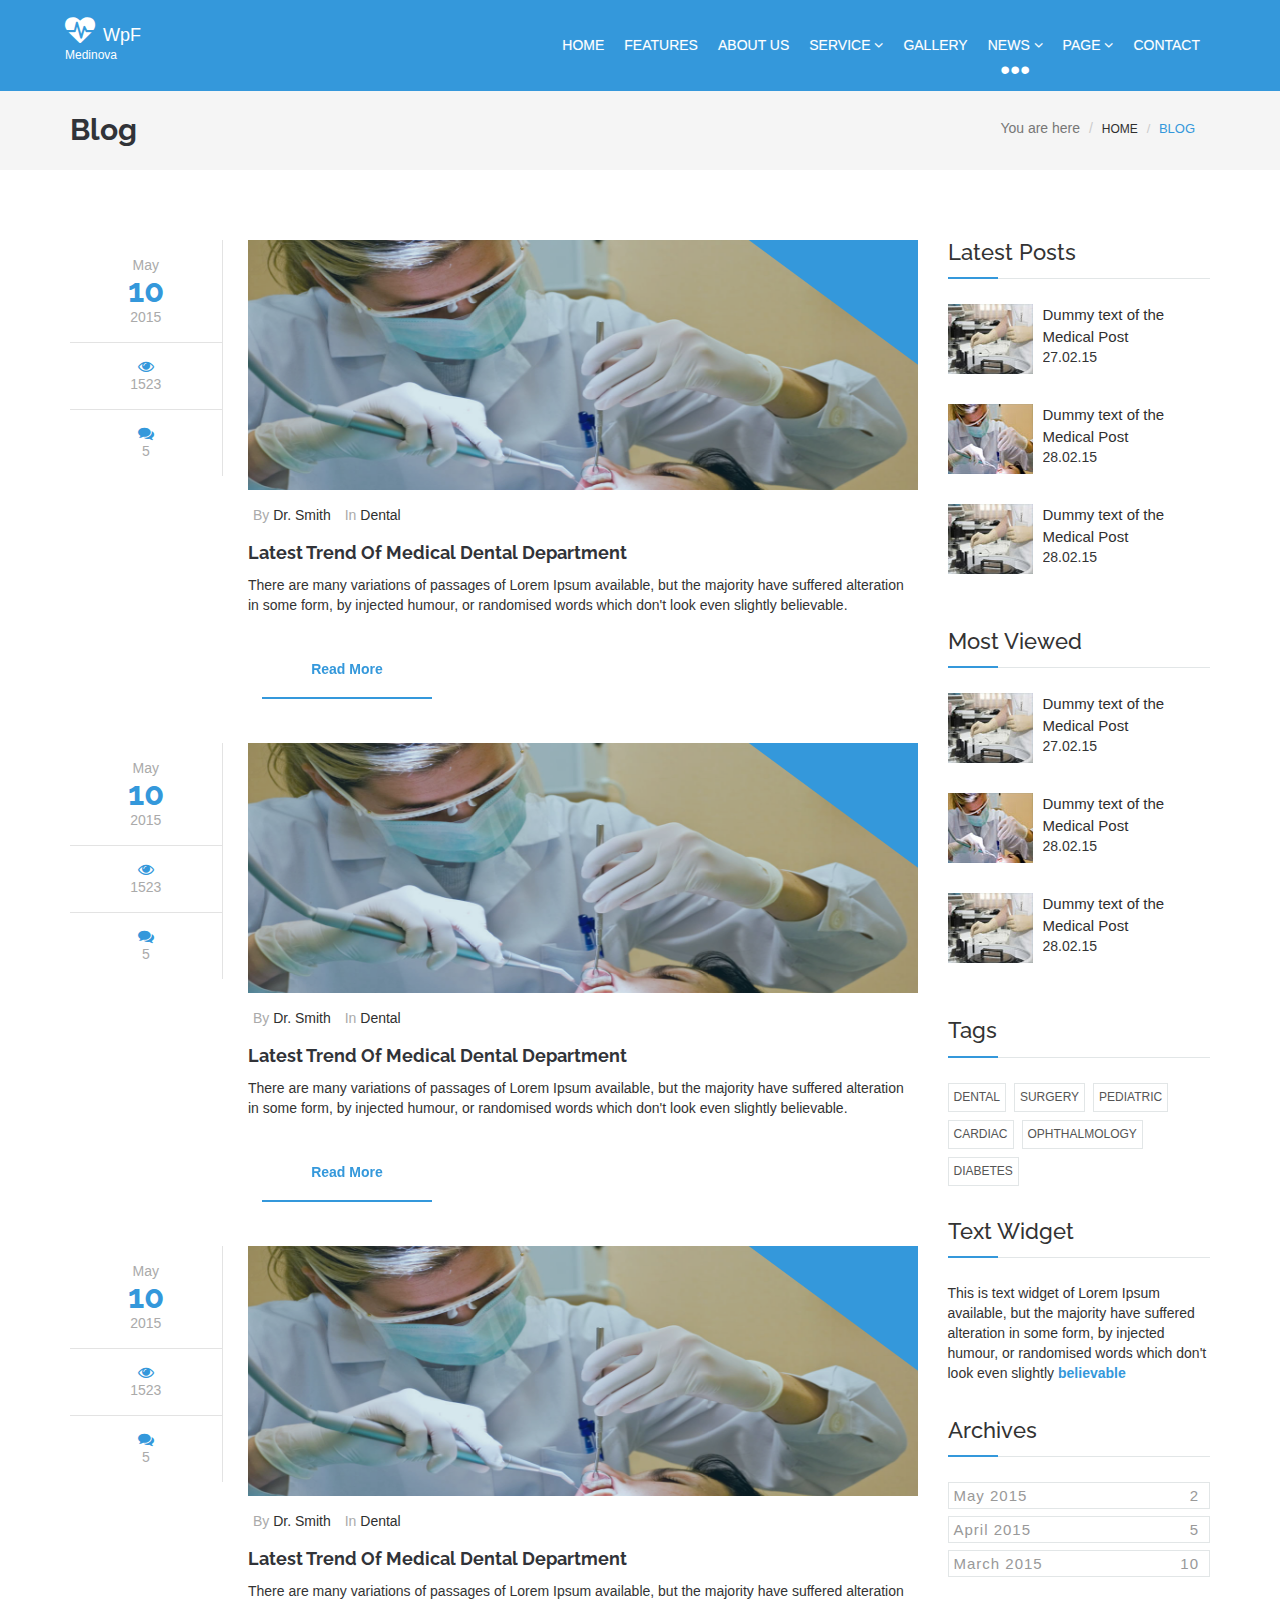
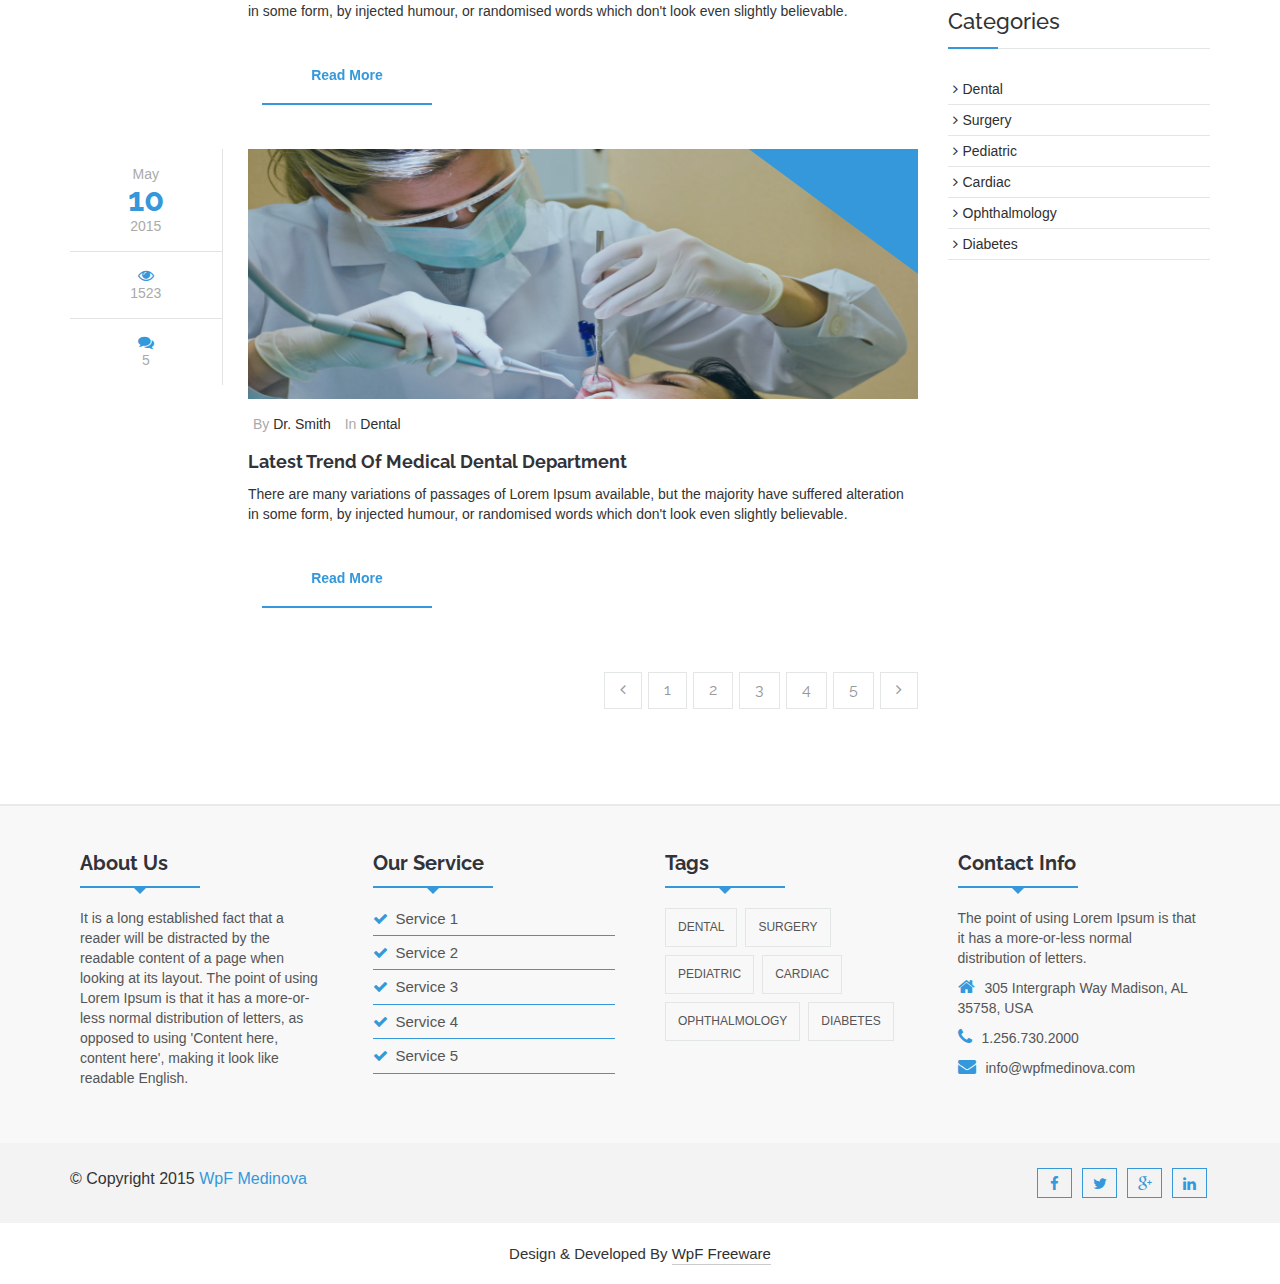
<file: blog-archive-with-right-sidebar.html>
<!DOCTYPE html>
<html lang="en">
  <head>
    <!--=============================================== 
    Template Design By WpFreeware Team.
    Author URI : http://www.wpfreeware.com/
    ====================================================-->

    <!-- Basic Page Needs
    ================================================== -->
    <meta charset="utf-8">
    <meta http-equiv="X-UA-Compatible" content="IE=edge">
     <title>WpF Medinova : Blog</title>

    <!-- Mobile Specific Metas
    ================================================== -->
    <meta name="viewport" content="width=device-width, initial-scale=1">

    <!-- Favicon -->
    <link rel="shortcut icon" type="image/icon" href="images/favicon.ico"/>

    <!-- CSS
    ================================================== -->       
    <!-- Bootstrap css file-->
    <link href="css/bootstrap.min.css" rel="stylesheet">
    <!-- Font awesome css file-->
    <link href="css/font-awesome.min.css" rel="stylesheet">       
    <!-- Default Theme css file -->
    <link id="switcher" href="css/themes/default-theme.css" rel="stylesheet">   
    <!-- Slick slider css file -->
    <link href="css/slick.css" rel="stylesheet"> 

    <!-- Main structure css file -->
    <link href="style.css" rel="stylesheet">
   
    <!-- Google fonts -->
    <link href='http://fonts.googleapis.com/css?family=Raleway' rel='stylesheet' type='text/css'>  
    <link href='http://fonts.googleapis.com/css?family=Habibi' rel='stylesheet' type='text/css'>  
    <link href='http://fonts.googleapis.com/css?family=Cinzel+Decorative:900' rel='stylesheet' type='text/css'>

    <!-- HTML5 shim and Respond.js for IE8 support of HTML5 elements and media queries -->
    <!-- WARNING: Respond.js doesn't work if you view the page via file:// -->
    <!--[if lt IE 9]>
      <script src="https://oss.maxcdn.com/html5shiv/3.7.2/html5shiv.min.js"></script>
      <script src="https://oss.maxcdn.com/respond/1.4.2/respond.min.js"></script>
    <![endif]--> 
  </head>
  <body>    
    <!-- BEGAIN PRELOADER -->
    <div id="preloader">
      <div id="status">&nbsp;</div>
    </div>
    <!-- END PRELOADER -->

    <!-- SCROLL TOP BUTTON -->
    <a class="scrollToTop" href="#"><i class="fa fa-heartbeat"></i></a>
    <!-- END SCROLL TOP BUTTON -->

    <!--=========== BEGIN HEADER SECTION ================-->
    <header id="header">
      <!-- BEGIN MENU -->
      <div class="menu_area">
        <nav class="navbar navbar-default navbar-fixed-top" role="navigation">  
          <div class="container">
            <div class="navbar-header">
              <!-- FOR MOBILE VIEW COLLAPSED BUTTON -->
              <button type="button" class="navbar-toggle collapsed" data-toggle="collapse" data-target="#navbar" aria-expanded="false" aria-controls="navbar">
                <span class="sr-only">Toggle navigation</span>
                <span class="icon-bar"></span>
                <span class="icon-bar"></span>
                <span class="icon-bar"></span>
              </button>

              <!-- LOGO -->              
              <!-- TEXT BASED LOGO -->
              <a class="navbar-brand" href="index.html"><i class="fa fa-heartbeat"></i>WpF <span>Medinova</span></a>              
              <!-- IMG BASED LOGO  -->
              <!--  <a class="navbar-brand" href="index.html"><img src="images/logo.png" alt="logo"></a>   -->     
                     
            </div>
            <div id="navbar" class="navbar-collapse collapse">
              <ul id="top-menu" class="nav navbar-nav navbar-right main-nav">
                <li><a href="index.html">Home</a></li>
                <li><a href="features.html">Features</a></li>
                <li><a href="about-us.html">About Us</a></li>
                <li class="dropdown">
                  <a href="#" class="dropdown-toggle" data-toggle="dropdown" role="button" aria-expanded="false">Service <span class="fa fa-angle-down"></span></a>
                  <ul class="dropdown-menu" role="menu">
                    <li><a href="medical-counseling.html">Medical Counseling</a></li>
                    <li><a href="medical-research.html">Medical Research</a></li>
                    <li><a href="blood-bank.html">Blood Bank</a></li>
                  </ul>
                </li>
                <li><a href="gallery.html">Gallery</a></li>
                <li class="dropdown active">
                  <a href="#" class="dropdown-toggle" data-toggle="dropdown">News <span class="fa fa-angle-down"></span></a>
                  <ul class="dropdown-menu" role="menu">
                    <li><a href="blog-archive.html">Blog Archive</a></li>
                    <li><a href="blog-archive-with-left-sidebar.html">Blog Archive with Left Sidebar</a></li>
                    <li><a href="blog-archive-with-right-sidebar.html">Blog Archive with Right Sidebar</a></li>
                    <li><a href="blog-single.html">Blog Single</a></li>
                    <li><a href="blog-single-with-left-sidebar.html">Blog Single with Left Sidebar</a></li>
                    <li><a href="blog-single-with-right-sidebar.html">Blog Single with Right Sidebar</a></li>           
                  </ul>
                </li>
                <li class="dropdown">
                  <a href="#" class="dropdown-toggle" data-toggle="dropdown" role="button" aria-expanded="false">Page <span class="fa fa-angle-down"></span></a>
                  <ul class="dropdown-menu" role="menu">
                    <li><a href="404.html">404 Page</a></li>
                    <li><a href="#">Link Two</a></li>
                    <li><a href="#">Link Three</a></li>               
                  </ul>
                </li>               
                <li><a href="contact.html">Contact</a></li>
              </ul>           
            </div><!--/.nav-collapse -->
          </div>     
        </nav>  
      </div>
      <!-- END MENU -->    
    </header>
    <!--=========== END HEADER SECTION ================-->

    <!--=========== START BLOG SECTION ================-->        
    <section id="blogArchive">      
      <div class="row">
        <div class="col-lg-12 col-md-12">
          <div class="blog-breadcrumbs-area">
            <div class="container">
              <div class="blog-breadcrumbs-left">
                <h2>Blog</h2>
              </div>
              <div class="blog-breadcrumbs-right">
                <ol class="breadcrumb">
                  <li>You are here</li>
                  <li><a href="#">Home</a></li>                  
                  <li class="active">Blog</li>
                </ol>
              </div>
            </div>
          </div>
        </div>        
      </div>
      <div class="row">
        <div class="col-lg-12 col-md-12">
          <div class="container">
            <div class="row">
              <div class="col-md-12 col-sm-12">
                <!-- Start Blog Archive Area -->
                <div class="blogArchive-area">
                  <div class="row">
                    <!-- Start Blog Content -->
                    <div class="col-md-9 col-sm-8">                     
                      <div class="blog-content">
                        <!-- Start Single Blog -->
                        <div class="single-Blog">
                          <div class="single-blog-left">
                            <ul class="blog-comments-box">
                              <li>May <h2>10</h2>2015</li>
                              <li><span class="fa fa-eye"></span>1523</li>
                              <li><a href="#"><span class="fa fa-comments"></span>5</a></li>
                            </ul>
                          </div>
                          <div class="single-blog-right">
                            <div class="blog-img">
                              <figure class="blog-figure">
                               <a href="#"><img alt="img" src="images/9.jpg"></a>
                                <span class="image-effect"></span>
                              </figure>
                            </div>
                            <div class="blog-author">
                              <ul>
                                <li>By <a href="#">Dr. Smith</a></li>
                                <li>In <a href="#">Dental</a></li>
                              </ul>
                            </div>
                            <div class="blog-content">
                              <h2>Latest Trend Of Medical Dental Department</h2>
                              <p>There are many variations of passages of Lorem Ipsum available, but the majority have suffered alteration in some form, by injected humour, or randomised words which don't look even slightly believable.</p>
                              <!-- Read more btn -->
                              <a class="wpcf7-submit button--itzel" href="#">
                                <i class="button__icon fa fa-link"></i>
                                <span>Read More</span>
                              </a>   
                            </div>
                          </div>
                        </div>
                        <!-- Start Single Blog -->
                        <div class="single-Blog">
                          <div class="single-blog-left">
                            <ul class="blog-comments-box">
                              <li>May <h2>10</h2>2015</li>
                              <li><span class="fa fa-eye"></span>1523</li>
                              <li><a href="#"><span class="fa fa-comments"></span>5</a></li>
                            </ul>
                          </div>
                          <div class="single-blog-right">
                            <div class="blog-img">
                              <figure class="blog-figure">
                               <a href="#"><img alt="img" src="images/9.jpg"></a>
                                <span class="image-effect"></span>
                              </figure>
                            </div>
                            <div class="blog-author">
                              <ul>
                                <li>By <a href="#">Dr. Smith</a></li>
                                <li>In <a href="#">Dental</a></li>
                              </ul>
                            </div>
                            <div class="blog-content">
                              <h2>Latest Trend Of Medical Dental Department</h2>
                              <p>There are many variations of passages of Lorem Ipsum available, but the majority have suffered alteration in some form, by injected humour, or randomised words which don't look even slightly believable.</p>
                              <!-- Read more btn -->
                              <a class="wpcf7-submit button--itzel" href="#">
                                <i class="button__icon fa fa-link"></i>
                                <span>Read More</span>
                              </a>   
                            </div>
                          </div>
                        </div>
                        <!-- Start Single Blog -->
                        <div class="single-Blog">
                          <div class="single-blog-left">
                            <ul class="blog-comments-box">
                              <li>May <h2>10</h2>2015</li>
                              <li><span class="fa fa-eye"></span>1523</li>
                              <li><a href="#"><span class="fa fa-comments"></span>5</a></li>
                            </ul>
                          </div>
                          <div class="single-blog-right">
                            <div class="blog-img">
                              <figure class="blog-figure">
                               <a href="#"><img alt="img" src="images/9.jpg"></a>
                                <span class="image-effect"></span>
                              </figure>
                            </div>
                            <div class="blog-author">
                              <ul>
                                <li>By <a href="#">Dr. Smith</a></li>
                                <li>In <a href="#">Dental</a></li>
                              </ul>
                            </div>
                            <div class="blog-content">
                              <h2>Latest Trend Of Medical Dental Department</h2>
                              <p>There are many variations of passages of Lorem Ipsum available, but the majority have suffered alteration in some form, by injected humour, or randomised words which don't look even slightly believable.</p>
                              <!-- Read more btn -->
                              <a class="wpcf7-submit button--itzel" href="#">
                                <i class="button__icon fa fa-link"></i>
                                <span>Read More</span>
                              </a>   
                            </div>
                          </div>
                        </div>
                        <!-- Start Single Blog -->
                        <div class="single-Blog">
                          <div class="single-blog-left">
                            <ul class="blog-comments-box">
                              <li>May <h2>10</h2>2015</li>
                              <li><span class="fa fa-eye"></span>1523</li>
                              <li><a href="#"><span class="fa fa-comments"></span>5</a></li>
                            </ul>
                          </div>
                          <div class="single-blog-right">
                            <div class="blog-img">
                              <figure class="blog-figure">
                               <a href="#"><img alt="img" src="images/9.jpg"></a>
                                <span class="image-effect"></span>
                              </figure>
                            </div>
                            <div class="blog-author">
                              <ul>
                                <li>By <a href="#">Dr. Smith</a></li>
                                <li>In <a href="#">Dental</a></li>
                              </ul>
                            </div>
                            <div class="blog-content">
                              <h2>Latest Trend Of Medical Dental Department</h2>
                              <p>There are many variations of passages of Lorem Ipsum available, but the majority have suffered alteration in some form, by injected humour, or randomised words which don't look even slightly believable.</p>
                              <!-- Read more btn -->
                              <a class="wpcf7-submit button--itzel" href="#">
                                <i class="button__icon fa fa-link"></i>
                                <span>Read More</span>
                              </a>   
                            </div>
                          </div>
                        </div>                        
                        <!-- Start blog pagination  -->
                        <div class="blog-pagination">
                          <nav>
                            <ul class="pagination">
                              <li>
                                <a href="#" aria-label="Previous">
                                  <span class="fa fa-angle-left"></span>
                                </a>
                              </li>
                              <li><a href="#">1</a></li>
                              <li><a href="#">2</a></li>
                              <li><a href="#">3</a></li>
                              <li><a href="#">4</a></li>
                              <li><a href="#">5</a></li>
                              <li>
                                <a href="#" aria-label="Next">
                                  <span class="fa fa-angle-right"></span>
                                </a>
                              </li>
                            </ul>
                          </nav>
                        </div>
                      </div>
                    </div>
                    <!-- Start Right Side bar -->
                    <div class="col-md-3 col-sm-4">
                      <aside class="sidebar">
                        <!-- Start sidebar widget -->
                        <div class="sidebar-widget">
                          <h3>Latest Posts</h3>
                          <ul class="popular-tab">
                            <li>
                              <div class="media">
                                <div class="media-left">
                                  <a href="#" class="news-img">
                                    <img alt="img" src="images/small-blog-img1.jpg" class="media-object">
                                  </a>
                                </div>
                                <div class="media-body">
                                 <a href="blog-single.html">Dummy text of the Medical Post</a>
                                 <span class="feed-date">27.02.15</span>
                                </div>
                              </div>
                            </li>
                            <li>
                              <div class="media">
                                <div class="media-left">
                                  <a href="#" class="news-img">
                                    <img alt="img" src="images/small-blog-img2.jpg" class="media-object">
                                  </a>
                                </div>
                                <div class="media-body">
                                 <a href="blog-single.html">Dummy text of the Medical Post</a>
                                 <span class="feed-date">28.02.15</span>                
                                </div>
                              </div>
                            </li>
                            <li>
                              <div class="media">
                                <div class="media-left">
                                  <a href="#" class="news-img">
                                    <img alt="img" src="images/small-blog-img1.jpg" class="media-object">
                                  </a>
                                </div>
                                <div class="media-body">
                                 <a href="#">Dummy text of the Medical Post</a>
                                 <span class="feed-date">28.02.15</span>                
                                </div>
                              </div>
                            </li>                  
                          </ul>
                        </div>
                        <!-- Start sidebar widget -->
                        <div class="sidebar-widget">
                          <h3>Most Viewed</h3>
                          <ul class="popular-tab">
                            <li>
                              <div class="media">
                                <div class="media-left">
                                  <a href="#" class="news-img">
                                    <img alt="img" src="images/small-blog-img1.jpg" class="media-object">
                                  </a>
                                </div>
                                <div class="media-body">
                                 <a href="blog-single.html">Dummy text of the Medical Post</a>
                                 <span class="feed-date">27.02.15</span>
                                </div>
                              </div>
                            </li>
                            <li>
                              <div class="media">
                                <div class="media-left">
                                  <a href="#" class="news-img">
                                    <img alt="img" src="images/small-blog-img2.jpg" class="media-object">
                                  </a>
                                </div>
                                <div class="media-body">
                                 <a href="blog-single.html">Dummy text of the Medical Post</a>
                                 <span class="feed-date">28.02.15</span>                
                                </div>
                              </div>
                            </li>
                            <li>
                              <div class="media">
                                <div class="media-left">
                                  <a href="#" class="news-img">
                                    <img alt="img" src="images/small-blog-img1.jpg" class="media-object">
                                  </a>
                                </div>
                                <div class="media-body">
                                 <a href="#">Dummy text of the Medical Post</a>
                                 <span class="feed-date">28.02.15</span>                
                                </div>
                              </div>
                            </li>                  
                          </ul>
                        </div>
                        <!-- Start sidebar widget -->
                        <div class="sidebar-widget">
                          <h3>Tags</h3>
                          <ul class="tag-nav">
                            <li><a href="#">Dental</a></li>
                            <li><a href="#">Surgery</a></li>
                            <li><a href="#">Pediatric</a></li>
                            <li><a href="#">Cardiac</a></li>
                            <li><a href="#">Ophthalmology</a></li>
                            <li><a href="#">Diabetes</a></li>
                          </ul>
                        </div>
                        <!-- Start sidebar widget -->
                        <div class="sidebar-widget">
                          <h3>Text Widget</h3>
                          <p>This is text widget of Lorem Ipsum available, but the majority have suffered alteration in some form, by injected humour, or randomised words which don't look even slightly <a href="#">believable</a></p>
                        </div>
                        <!-- Start sidebar widget -->
                        <div class="sidebar-widget">
                          <h3>Archives</h3>
                          <ul class="archives">
                            <li><a title="May 2015" href="#">May 2015<span>2</span></a></li>
                            <li><a title="April 2015" href="#">April 2015<span>5</span></a></li>
                            <li><a title="March 2015" href="#">March 2015<span>10</span></a></li>
                          </ul>
                        </div>
                        <!-- Start sidebar widget -->
                        <div class="sidebar-widget">
                          <h3>Categories</h3>
                          <ul>
                            <li><a href="#"><span class="fa fa-angle-right"></span>Dental</a></li>
                            <li><a href="#"><span class="fa fa-angle-right"></span>Surgery</a></li>
                            <li><a href="#"><span class="fa fa-angle-right"></span>Pediatric</a></li>
                            <li><a href="#"><span class="fa fa-angle-right"></span>Cardiac</a></li>
                            <li><a href="#"><span class="fa fa-angle-right"></span>Ophthalmology</a></li>
                            <li><a href="#"><span class="fa fa-angle-right"></span>Diabetes</a></li>
                          </ul>
                        </div>
                      </aside>
                    </div>
                  </div>
                </div>
              </div>
            </div>
          </div>
        </div>
      </div>
    </section>
    <!--=========== END BLOG SECTION ================-->
    
    <!--=========== Start Footer SECTION ================-->
    <footer id="footer">
      <!-- Start Footer Top -->
      <div class="footer-top">
        <div class="container">
          <div class="row">
            <div class="col-lg-3 col-md-3 col-sm-3">
              <div class="single-footer-widget">
                <div class="section-heading">
                <h2>About Us</h2>
                <div class="line"></div>
              </div>           
              <p>It is a long established fact that a reader will be distracted by the readable content of a page when looking at its layout. The point of using Lorem Ipsum is that it has a more-or-less normal distribution of letters, as opposed to using 'Content here, content here', making it look like readable English.</p>
              </div>
            </div>
            <div class="col-lg-3 col-md-3 col-sm-3">
              <div class="single-footer-widget">
                <div class="section-heading">
                <h2>Our Service</h2>
                <div class="line"></div>
              </div>
              <ul class="footer-service">
                <li><a href="#"><span class="fa fa-check"></span>Service 1</a></li>
                <li><a href="#"><span class="fa fa-check"></span>Service 2</a></li>
                <li><a href="#"><span class="fa fa-check"></span>Service 3</a></li>
                <li><a href="#"><span class="fa fa-check"></span>Service 4</a></li>
                <li><a href="#"><span class="fa fa-check"></span>Service 5</a></li>
              </ul>
              </div>
            </div>
            <div class="col-lg-3 col-md-3 col-sm-3">
              <div class="single-footer-widget">
                <div class="section-heading">
                <h2>Tags</h2>
                <div class="line"></div>
              </div>
                <ul class="tag-nav">
                  <li><a href="#">Dental</a></li>
                  <li><a href="#">Surgery</a></li>
                  <li><a href="#">Pediatric</a></li>
                  <li><a href="#">Cardiac</a></li>
                  <li><a href="#">Ophthalmology</a></li>
                  <li><a href="#">Diabetes</a></li>
                </ul>
              </div>
            </div>
            <div class="col-lg-3 col-md-3 col-sm-3">
              <div class="single-footer-widget">
                <div class="section-heading">
                <h2>Contact Info</h2>
                <div class="line"></div>
              </div>
              <p>The point of using Lorem Ipsum is that it has a more-or-less normal distribution of letters.</p>
              <address class="contact-info">
                <p><span class="fa fa-home"></span>305 Intergraph Way
                Madison, AL 35758, USA</p>
                <p><span class="fa fa-phone"></span>1.256.730.2000</p>
                <p><span class="fa fa-envelope"></span>info@wpfmedinova.com</p>
              </address>
              </div>
            </div>
          </div>
        </div>
      </div>
      <!-- Start Footer Middle -->
      <div class="footer-middle">
        <div class="container">
          <div class="row">
          <div class="col-lg-6 col-md-6 col-sm-6 col-xs-12">
            <div class="footer-copyright">
              <p>&copy; Copyright 2015 <a href="index.html">WpF Medinova</a></p>
            </div>
          </div>
          <div class="col-lg-6 col-md-6 col-sm-6 col-xs-12">
            <div class="footer-social">              
                <a href="#"><span class="fa fa-facebook"></span></a>
                <a href="#"><span class="fa fa-twitter"></span></a>
                <a href="#"><span class="fa fa-google-plus"></span></a>
                <a href="#"><span class="fa fa-linkedin"></span></a>     
            </div>
          </div>
        </div>
        </div>
      </div>
      <!-- Start Footer Bottom -->
      <div class="footer-bottom">
        <div class="container">
          <div class="row">
            <div class="col-md-12">
              <p>Design & Developed By <a rel="nofollow" href="http://www.wpfreeware.com/">WpF Freeware</a></p>
            </div>
          </div>
        </div>
      </div>
    </footer>
    <!--=========== End Footer SECTION ================-->

    <!-- jQuery Library  -->
    <script src="js/jquery.js"></script>    
    <!-- Bootstrap default js -->
    <script src="js/bootstrap.min.js"></script>
    <!-- slick slider -->
    <script src="js/slick.min.js"></script>    
    <script type="text/javascript" src="js/modernizr.custom.79639.js"></script>    
    <!-- counter -->
    <script src="js/waypoints.min.js"></script>
    <script src="js/jquery.counterup.min.js"></script>
    <!-- Doctors hover effect -->
    <script src="js/snap.svg-min.js"></script>
    <script src="js/hovers.js"></script>
    
    <!-- Custom JS -->
    <script src="js/custom.js"></script>
     
  </body>
</html>
</file>
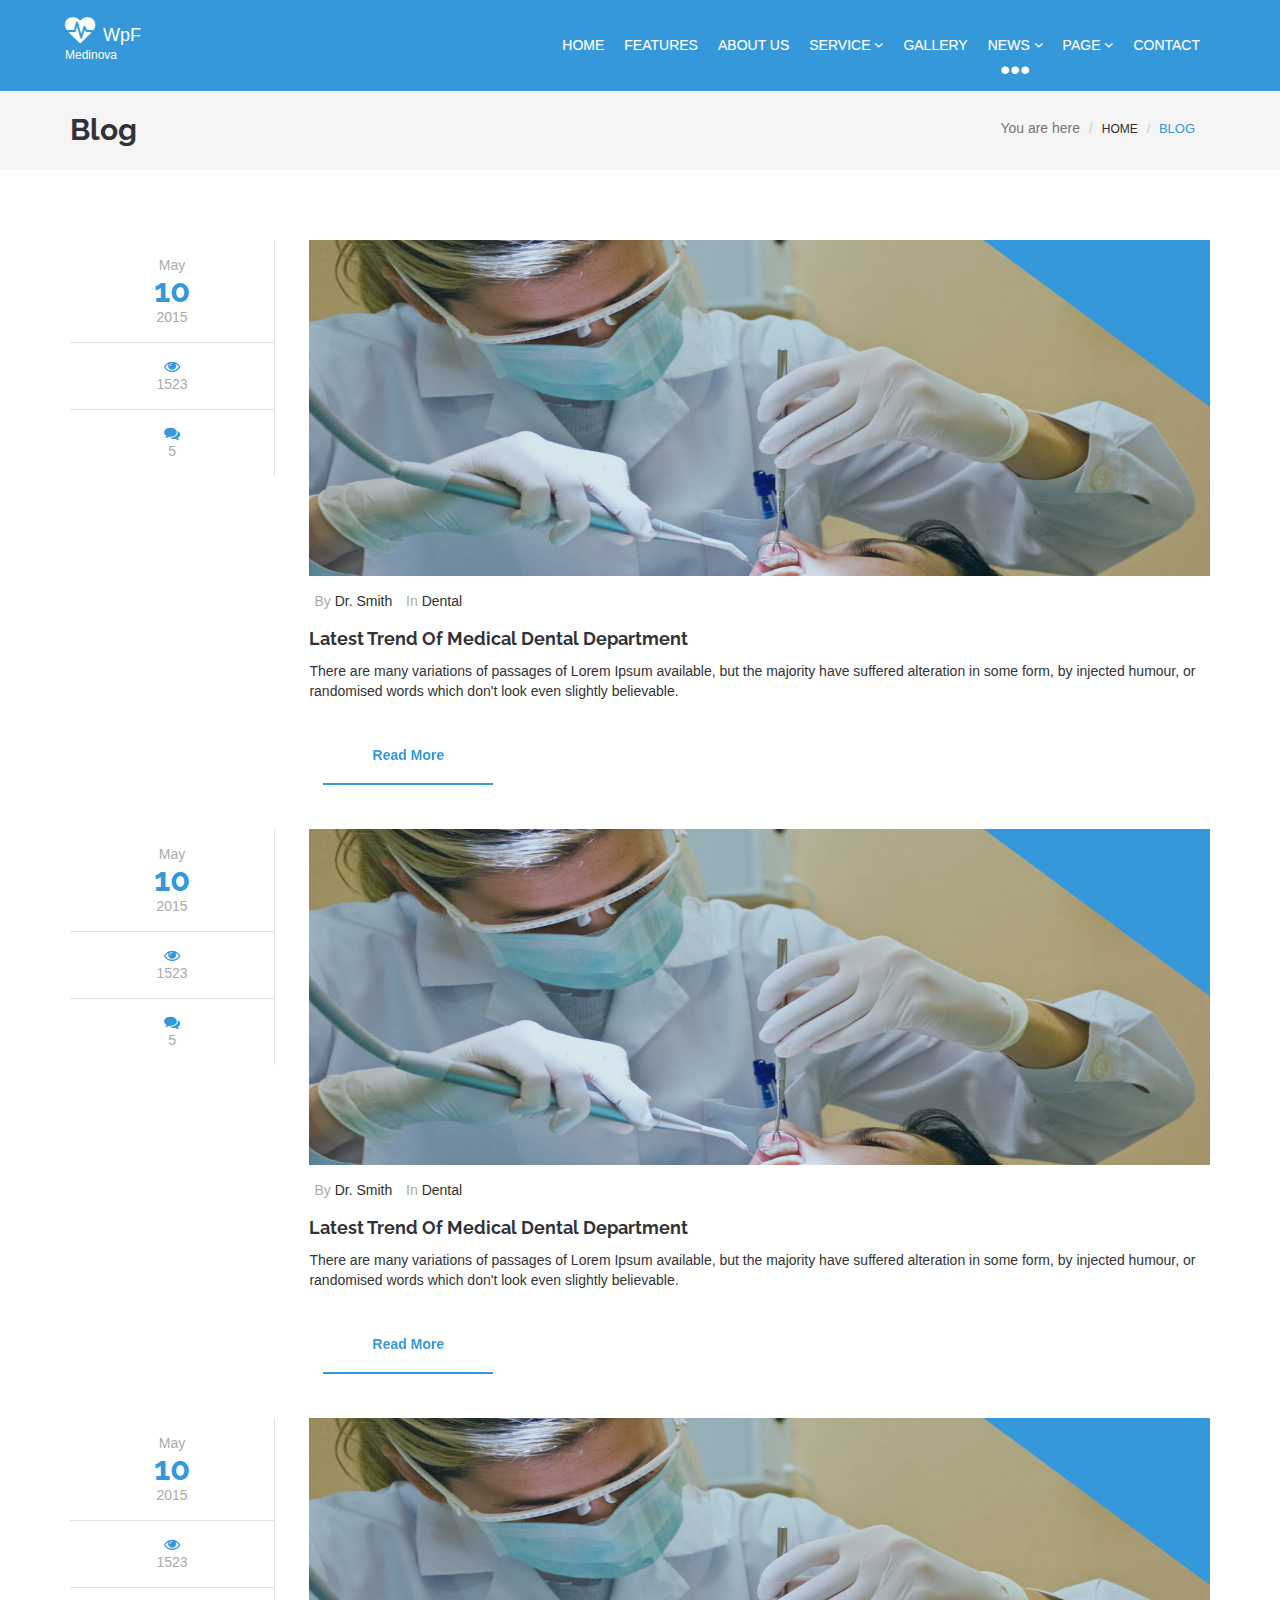
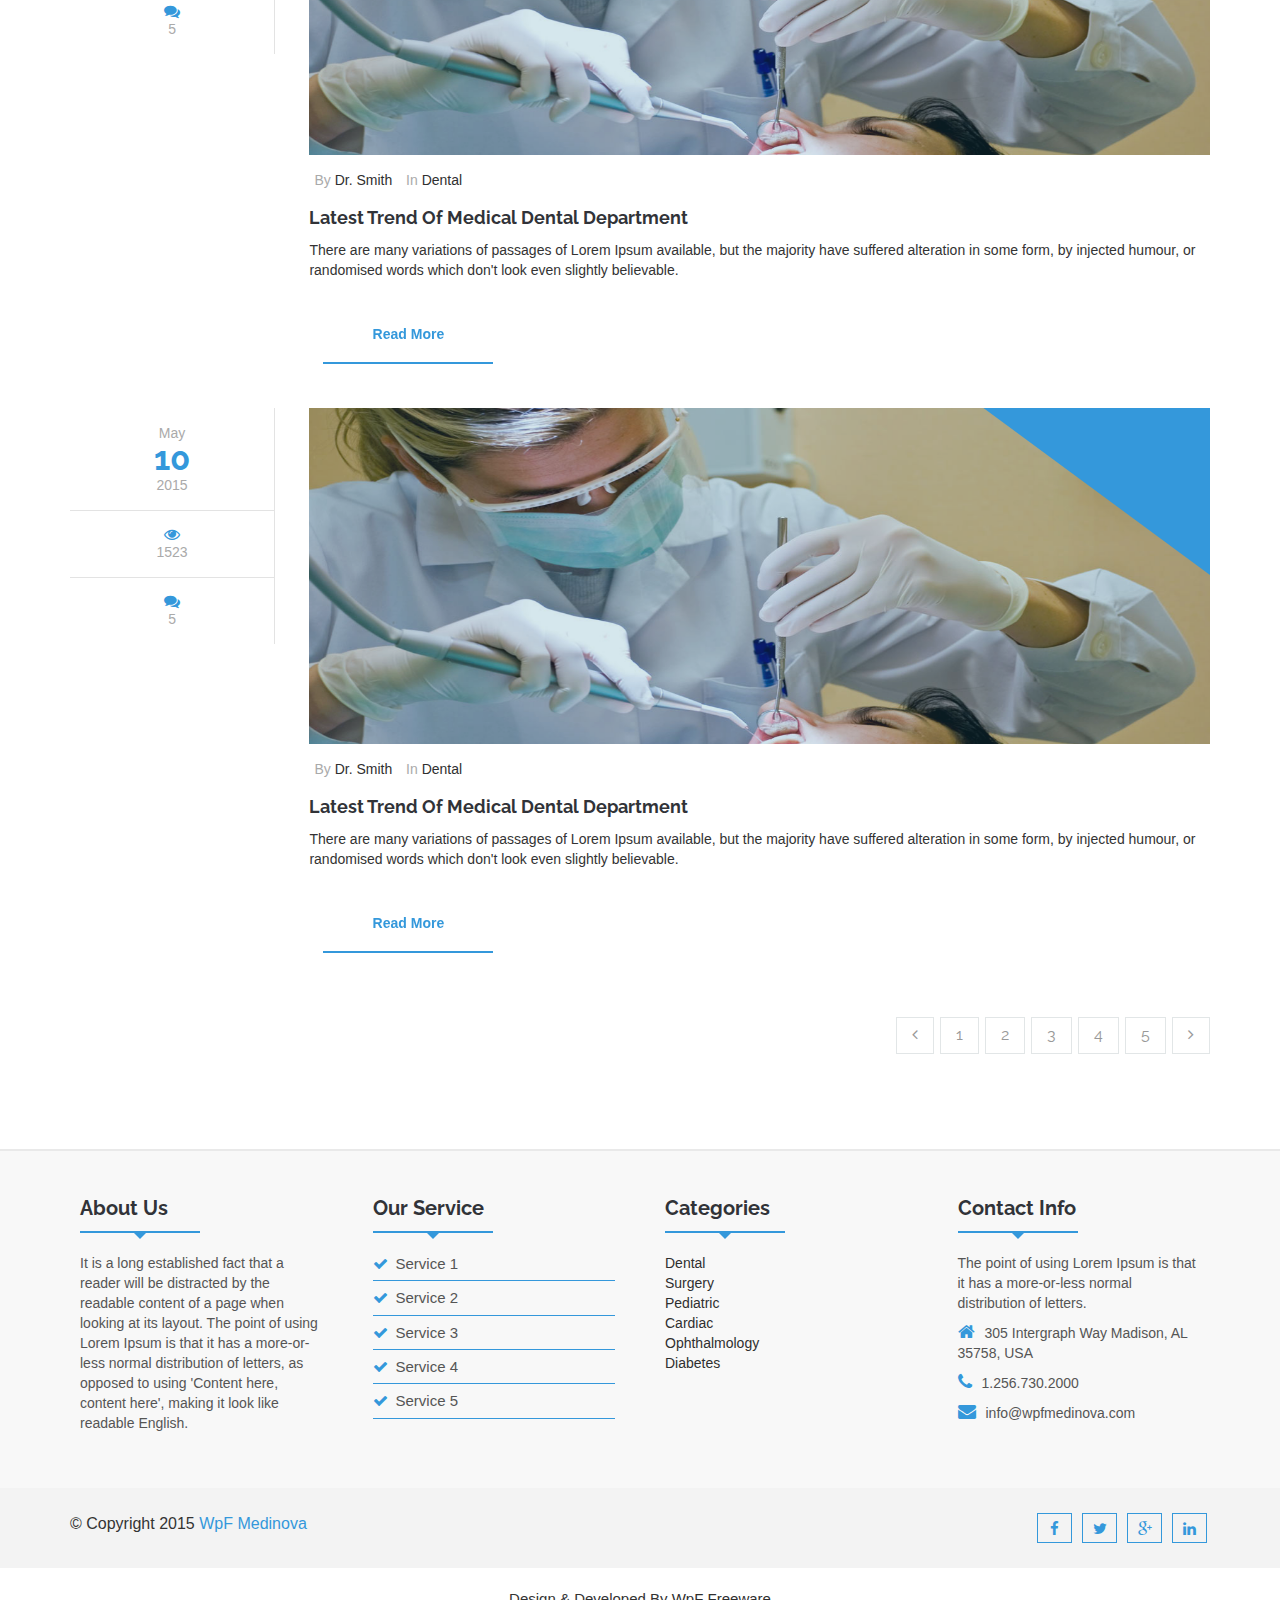
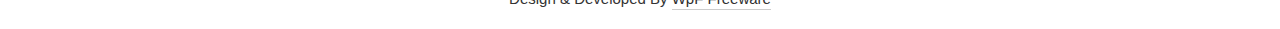
<file: blog-archive.html>
<!DOCTYPE html>
<html lang="en">
  <head>
    <!--=============================================== 
    Template Design By WpFreeware Team.
    Author URI : http://www.wpfreeware.com/
    ====================================================-->

    <!-- Basic Page Needs
    ================================================== -->
    <meta charset="utf-8">
    <meta http-equiv="X-UA-Compatible" content="IE=edge">
     <title>WpF Medinova : Blog</title>

    <!-- Mobile Specific Metas
    ================================================== -->
    <meta name="viewport" content="width=device-width, initial-scale=1">

    <!-- Favicon -->
    <link rel="shortcut icon" type="image/icon" href="images/favicon.ico"/>

    <!-- CSS
    ================================================== -->       
    <!-- Bootstrap css file-->
    <link href="css/bootstrap.min.css" rel="stylesheet">
    <!-- Font awesome css file-->
    <link href="css/font-awesome.min.css" rel="stylesheet">       
    <!-- Default Theme css file -->
    <link id="switcher" href="css/themes/default-theme.css" rel="stylesheet">    
    <!-- Slick slider css file -->
    <link href="css/slick.css" rel="stylesheet"> 

    <!-- Main structure css file -->
    <link href="style.css" rel="stylesheet">
   
    <!-- Google fonts -->
    <link href='http://fonts.googleapis.com/css?family=Raleway' rel='stylesheet' type='text/css'>  
    <link href='http://fonts.googleapis.com/css?family=Habibi' rel='stylesheet' type='text/css'>   
    <link href='http://fonts.googleapis.com/css?family=Cinzel+Decorative:900' rel='stylesheet' type='text/css'>

    <!-- HTML5 shim and Respond.js for IE8 support of HTML5 elements and media queries -->
    <!-- WARNING: Respond.js doesn't work if you view the page via file:// -->
    <!--[if lt IE 9]>
      <script src="https://oss.maxcdn.com/html5shiv/3.7.2/html5shiv.min.js"></script>
      <script src="https://oss.maxcdn.com/respond/1.4.2/respond.min.js"></script>
    <![endif]--> 
  </head>
  <body>    
    <!-- BEGAIN PRELOADER -->
    <div id="preloader">
      <div id="status">&nbsp;</div>
    </div>
    <!-- END PRELOADER -->

    <!-- SCROLL TOP BUTTON -->
    <a class="scrollToTop" href="#"><i class="fa fa-heartbeat"></i></a>
    <!-- END SCROLL TOP BUTTON -->

    <!--=========== BEGIN HEADER SECTION ================-->
    <header id="header">
      <!-- BEGIN MENU -->
      <div class="menu_area">
        <nav class="navbar navbar-default navbar-fixed-top" role="navigation">  
          <div class="container">
            <div class="navbar-header">
              <!-- FOR MOBILE VIEW COLLAPSED BUTTON -->
              <button type="button" class="navbar-toggle collapsed" data-toggle="collapse" data-target="#navbar" aria-expanded="false" aria-controls="navbar">
                <span class="sr-only">Toggle navigation</span>
                <span class="icon-bar"></span>
                <span class="icon-bar"></span>
                <span class="icon-bar"></span>
              </button>

              <!-- LOGO -->              
              <!-- TEXT BASED LOGO -->
              <a class="navbar-brand" href="index.html"><i class="fa fa-heartbeat"></i>WpF <span>Medinova</span></a>              
              <!-- IMG BASED LOGO  -->
              <!--  <a class="navbar-brand" href="index.html"><img src="images/logo.png" alt="logo"></a>   -->     
                     
            </div>
            <div id="navbar" class="navbar-collapse collapse">
              <ul id="top-menu" class="nav navbar-nav navbar-right main-nav">
                <li><a href="index.html">Home</a></li>
                <li><a href="features.html">Features</a></li>
                <li><a href="about-us.html">About Us</a></li>
                <li class="dropdown">
                  <a href="#" class="dropdown-toggle" data-toggle="dropdown" role="button" aria-expanded="false">Service <span class="fa fa-angle-down"></span></a>
                  <ul class="dropdown-menu" role="menu">
                    <li><a href="medical-counseling.html">Medical Counseling</a></li>
                    <li><a href="medical-research.html">Medical Research</a></li>
                    <li><a href="blood-bank.html">Blood Bank</a></li>
                  </ul>
                </li>
                <li><a href="gallery.html">Gallery</a></li>
                <li class="dropdown active">
                  <a href="#" class="dropdown-toggle" data-toggle="dropdown">News <span class="fa fa-angle-down"></span></a>
                  <ul class="dropdown-menu" role="menu">
                    <li><a href="blog-archive.html">Blog Archive</a></li>
                    <li><a href="blog-archive-with-left-sidebar.html">Blog Archive with Left Sidebar</a></li>
                    <li><a href="blog-archive-with-right-sidebar.html">Blog Archive with Right Sidebar</a></li>
                    <li><a href="blog-single.html">Blog Single</a></li>
                    <li><a href="blog-single-with-left-sidebar.html">Blog Single with Left Sidebar</a></li>
                    <li><a href="blog-single-with-right-sidebar.html">Blog Single with Right Sidebar</a></li>           
                  </ul>
                </li>
                <li class="dropdown">
                  <a href="#" class="dropdown-toggle" data-toggle="dropdown" role="button" aria-expanded="false">Page <span class="fa fa-angle-down"></span></a>
                  <ul class="dropdown-menu" role="menu">
                    <li><a href="404.html">404 Page</a></li>
                    <li><a href="#">Link Two</a></li>
                    <li><a href="#">Link Three</a></li>               
                  </ul>
                </li>               
                <li><a href="contact.html">Contact</a></li>
              </ul>           
            </div><!--/.nav-collapse -->
          </div>     
        </nav>  
      </div>
      <!-- END MENU -->    
    </header>
    <!--=========== END HEADER SECTION ================--> 

    <!--=========== START BLOG SECTION ================-->     
    <section id="blogArchive">      
      <div class="row">
        <div class="col-lg-12 col-md-12">
          <div class="blog-breadcrumbs-area">
            <div class="container">
              <div class="blog-breadcrumbs-left">
                <h2>Blog</h2>
              </div>
              <div class="blog-breadcrumbs-right">
                <ol class="breadcrumb">
                  <li>You are here</li>
                  <li><a href="#">Home</a></li>                  
                  <li class="active">Blog</li>
                </ol>
              </div>
            </div>
          </div>
        </div>        
      </div>
      <div class="row">
        <div class="col-lg-12 col-md-12">
          <div class="container">
            <div class="row">
              <div class="col-md-12 col-sm-12">
                <!-- Start Blog Archive Area -->
                <div class="blogArchive-area">
                  <div class="row">
                    <!-- Start Blog Content -->
                    <div class="col-md-12 col-sm-12">
                      <div class="blog-content">
                        <!-- Start Single Blog -->
                        <div class="single-Blog">
                          <div class="single-blog-left">
                            <ul class="blog-comments-box">
                              <li>May <h2>10</h2>2015</li>
                              <li><span class="fa fa-eye"></span>1523</li>
                              <li><a href="#"><span class="fa fa-comments"></span>5</a></li>
                            </ul>
                          </div>
                          <div class="single-blog-right">
                            <div class="blog-img">
                              <figure class="blog-figure">
                               <a href="#"><img alt="img" src="images/9.jpg"></a>
                                <span class="image-effect"></span>
                              </figure>
                            </div>
                            <div class="blog-author">
                              <ul>
                                <li>By <a href="#">Dr. Smith</a></li>
                                <li>In <a href="#">Dental</a></li>
                              </ul>
                            </div>
                            <div class="blog-content">
                              <h2>Latest Trend Of Medical Dental Department</h2>
                              <p>There are many variations of passages of Lorem Ipsum available, but the majority have suffered alteration in some form, by injected humour, or randomised words which don't look even slightly believable.</p>
                              <!-- Read more btn -->
                              <a class="wpcf7-submit button--itzel" href="#">
                                <i class="button__icon fa fa-link"></i>
                                <span>Read More</span>
                              </a>                              
                            </div>
                          </div>
                        </div>
                        <!-- Start Single Blog -->
                        <div class="single-Blog">
                          <div class="single-blog-left">
                            <ul class="blog-comments-box">
                              <li>May <h2>10</h2>2015</li>
                              <li><span class="fa fa-eye"></span>1523</li>
                              <li><a href="#"><span class="fa fa-comments"></span>5</a></li>
                            </ul>
                          </div>
                          <div class="single-blog-right">
                            <div class="blog-img">
                              <figure class="blog-figure">
                               <a href="#"><img alt="img" src="images/9.jpg"></a>
                                <span class="image-effect"></span>
                              </figure>
                            </div>
                            <div class="blog-author">
                              <ul>
                                <li>By <a href="#">Dr. Smith</a></li>
                                <li>In <a href="#">Dental</a></li>
                              </ul>
                            </div>
                            <div class="blog-content">
                              <h2>Latest Trend Of Medical Dental Department</h2>
                              <p>There are many variations of passages of Lorem Ipsum available, but the majority have suffered alteration in some form, by injected humour, or randomised words which don't look even slightly believable.</p>
                              <!-- Read more btn -->
                              <a class="wpcf7-submit button--itzel" href="#">
                                <i class="button__icon fa fa-link"></i>
                                <span>Read More</span>
                              </a>   
                            </div>
                          </div>
                        </div>
                        <!-- Start Single Blog -->
                        <div class="single-Blog">
                          <div class="single-blog-left">
                            <ul class="blog-comments-box">
                              <li>May <h2>10</h2>2015</li>
                              <li><span class="fa fa-eye"></span>1523</li>
                              <li><a href="#"><span class="fa fa-comments"></span>5</a></li>
                            </ul>
                          </div>
                          <div class="single-blog-right">
                            <div class="blog-img">
                              <figure class="blog-figure">
                               <a href="#"><img alt="img" src="images/9.jpg"></a>
                                <span class="image-effect"></span>
                              </figure>
                            </div>
                            <div class="blog-author">
                              <ul>
                                <li>By <a href="#">Dr. Smith</a></li>
                                <li>In <a href="#">Dental</a></li>
                              </ul>
                            </div>
                            <div class="blog-content">
                              <h2>Latest Trend Of Medical Dental Department</h2>
                              <p>There are many variations of passages of Lorem Ipsum available, but the majority have suffered alteration in some form, by injected humour, or randomised words which don't look even slightly believable.</p>
                              <!-- Read more btn -->
                              <a class="wpcf7-submit button--itzel" href="#">
                                <i class="button__icon fa fa-link"></i>
                                <span>Read More</span>
                              </a>   
                            </div>
                          </div>
                        </div>
                        <!-- Start Single Blog -->
                        <div class="single-Blog">
                          <div class="single-blog-left">
                            <ul class="blog-comments-box">
                              <li>May <h2>10</h2>2015</li>
                              <li><span class="fa fa-eye"></span>1523</li>
                              <li><a href="#"><span class="fa fa-comments"></span>5</a></li>
                            </ul>
                          </div>
                          <div class="single-blog-right">
                            <div class="blog-img">
                              <figure class="blog-figure">
                               <a href="#"><img alt="img" src="images/9.jpg"></a>
                                <span class="image-effect"></span>
                              </figure>
                            </div>
                            <div class="blog-author">
                              <ul>
                                <li>By <a href="#">Dr. Smith</a></li>
                                <li>In <a href="#">Dental</a></li>
                              </ul>
                            </div>
                            <div class="blog-content">
                              <h2>Latest Trend Of Medical Dental Department</h2>
                              <p>There are many variations of passages of Lorem Ipsum available, but the majority have suffered alteration in some form, by injected humour, or randomised words which don't look even slightly believable.</p>
                              <!-- Read more btn -->
                              <a class="wpcf7-submit button--itzel" href="#">
                                <i class="button__icon fa fa-link"></i>
                                <span>Read More</span>
                              </a>   
                            </div>
                          </div>
                        </div>
                        
                        <!-- Start blog pagination  -->
                        <div class="blog-pagination">
                          <nav>
                            <ul class="pagination">
                              <li>
                                <a href="#" aria-label="Previous">
                                  <span class="fa fa-angle-left"></span>
                                </a>
                              </li>
                              <li><a href="#">1</a></li>
                              <li><a href="#">2</a></li>
                              <li><a href="#">3</a></li>
                              <li><a href="#">4</a></li>
                              <li><a href="#">5</a></li>
                              <li>
                                <a href="#" aria-label="Next">
                                  <span class="fa fa-angle-right"></span>
                                </a>
                              </li>
                            </ul>
                          </nav>
                        </div>
                      </div>
                    </div>                    
                  </div>
                </div>
              </div>
            </div>
          </div>
        </div>
      </div>
    </section>
    <!--=========== END BLOG SECTION ================-->

    <!--=========== Start Footer SECTION ================-->
    <footer id="footer">
      <!-- Start Footer Top -->
      <div class="footer-top">
        <div class="container">
          <div class="row">
            <div class="col-lg-3 col-md-3 col-sm-3">
              <div class="single-footer-widget">
                <div class="section-heading">
                <h2>About Us</h2>
                <div class="line"></div>
              </div>           
              <p>It is a long established fact that a reader will be distracted by the readable content of a page when looking at its layout. The point of using Lorem Ipsum is that it has a more-or-less normal distribution of letters, as opposed to using 'Content here, content here', making it look like readable English.</p>
              </div>
            </div>
            <div class="col-lg-3 col-md-3 col-sm-3">
              <div class="single-footer-widget">
                <div class="section-heading">
                <h2>Our Service</h2>
                <div class="line"></div>
              </div>
              <ul class="footer-service">
                <li><a href="#"><span class="fa fa-check"></span>Service 1</a></li>
                <li><a href="#"><span class="fa fa-check"></span>Service 2</a></li>
                <li><a href="#"><span class="fa fa-check"></span>Service 3</a></li>
                <li><a href="#"><span class="fa fa-check"></span>Service 4</a></li>
                <li><a href="#"><span class="fa fa-check"></span>Service 5</a></li>
              </ul>
              </div>
            </div>
            <div class="col-lg-3 col-md-3 col-sm-3">
              <div class="single-footer-widget">
                <div class="section-heading">
                <h2>Categories</h2>
                <div class="line"></div>
              </div>
                <ul class="catg-nav">
                  <li><a href="#">Dental</a></li>
                  <li><a href="#">Surgery</a></li>
                  <li><a href="#">Pediatric</a></li>
                  <li><a href="#">Cardiac</a></li>
                  <li><a href="#">Ophthalmology</a></li>
                  <li><a href="#">Diabetes</a></li>
                </ul>
              </div>
            </div>
            <div class="col-lg-3 col-md-3 col-sm-3">
              <div class="single-footer-widget">
                <div class="section-heading">
                <h2>Contact Info</h2>
                <div class="line"></div>
              </div>
              <p>The point of using Lorem Ipsum is that it has a more-or-less normal distribution of letters.</p>
              <address class="contact-info">
                <p><span class="fa fa-home"></span>305 Intergraph Way
                Madison, AL 35758, USA</p>
                <p><span class="fa fa-phone"></span>1.256.730.2000</p>
                <p><span class="fa fa-envelope"></span>info@wpfmedinova.com</p>
              </address>
              </div>
            </div>
          </div>
        </div>
      </div>
      <!-- Start Footer Middle -->
      <div class="footer-middle">
        <div class="container">
          <div class="row">
          <div class="col-lg-6 col-md-6 col-sm-6 col-xs-12">
            <div class="footer-copyright">
              <p>&copy; Copyright 2015 <a href="index.html">WpF Medinova</a></p>
            </div>
          </div>
          <div class="col-lg-6 col-md-6 col-sm-6 col-xs-12">
            <div class="footer-social">              
                <a href="#"><span class="fa fa-facebook"></span></a>
                <a href="#"><span class="fa fa-twitter"></span></a>
                <a href="#"><span class="fa fa-google-plus"></span></a>
                <a href="#"><span class="fa fa-linkedin"></span></a>     
            </div>
          </div>
        </div>
        </div>
      </div>
      <!-- Start Footer Bottom -->
      <div class="footer-bottom">
        <div class="container">
          <div class="row">
            <div class="col-md-12">
              <p>Design & Developed By <a rel="nofollow" href="http://www.wpfreeware.com/">WpF Freeware</a></p>
            </div>
          </div>
        </div>
      </div>
    </footer>
    <!--=========== End Footer SECTION ================-->

    <!-- jQuery Library  -->
    <script src="js/jquery.js"></script>    
    <!-- Bootstrap default js -->
    <script src="js/bootstrap.min.js"></script>
    <!-- slick slider -->
    <script src="js/slick.min.js"></script>    
    <script type="text/javascript" src="js/modernizr.custom.79639.js"></script>     
    <!-- counter -->
    <script src="js/waypoints.min.js"></script>
    <script src="js/jquery.counterup.min.js"></script>
    <!-- Doctors hover effect -->
    <script src="js/snap.svg-min.js"></script>
    <script src="js/hovers.js"></script>
    
    <!-- Custom JS -->
    <script src="js/custom.js"></script>
     
  </body>
</html>
</file>
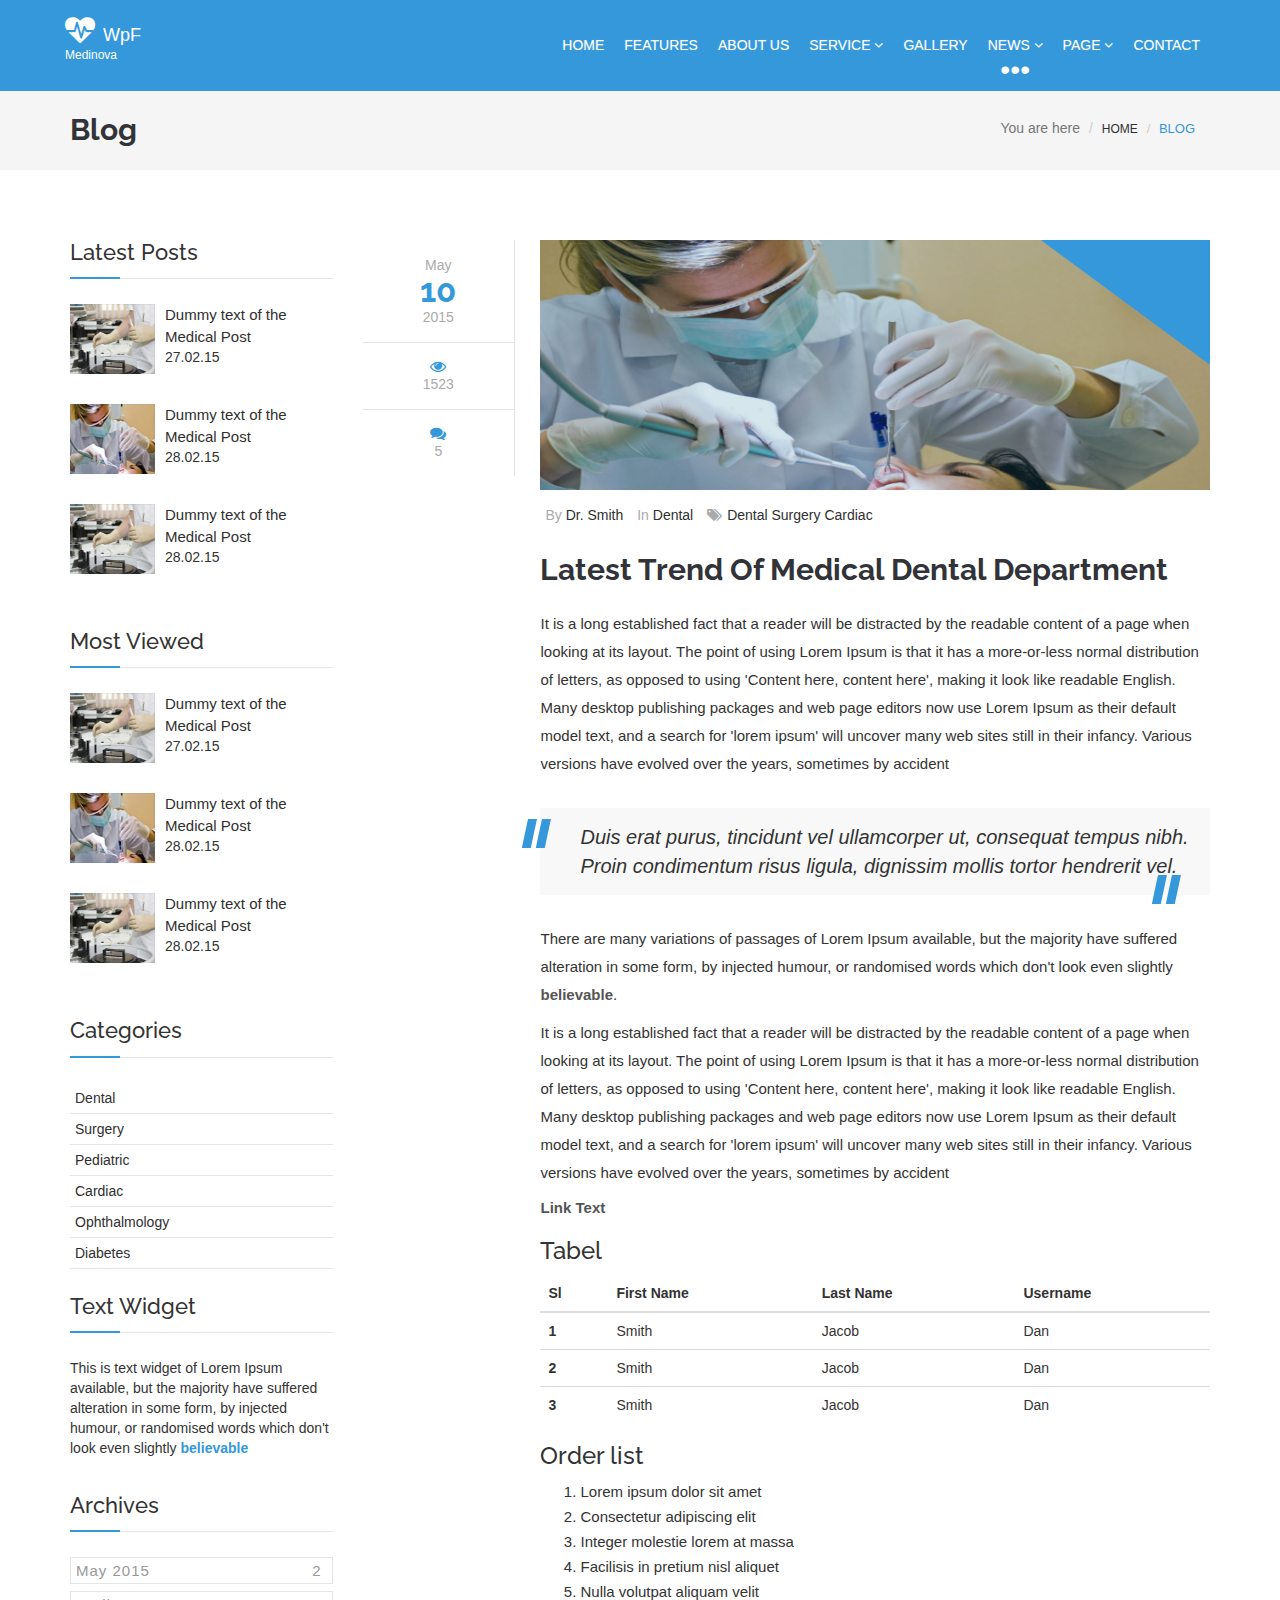
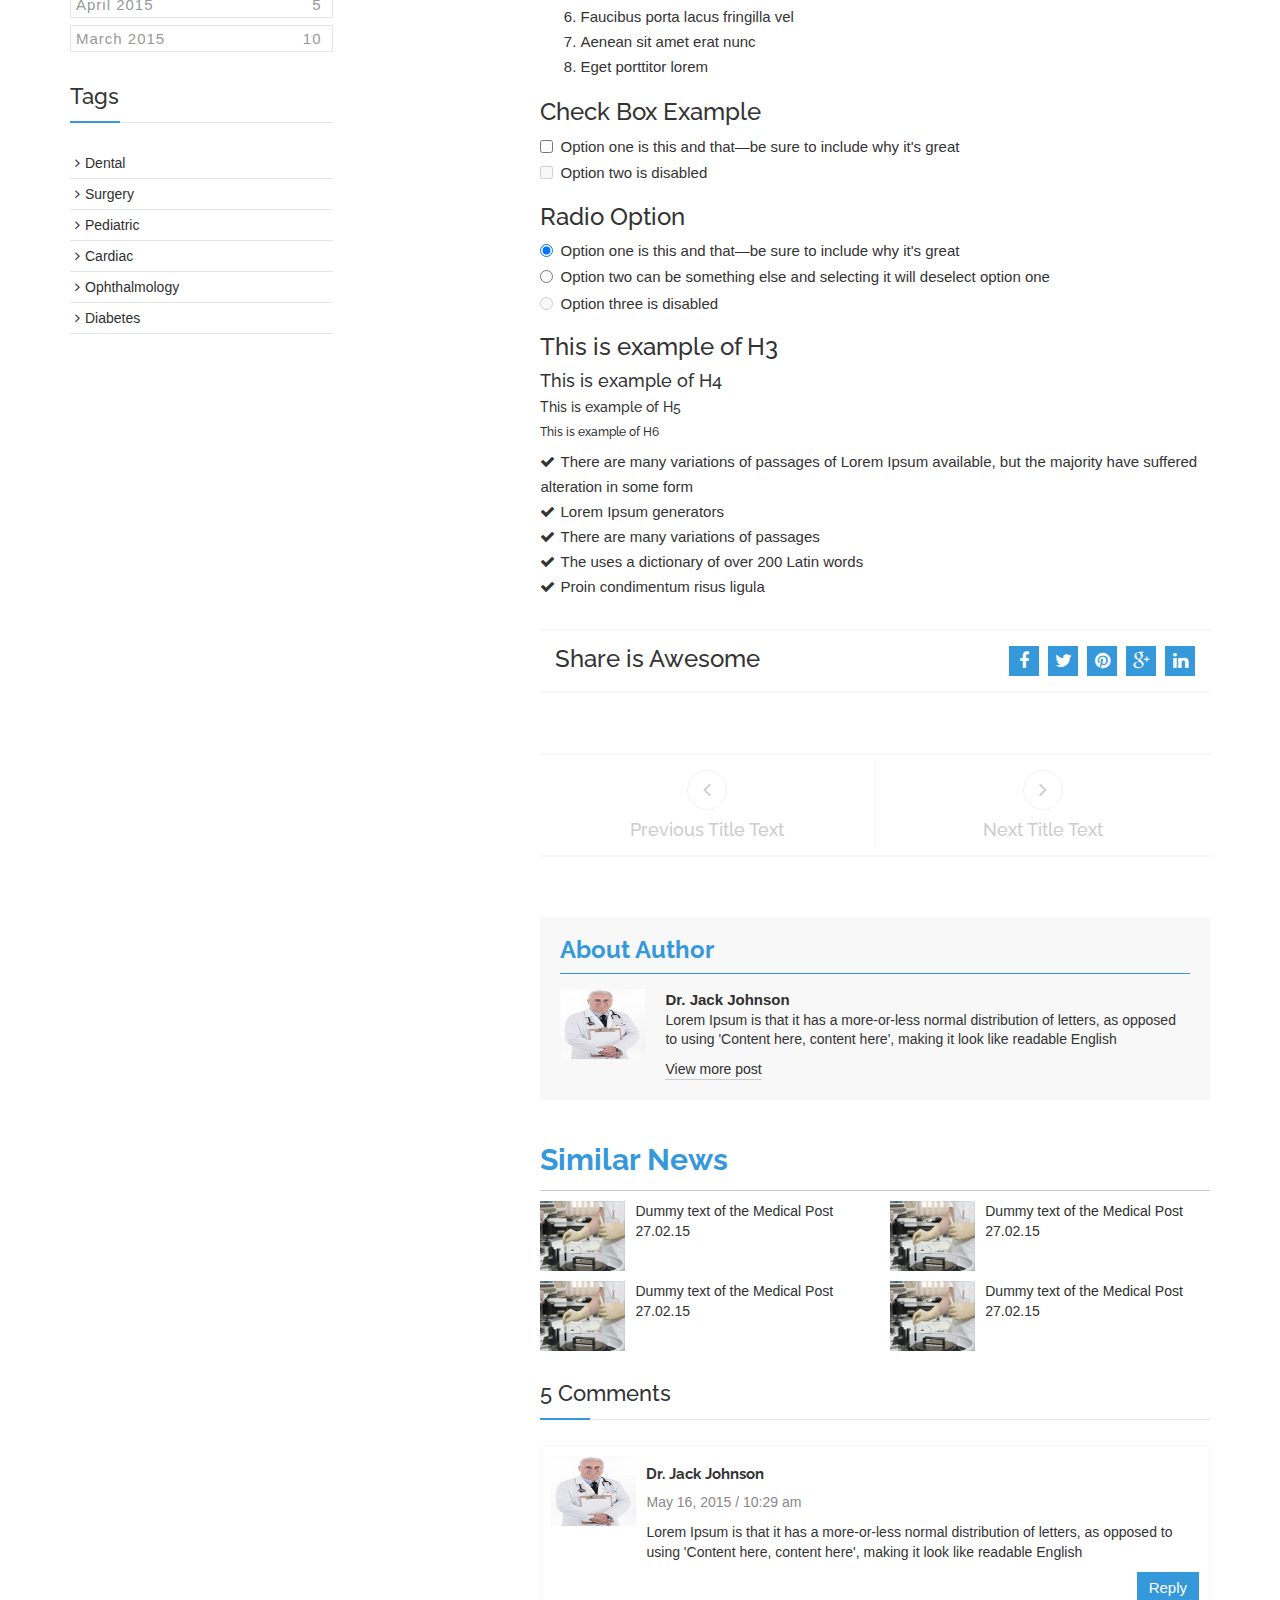
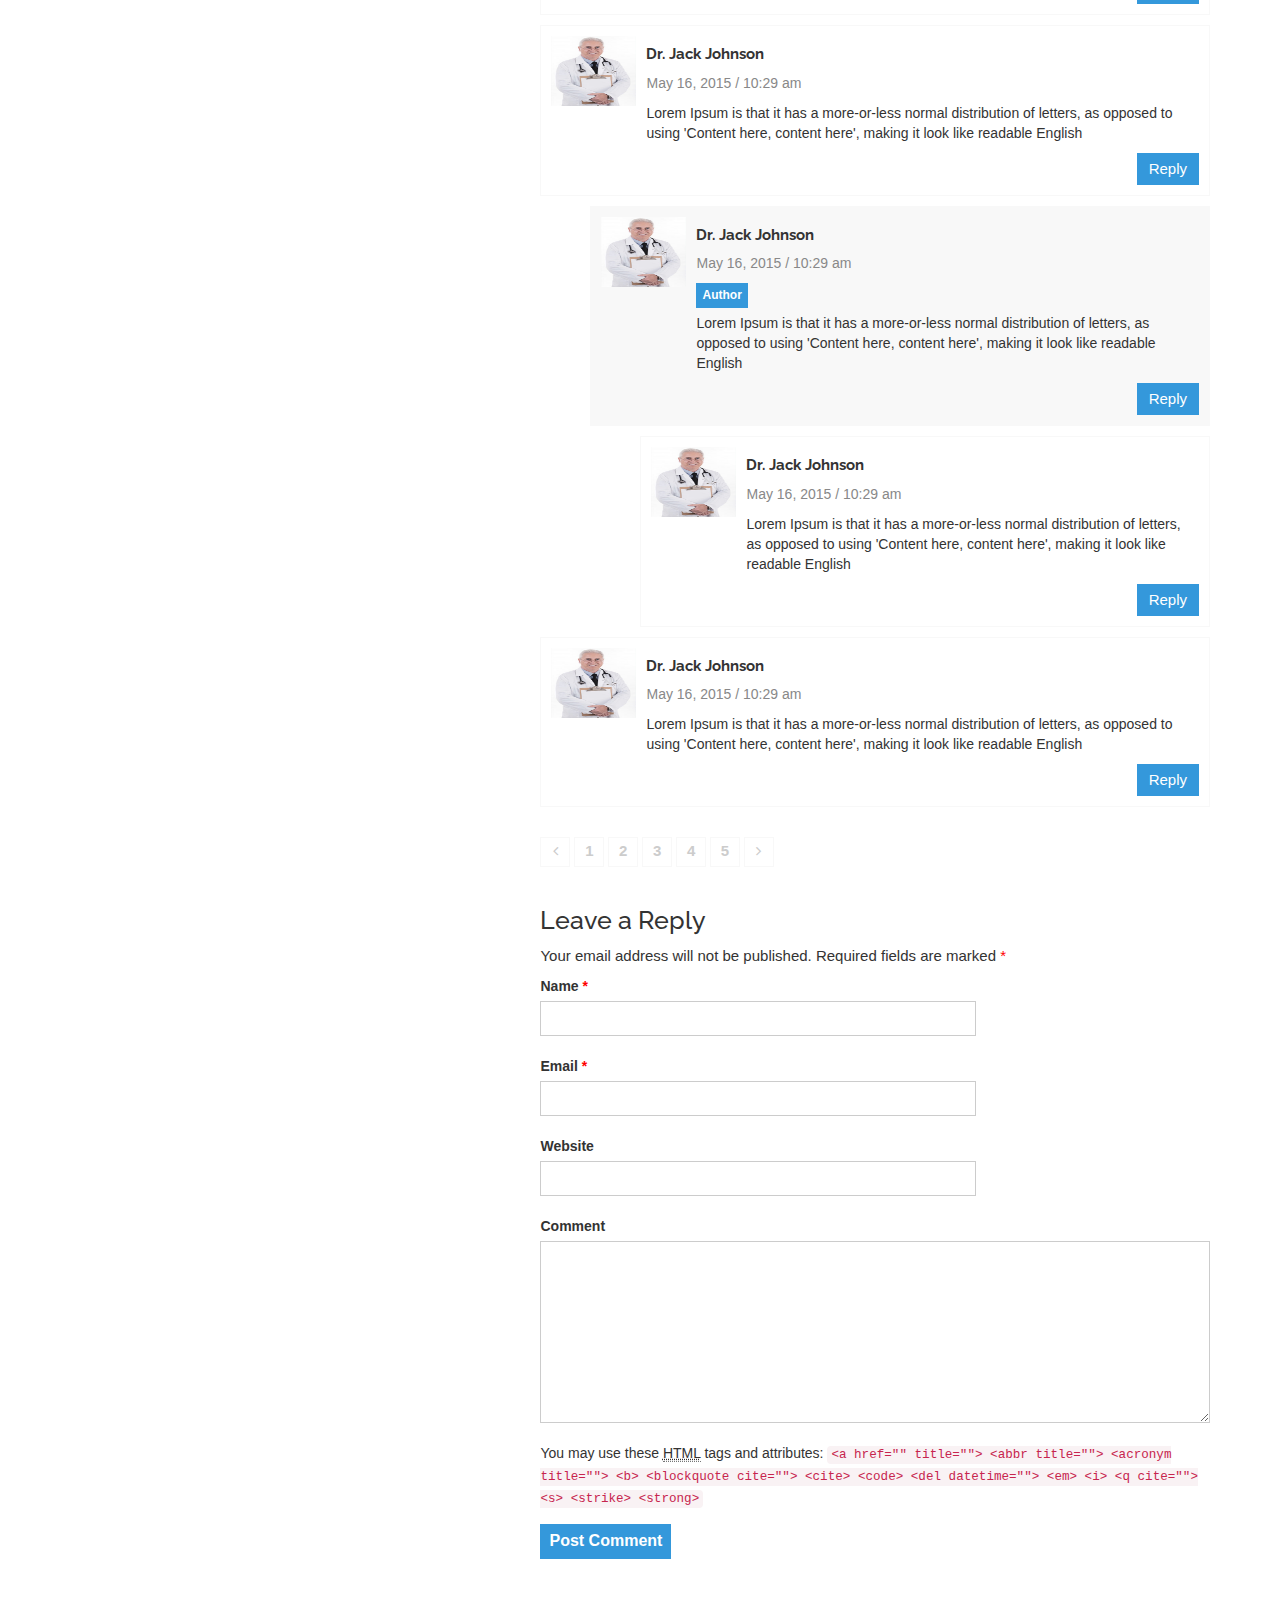
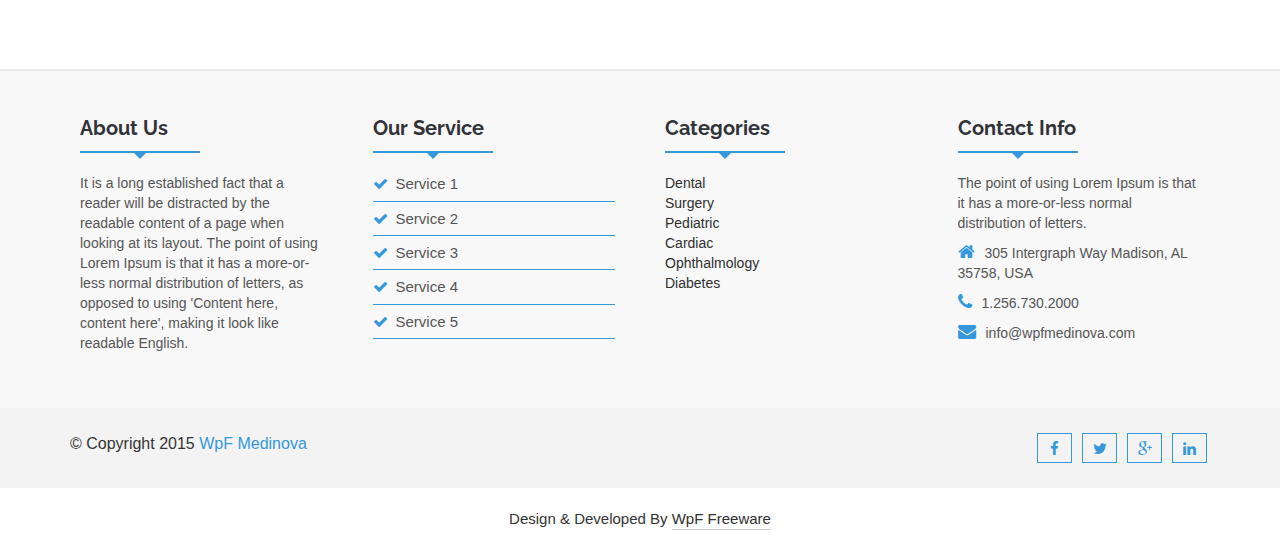
<file: blog-single-with-left-sidebar.html>
<!DOCTYPE html>
<html lang="en">
  <head>
    <!--=============================================== 
    Template Design By WpFreeware Team.
    Author URI : http://www.wpfreeware.com/
    ====================================================-->

    <!-- Basic Page Needs
    ================================================== -->
    <meta charset="utf-8">
    <meta http-equiv="X-UA-Compatible" content="IE=edge">
     <title>WpF Medinova : Blog Single</title>

    <!-- Mobile Specific Metas
    ================================================== -->
    <meta name="viewport" content="width=device-width, initial-scale=1">

    <!-- Favicon -->
    <link rel="shortcut icon" type="image/icon" href="images/favicon.ico"/>

    <!-- CSS
    ================================================== -->       
    <!-- Bootstrap css file-->
    <link href="css/bootstrap.min.css" rel="stylesheet">
    <!-- Font awesome css file-->
    <link href="css/font-awesome.min.css" rel="stylesheet">       
    <!-- Default Theme css file -->
    <link id="switcher" href="css/themes/default-theme.css" rel="stylesheet">    
    <!-- Slick slider css file -->
    <link href="css/slick.css" rel="stylesheet"> 

    <!-- Main structure css file -->
    <link href="style.css" rel="stylesheet">
   
    <!-- Google fonts -->
    <link href='http://fonts.googleapis.com/css?family=Raleway' rel='stylesheet' type='text/css'>  
    <link href='http://fonts.googleapis.com/css?family=Habibi' rel='stylesheet' type='text/css'>   
    <link href='http://fonts.googleapis.com/css?family=Cinzel+Decorative:900' rel='stylesheet' type='text/css'>

    <!-- HTML5 shim and Respond.js for IE8 support of HTML5 elements and media queries -->
    <!-- WARNING: Respond.js doesn't work if you view the page via file:// -->
    <!--[if lt IE 9]>
      <script src="https://oss.maxcdn.com/html5shiv/3.7.2/html5shiv.min.js"></script>
      <script src="https://oss.maxcdn.com/respond/1.4.2/respond.min.js"></script>
    <![endif]--> 
  </head>
  <body>    
    <!-- BEGAIN PRELOADER -->
    <div id="preloader">
      <div id="status">&nbsp;</div>
    </div>
    <!-- END PRELOADER -->

    <!-- SCROLL TOP BUTTON -->
    <a class="scrollToTop" href="#"><i class="fa fa-heartbeat"></i></a>
    <!-- END SCROLL TOP BUTTON -->

    <!--=========== BEGIN HEADER SECTION ================-->
    <header id="header">
      <!-- BEGIN MENU -->
      <div class="menu_area">
        <nav class="navbar navbar-default navbar-fixed-top" role="navigation">  
          <div class="container">
            <div class="navbar-header">
              <!-- FOR MOBILE VIEW COLLAPSED BUTTON -->
              <button type="button" class="navbar-toggle collapsed" data-toggle="collapse" data-target="#navbar" aria-expanded="false" aria-controls="navbar">
                <span class="sr-only">Toggle navigation</span>
                <span class="icon-bar"></span>
                <span class="icon-bar"></span>
                <span class="icon-bar"></span>
              </button>

              <!-- LOGO -->              
              <!-- TEXT BASED LOGO -->
              <a class="navbar-brand" href="index.html"><i class="fa fa-heartbeat"></i>WpF <span>Medinova</span></a>              
              <!-- IMG BASED LOGO  -->
              <!--  <a class="navbar-brand" href="index.html"><img src="images/logo.png" alt="logo"></a>   -->     
                     
            </div>
            <div id="navbar" class="navbar-collapse collapse">
              <ul id="top-menu" class="nav navbar-nav navbar-right main-nav">
                <li><a href="index.html">Home</a></li>
                <li><a href="features.html">Features</a></li>
                <li><a href="about-us.html">About Us</a></li>
                <li class="dropdown">
                  <a href="#" class="dropdown-toggle" data-toggle="dropdown" role="button" aria-expanded="false">Service <span class="fa fa-angle-down"></span></a>
                  <ul class="dropdown-menu" role="menu">
                    <li><a href="medical-counseling.html">Medical Counseling</a></li>
                    <li><a href="medical-research.html">Medical Research</a></li>
                    <li><a href="blood-bank.html">Blood Bank</a></li>
                  </ul>
                </li>
                <li><a href="gallery.html">Gallery</a></li>
                <li class="dropdown active">
                  <a href="#" class="dropdown-toggle" data-toggle="dropdown">News <span class="fa fa-angle-down"></span></a>
                  <ul class="dropdown-menu" role="menu">
                    <li><a href="blog-archive.html">Blog Archive</a></li>
                    <li><a href="blog-archive-with-left-sidebar.html">Blog Archive with Left Sidebar</a></li>
                    <li><a href="blog-archive-with-right-sidebar.html">Blog Archive with Right Sidebar</a></li>
                    <li><a href="blog-single.html">Blog Single</a></li>
                    <li><a href="blog-single-with-left-sidebar.html">Blog Single with Left Sidebar</a></li>
                    <li><a href="blog-single-with-right-sidebar.html">Blog Single with Right Sidebar</a></li>           
                  </ul>
                </li>
                <li class="dropdown">
                  <a href="#" class="dropdown-toggle" data-toggle="dropdown" role="button" aria-expanded="false">Page <span class="fa fa-angle-down"></span></a>
                  <ul class="dropdown-menu" role="menu">
                    <li><a href="404.html">404 Page</a></li>
                    <li><a href="#">Link Two</a></li>
                    <li><a href="#">Link Three</a></li>               
                  </ul>
                </li>               
                <li><a href="contact.html">Contact</a></li>
              </ul>           
            </div><!--/.nav-collapse -->
          </div>     
        </nav>  
      </div>
      <!-- END MENU -->    
    </header>
    <!--=========== END HEADER SECTION ================-->
    
    <!--=========== START BLOG SECTION ================-->       
    <section id="blogArchive">      
      <div class="row">
        <div class="col-lg-12 col-md-12">
          <div class="blog-breadcrumbs-area">
            <div class="container">
              <div class="blog-breadcrumbs-left">
                <h2>Blog</h2>
              </div>
              <div class="blog-breadcrumbs-right">
                <ol class="breadcrumb">
                  <li>You are here</li>
                  <li><a href="#">Home</a></li>                  
                  <li class="active">Blog</li>
                </ol>
              </div>
            </div>
          </div>
        </div>        
      </div>
      <div class="row">
        <div class="col-lg-12 col-md-12">
          <div class="container">
            <div class="row">
              <div class="col-md-12 col-sm-12">
                <!-- Start Blog Archive Area -->
                <div class="blogArchive-area">
                  <div class="row">
                    <!-- Start left Side bar -->
                    <div class="col-md-3 col-sm-4">
                      <aside class="sidebar">
                        <!-- Start sidebar widget -->
                        <div class="sidebar-widget">
                          <h3>Latest Posts</h3>
                          <ul class="popular-tab">
                            <li>
                              <div class="media">
                                <div class="media-left">
                                  <a href="#" class="news-img">
                                    <img alt="img" src="images/small-blog-img1.jpg" class="media-object">
                                  </a>
                                </div>
                                <div class="media-body">
                                 <a href="blog-single.html">Dummy text of the Medical Post</a>
                                 <span class="feed-date">27.02.15</span>
                                </div>
                              </div>
                            </li>
                            <li>
                              <div class="media">
                                <div class="media-left">
                                  <a href="#" class="news-img">
                                    <img alt="img" src="images/small-blog-img2.jpg" class="media-object">
                                  </a>
                                </div>
                                <div class="media-body">
                                 <a href="blog-single.html">Dummy text of the Medical Post</a>
                                 <span class="feed-date">28.02.15</span>                
                                </div>
                              </div>
                            </li>
                            <li>
                              <div class="media">
                                <div class="media-left">
                                  <a href="#" class="news-img">
                                    <img alt="img" src="images/small-blog-img1.jpg" class="media-object">
                                  </a>
                                </div>
                                <div class="media-body">
                                 <a href="#">Dummy text of the Medical Post</a>
                                 <span class="feed-date">28.02.15</span>                
                                </div>
                              </div>
                            </li>                  
                          </ul>
                        </div>
                        <!-- Start sidebar widget -->
                        <div class="sidebar-widget">
                          <h3>Most Viewed</h3>
                          <ul class="popular-tab">
                            <li>
                              <div class="media">
                                <div class="media-left">
                                  <a href="#" class="news-img">
                                    <img alt="img" src="images/small-blog-img1.jpg" class="media-object">
                                  </a>
                                </div>
                                <div class="media-body">
                                 <a href="blog-single.html">Dummy text of the Medical Post</a>
                                 <span class="feed-date">27.02.15</span>
                                </div>
                              </div>
                            </li>
                            <li>
                              <div class="media">
                                <div class="media-left">
                                  <a href="#" class="news-img">
                                    <img alt="img" src="images/small-blog-img2.jpg" class="media-object">
                                  </a>
                                </div>
                                <div class="media-body">
                                 <a href="blog-single.html">Dummy text of the Medical Post</a>
                                 <span class="feed-date">28.02.15</span>                
                                </div>
                              </div>
                            </li>
                            <li>
                              <div class="media">
                                <div class="media-left">
                                  <a href="#" class="news-img">
                                    <img alt="img" src="images/small-blog-img1.jpg" class="media-object">
                                  </a>
                                </div>
                                <div class="media-body">
                                 <a href="#">Dummy text of the Medical Post</a>
                                 <span class="feed-date">28.02.15</span>
                                </div>
                              </div>
                            </li>                  
                          </ul>
                        </div>
                        <!-- Start sidebar widget -->
                        <div class="sidebar-widget">
                          <h3>Categories</h3>
                          <ul class="catg-nav">
                            <li><a href="#">Dental</a></li>
                            <li><a href="#">Surgery</a></li>
                            <li><a href="#">Pediatric</a></li>
                            <li><a href="#">Cardiac</a></li>
                            <li><a href="#">Ophthalmology</a></li>
                            <li><a href="#">Diabetes</a></li>
                          </ul>
                        </div>
                        <!-- Start sidebar widget -->
                        <div class="sidebar-widget">
                          <h3>Text Widget</h3>
                          <p>This is text widget of Lorem Ipsum available, but the majority have suffered alteration in some form, by injected humour, or randomised words which don't look even slightly <a href="#">believable</a></p>
                        </div>
                        <!-- Start sidebar widget -->
                        <div class="sidebar-widget">
                          <h3>Archives</h3>
                          <ul class="archives">
                            <li><a title="May 2015" href="#">May 2015<span>2</span></a></li>
                            <li><a title="April 2015" href="#">April 2015<span>5</span></a></li>
                            <li><a title="March 2015" href="#">March 2015<span>10</span></a></li>
                          </ul>
                        </div>
                        <!-- Start sidebar widget -->
                        <div class="sidebar-widget">
                          <h3>Tags</h3>
                          <ul>
                            <li><a href="#"><span class="fa fa-angle-right"></span>Dental</a></li>
                            <li><a href="#"><span class="fa fa-angle-right"></span>Surgery</a></li>
                            <li><a href="#"><span class="fa fa-angle-right"></span>Pediatric</a></li>
                            <li><a href="#"><span class="fa fa-angle-right"></span>Cardiac</a></li>
                            <li><a href="#"><span class="fa fa-angle-right"></span>Ophthalmology</a></li>
                            <li><a href="#"><span class="fa fa-angle-right"></span>Diabetes</a></li>
                          </ul>
                        </div>
                      </aside>
                    </div>
                    <!-- Start Blog Content -->
                    <div class="col-md-9 col-sm-8">                     
                      <div class="blog-content">
                        <!-- Start Single Blog -->
                        <div class="single-Blog">
                          <div class="single-blog-left">
                            <ul class="blog-comments-box">
                              <li>May <h2>10</h2>2015</li>
                              <li><span class="fa fa-eye"></span>1523</li>
                              <li><a href="#"><span class="fa fa-comments"></span>5</a></li>
                            </ul>
                          </div>
                          <div class="single-blog-right">
                            <div class="blog-img">
                              <figure class="blog-figure">
                               <a href="#"><img alt="img" src="images/9.jpg"></a>
                                <span class="image-effect"></span>
                              </figure>
                            </div>
                            <div class="blog-author">
                              <ul>
                                <li>By <a href="#">Dr. Smith</a></li>
                                <li>In <a href="#">Dental</a></li>
                                <li><span class="fa fa-tags"></span><a href="#">Dental</a> <a href="#">Surgery</a> <a href="#">Cardiac</a></li>
                              </ul>
                            </div>
                            <div class="blog-content blog-details">
                                <h2>Latest Trend Of Medical Dental Department</h2>                           
                              <p>It is a long established fact that a reader will be distracted by the readable content of a page when looking at its layout. The point of using Lorem Ipsum is that it has a more-or-less normal distribution of letters, as opposed to using 'Content here, content here', making it look like readable English. Many desktop publishing packages and web page editors now use Lorem Ipsum as their default model text, and a search for 'lorem ipsum' will uncover many web sites still in their infancy. Various versions have evolved over the years, sometimes by accident</p> 
                              <blockquote>                            
                                Duis erat purus, tincidunt vel ullamcorper ut, consequat tempus nibh. Proin condimentum risus ligula, dignissim mollis tortor hendrerit vel.
                              </blockquote>
                              <p>There are many variations of passages of Lorem Ipsum available, but the majority have suffered alteration in some form, by injected humour, or randomised words which don't look even slightly <a href="#">believable</a>.</p>
                              <p>It is a long established fact that a reader will be distracted by the readable content of a page when looking at its layout. The point of using Lorem Ipsum is that it has a more-or-less normal distribution of letters, as opposed to using 'Content here, content here', making it look like readable English. Many desktop publishing packages and web page editors now use Lorem Ipsum as their default model text, and a search for 'lorem ipsum' will uncover many web sites still in their infancy. Various versions have evolved over the years, sometimes by accident</p>
                              <a href="#">Link Text</a>
                              <h3>Tabel</h3> 
                              <table class="table table-hover">
                                <thead>
                                  <tr>
                                    <th>Sl</th>
                                    <th>First Name</th>
                                    <th>Last Name</th>
                                    <th>Username</th>
                                  </tr>
                                </thead>
                                <tbody>
                                  <tr>
                                    <th scope="row">1</th>
                                    <td>Smith</td>
                                    <td>Jacob</td>
                                    <td>Dan</td>
                                  </tr>
                                  <tr>
                                    <th scope="row">2</th>
                                    <td>Smith</td>
                                    <td>Jacob</td>
                                    <td>Dan</td>
                                  </tr>
                                  <tr>
                                    <th scope="row">3</th>
                                    <td>Smith</td>
                                    <td>Jacob</td>
                                    <td>Dan</td>
                                  </tr>
                                </tbody>
                              </table>
                              <h3>Order list</h3>
                              <ol>
                                <li>Lorem ipsum dolor sit amet</li>
                                <li>Consectetur adipiscing elit</li>
                                <li>Integer molestie lorem at massa</li>
                                <li>Facilisis in pretium nisl aliquet</li>
                                <li>Nulla volutpat aliquam velit</li>
                                <li>Faucibus porta lacus fringilla vel</li>
                                <li>Aenean sit amet erat nunc</li>
                                <li>Eget porttitor lorem</li>
                              </ol>
                              <h3>Check Box Example</h3>
                              <div class="checkbox">
                                <label>
                                  <input type="checkbox" value="">
                                  Option one is this and that&mdash;be sure to include why it's great
                                </label>
                              </div>
                              <div class="checkbox disabled">
                                <label>
                                  <input type="checkbox" value="" disabled>
                                  Option two is disabled
                                </label>
                              </div>
                              <h3>Radio Option</h3>
                              <div class="radio">
                                <label>
                                  <input type="radio" name="optionsRadios" id="optionsRadios1" value="option1" checked>
                                  Option one is this and that&mdash;be sure to include why it's great
                                </label>
                              </div>
                              <div class="radio">
                                <label>
                                  <input type="radio" name="optionsRadios" id="optionsRadios2" value="option2">
                                  Option two can be something else and selecting it will deselect option one
                                </label>
                              </div>
                              <div class="radio disabled">
                                <label>
                                  <input type="radio" name="optionsRadios" id="optionsRadios3" value="option3" disabled>
                                  Option three is disabled
                                </label>
                              </div>
                              <h3>This is example of H3</h3>
                              <h4>This is example of H4</h4>
                              <h5>This is example of H5</h5>
                              <h6>This is example of H6</h6>
                              <ul>
                               <li><i class="fa fa-check"></i>There are many variations of passages of Lorem Ipsum available, but the majority have suffered alteration in some form</li>
                               <li><i class="fa fa-check"></i>Lorem Ipsum generators</li>
                               <li><i class="fa fa-check"></i>There are many variations of passages</li>
                               <li><i class="fa fa-check"></i>The uses a dictionary of over 200 Latin words</li>
                               <li><i class="fa fa-check"></i>Proin condimentum risus ligula</li>
                              </ul>
                              <!-- Start Social Share-->
                              <div class="social-share">
                               <h3>Share is Awesome</h3>
                               <ul>
                                 <li><a href="#"><span class="fa fa-facebook"></span></a></li>
                                 <li><a href="#"><span class="fa fa-twitter"></span></a></li>
                                 <li><a href="#"><span class="fa fa-pinterest"></span></a></li>
                                 <li><a href="#"><span class="fa fa-google-plus"></span></a></li>
                                 <li><a href="#"><span class="fa fa-linkedin"></span></a></li>
                               </ul>
                             </div>
                             <!-- Start Post Navigation -->
                             <div class="post-navigation">
                               <div class="postnav-left">
                                 <a class="prev-icon" href="#"><span class="fa fa-angle-left"></span></a>
                                 <h4 class="navg-title">Previous Title Text</h4>
                               </div>
                               <div class="postnav-right">
                                 <a class="next-icon" href="#"><span class="fa fa-angle-right"></span>
                                 </a>
                                 <h4 class="navg-title">Next Title Text</h4>
                               </div>
                             </div>
                              <!-- Start Post Author -->
                              <div class="post-author">
                                <h3>About Author</h3>
                                <div class="media">
                                  <div class="media-left">
                                    <a class="news-img" href="#">
                                      <img class="media-object" src="images/doctor-2.jpg" alt="img">
                                    </a>
                                  </div>
                                  <div class="media-body">
                                     <a class="author-name" href="#">Dr. Jack Johnson</a>
                                     <p>Lorem Ipsum is that it has a more-or-less normal distribution of letters, as opposed to using 'Content here, content here', making it look like readable English</p>
                                     <a href="#" class="author-morepost">View more post</a>
                                  </div>
                                </div>
                              </div>
                              <!-- Start Similar News -->
                              <div class="similar-post">
                                <h2>Similar News  </h2>
                                 <div class="row">
                                    <div class="col-md-6 col-sm-6">
                                      <div class="media">
                                          <div class="media-left">
                                            <a class="news-img" href="#">
                                              <img class="media-object" src="images/small-blog-img1.jpg" alt="img">
                                            </a>
                                          </div>
                                          <div class="media-body">
                                           <a href="blog-single.html">Dummy text of the Medical Post</a>
                                           <span class="feed-date">27.02.15</span>
                                          </div>
                                      </div>
                                    </div>
                                    <div class="col-md-6 col-sm-6">
                                      <div class="media">
                                        <div class="media-left">
                                          <a class="news-img" href="#">
                                            <img class="media-object" src="images/small-blog-img1.jpg" alt="img">
                                          </a>
                                        </div>
                                        <div class="media-body">
                                         <a href="blog-single.html">Dummy text of the Medical Post</a>
                                         <span class="feed-date">27.02.15</span>
                                        </div>
                                      </div>
                                    </div>
                                    <div class="col-md-6 col-sm-6">
                                      <div class="media">
                                          <div class="media-left">
                                            <a class="news-img" href="#">
                                              <img class="media-object" src="images/small-blog-img1.jpg" alt="img">
                                            </a>
                                          </div>
                                          <div class="media-body">
                                           <a href="blog-single.html">Dummy text of the Medical Post</a>
                                           <span class="feed-date">27.02.15</span>
                                          </div>
                                      </div>
                                    </div>
                                    <div class="col-md-6 col-sm-6">
                                      <div class="media">
                                        <div class="media-left">
                                          <a class="news-img" href="#">
                                            <img class="media-object" src="images/small-blog-img1.jpg" alt="img">
                                          </a>
                                        </div>
                                        <div class="media-body">
                                         <a href="blog-single.html">Dummy text of the Medical Post</a>
                                         <span class="feed-date">27.02.15</span>
                                        </div>
                                      </div>
                                   </div>
                                  </div>
                                </div>
                              </div>
                              <!-- Start Comments  -->
                              <div class="comments-area">
                                <h3 class="comments-title">5 Comments</h3>
                                <div class="comments">
                                  <ul class="commentlist">
                                    <li>
                                      <div class="media">
                                        <div class="media-left">    
                                            <img alt="img" src="images/doctor-2.jpg" class="media-object news-img">      
                                        </div>
                                        <div class="media-body">
                                         <h4 class="author-name">Dr. Jack Johnson</h4>
                                         <span class="comments-date"> May 16, 2015 / 10:29 am</span>
                                         <p>Lorem Ipsum is that it has a more-or-less normal distribution of letters, as opposed to using 'Content here, content here', making it look like readable English</p>
                                         <a class="reply-btn" href="#">Reply</a>
                                        </div>
                                      </div>
                                    </li>
                                    <li>
                                      <div class="media">
                                        <div class="media-left">    
                                            <img alt="img" src="images/doctor-2.jpg" class="media-object news-img">      
                                        </div>
                                        <div class="media-body">
                                         <h4 class="author-name">Dr. Jack Johnson</h4>
                                         <span class="comments-date"> May 16, 2015 / 10:29 am</span>
                                         <p>Lorem Ipsum is that it has a more-or-less normal distribution of letters, as opposed to using 'Content here, content here', making it look like readable English</p>
                                         <a class="reply-btn" href="#">Reply</a>
                                        </div>
                                      </div>
                                    </li>
                                    <ul class="children">
                                      <li class="author-comments">
                                        <div class="media">
                                          <div class="media-left">    
                                              <img alt="img" src="images/doctor-2.jpg" class="media-object news-img">      
                                          </div>
                                          <div class="media-body">
                                           <h4 class="author-name">Dr. Jack Johnson</h4>
                                           <span class="comments-date"> May 16, 2015 / 10:29 am</span>
                                           <span class="author-tag">Author</span>
                                           <p>Lorem Ipsum is that it has a more-or-less normal distribution of letters, as opposed to using 'Content here, content here', making it look like readable English</p>
                                           <a class="reply-btn" href="#">Reply</a>
                                          </div>
                                        </div>
                                      </li>
                                      <ul class="children">
                                        <li>
                                          <div class="media">
                                            <div class="media-left">    
                                                <img alt="img" src="images/doctor-2.jpg" class="media-object news-img">      
                                            </div>
                                            <div class="media-body">
                                             <h4 class="author-name">Dr. Jack Johnson</h4>
                                             <span class="comments-date"> May 16, 2015 / 10:29 am</span>
                                             <p>Lorem Ipsum is that it has a more-or-less normal distribution of letters, as opposed to using 'Content here, content here', making it look like readable English</p>
                                             <a class="reply-btn" href="#">Reply</a>
                                            </div>
                                          </div>
                                        </li>
                                      </ul>
                                    </ul>
                                    <li>
                                      <div class="media">
                                        <div class="media-left">    
                                            <img alt="img" src="images/doctor-2.jpg" class="media-object news-img">      
                                        </div>
                                        <div class="media-body">
                                         <h4 class="author-name">Dr. Jack Johnson</h4>
                                         <span class="comments-date"> May 16, 2015 / 10:29 am</span>
                                         <p>Lorem Ipsum is that it has a more-or-less normal distribution of letters, as opposed to using 'Content here, content here', making it look like readable English</p>
                                         <a class="reply-btn" href="#">Reply</a>
                                        </div>
                                      </div>
                                    </li>
                                  </ul>
                                </div>
                              </div>
                              <!-- start Comments navigation -->
                              <nav>
                                <ul class="comments-pagination">
                                  <li>
                                    <a aria-label="Previous" href="#">
                                      <span class="fa fa-angle-left"></span>
                                    </a>
                                  </li>
                                  <li><a href="#">1</a></li>
                                  <li><a href="#">2</a></li>
                                  <li><a href="#">3</a></li>
                                  <li><a href="#">4</a></li>
                                  <li><a href="#">5</a></li>
                                  <li>
                                    <a aria-label="Next" href="#">
                                      <span class="fa fa-angle-right"></span>
                                    </a>
                                  </li>
                                </ul>
                              </nav>
                              <!-- Comments Responds -->
                              <div id="respond">
                                <h3 class="reply-title">Leave a Reply</h3>
                                <form id="commentform">
                                  <p class="comment-notes">
                                    Your email address will not be published. Required fields are marked <span class="required">*</span>
                                  </p>
                                  <p class="comment-form-author">
                                    <label for="author">Name <span class="required">*</span></label>
                                    <input type="text" required="required" size="30" value="" name="author">
                                  </p>
                                  <p class="comment-form-email">
                                    <label for="email">Email <span class="required">*</span></label>
                                    <input type="email" required="required" aria-required="true" value="" name="email">
                                  </p>
                                  <p class="comment-form-url">
                                    <label for="url">Website</label>
                                    <input type="url" value="" name="url">
                                  </p>
                                  <p class="comment-form-comment">
                                    <label for="comment">Comment</label>
                                    <textarea required="required" aria-required="true" rows="8" cols="45" name="comment"></textarea>
                                  </p>
                                  <p class="form-allowed-tags">
                                    You may use these <abbr title="HyperText Markup Language">HTML</abbr> tags and attributes:  <code>&lt;a href="" title=""&gt; &lt;abbr title=""&gt; &lt;acronym title=""&gt; &lt;b&gt; &lt;blockquote cite=""&gt; &lt;cite&gt; &lt;code&gt; &lt;del datetime=""&gt; &lt;em&gt; &lt;i&gt; &lt;q cite=""&gt; &lt;s&gt; &lt;strike&gt; &lt;strong&gt; </code>
                                  </p>
                                  <p class="form-submit">
                                    <input type="submit" value="Post Comment" class="submit" name="submit">
                                  </p>        
                                </form>
                              </div>                            
                            </div>
                          </div>                          
                        </div>                     
                      </div>
                    </div>                    
                  </div>
                </div>
              </div>
            </div>
          </div>
        </div>
      </div>
    </section>
    <!--=========== END BLOG SECTION ================-->

    <!--=========== Start Footer SECTION ================-->
    <footer id="footer">
      <!-- Start Footer Top -->
      <div class="footer-top">
        <div class="container">
          <div class="row">
            <div class="col-lg-3 col-md-3 col-sm-3">
              <div class="single-footer-widget">
                <div class="section-heading">
                <h2>About Us</h2>
                <div class="line"></div>
              </div>           
              <p>It is a long established fact that a reader will be distracted by the readable content of a page when looking at its layout. The point of using Lorem Ipsum is that it has a more-or-less normal distribution of letters, as opposed to using 'Content here, content here', making it look like readable English.</p>
              </div>
            </div>
            <div class="col-lg-3 col-md-3 col-sm-3">
              <div class="single-footer-widget">
                <div class="section-heading">
                <h2>Our Service</h2>
                <div class="line"></div>
              </div>
              <ul class="footer-service">
                <li><a href="#"><span class="fa fa-check"></span>Service 1</a></li>
                <li><a href="#"><span class="fa fa-check"></span>Service 2</a></li>
                <li><a href="#"><span class="fa fa-check"></span>Service 3</a></li>
                <li><a href="#"><span class="fa fa-check"></span>Service 4</a></li>
                <li><a href="#"><span class="fa fa-check"></span>Service 5</a></li>
              </ul>
              </div>
            </div>
            <div class="col-lg-3 col-md-3 col-sm-3">
              <div class="single-footer-widget">
                <div class="section-heading">
                <h2>Categories</h2>
                <div class="line"></div>
              </div>
                <ul class="catg-nav">
                  <li><a href="#">Dental</a></li>
                  <li><a href="#">Surgery</a></li>
                  <li><a href="#">Pediatric</a></li>
                  <li><a href="#">Cardiac</a></li>
                  <li><a href="#">Ophthalmology</a></li>
                  <li><a href="#">Diabetes</a></li>
                </ul>
              </div>
            </div>
            <div class="col-lg-3 col-md-3 col-sm-3">
              <div class="single-footer-widget">
                <div class="section-heading">
                <h2>Contact Info</h2>
                <div class="line"></div>
              </div>
              <p>The point of using Lorem Ipsum is that it has a more-or-less normal distribution of letters.</p>
              <address class="contact-info">
                <p><span class="fa fa-home"></span>305 Intergraph Way
                Madison, AL 35758, USA</p>
                <p><span class="fa fa-phone"></span>1.256.730.2000</p>
                <p><span class="fa fa-envelope"></span>info@wpfmedinova.com</p>
              </address>
              </div>
            </div>
          </div>
        </div>
      </div>
      <!-- Start Footer Middle -->
      <div class="footer-middle">
        <div class="container">
          <div class="row">
          <div class="col-lg-6 col-md-6 col-sm-6 col-xs-12">
            <div class="footer-copyright">
              <p>&copy; Copyright 2015 <a href="index.html">WpF Medinova</a></p>
            </div>
          </div>
          <div class="col-lg-6 col-md-6 col-sm-6 col-xs-12">
            <div class="footer-social">              
                <a href="#"><span class="fa fa-facebook"></span></a>
                <a href="#"><span class="fa fa-twitter"></span></a>
                <a href="#"><span class="fa fa-google-plus"></span></a>
                <a href="#"><span class="fa fa-linkedin"></span></a>     
            </div>
          </div>
        </div>
        </div>
      </div>
      <!-- Start Footer Bottom -->
      <div class="footer-bottom">
        <div class="container">
          <div class="row">
            <div class="col-md-12">
              <p>Design & Developed By <a rel="nofollow" href="http://www.wpfreeware.com/">WpF Freeware</a></p>
            </div>
          </div>
        </div>
      </div>
    </footer>
    <!--=========== End Footer SECTION ================-->

    <!-- jQuery Library  -->
    <script src="js/jquery.js"></script>    
    <!-- Bootstrap default js -->
    <script src="js/bootstrap.min.js"></script>
    <!-- slick slider -->
    <script src="js/slick.min.js"></script>    
    <script type="text/javascript" src="js/modernizr.custom.79639.js"></script>   
    <!-- counter -->
    <script src="js/waypoints.min.js"></script>
    <script src="js/jquery.counterup.min.js"></script>
    <!-- Doctors hover effect -->
    <script src="js/snap.svg-min.js"></script>
    <script src="js/hovers.js"></script>
    
    <!-- Custom JS -->
    <script src="js/custom.js"></script>
     
  </body>
</html>
</file>
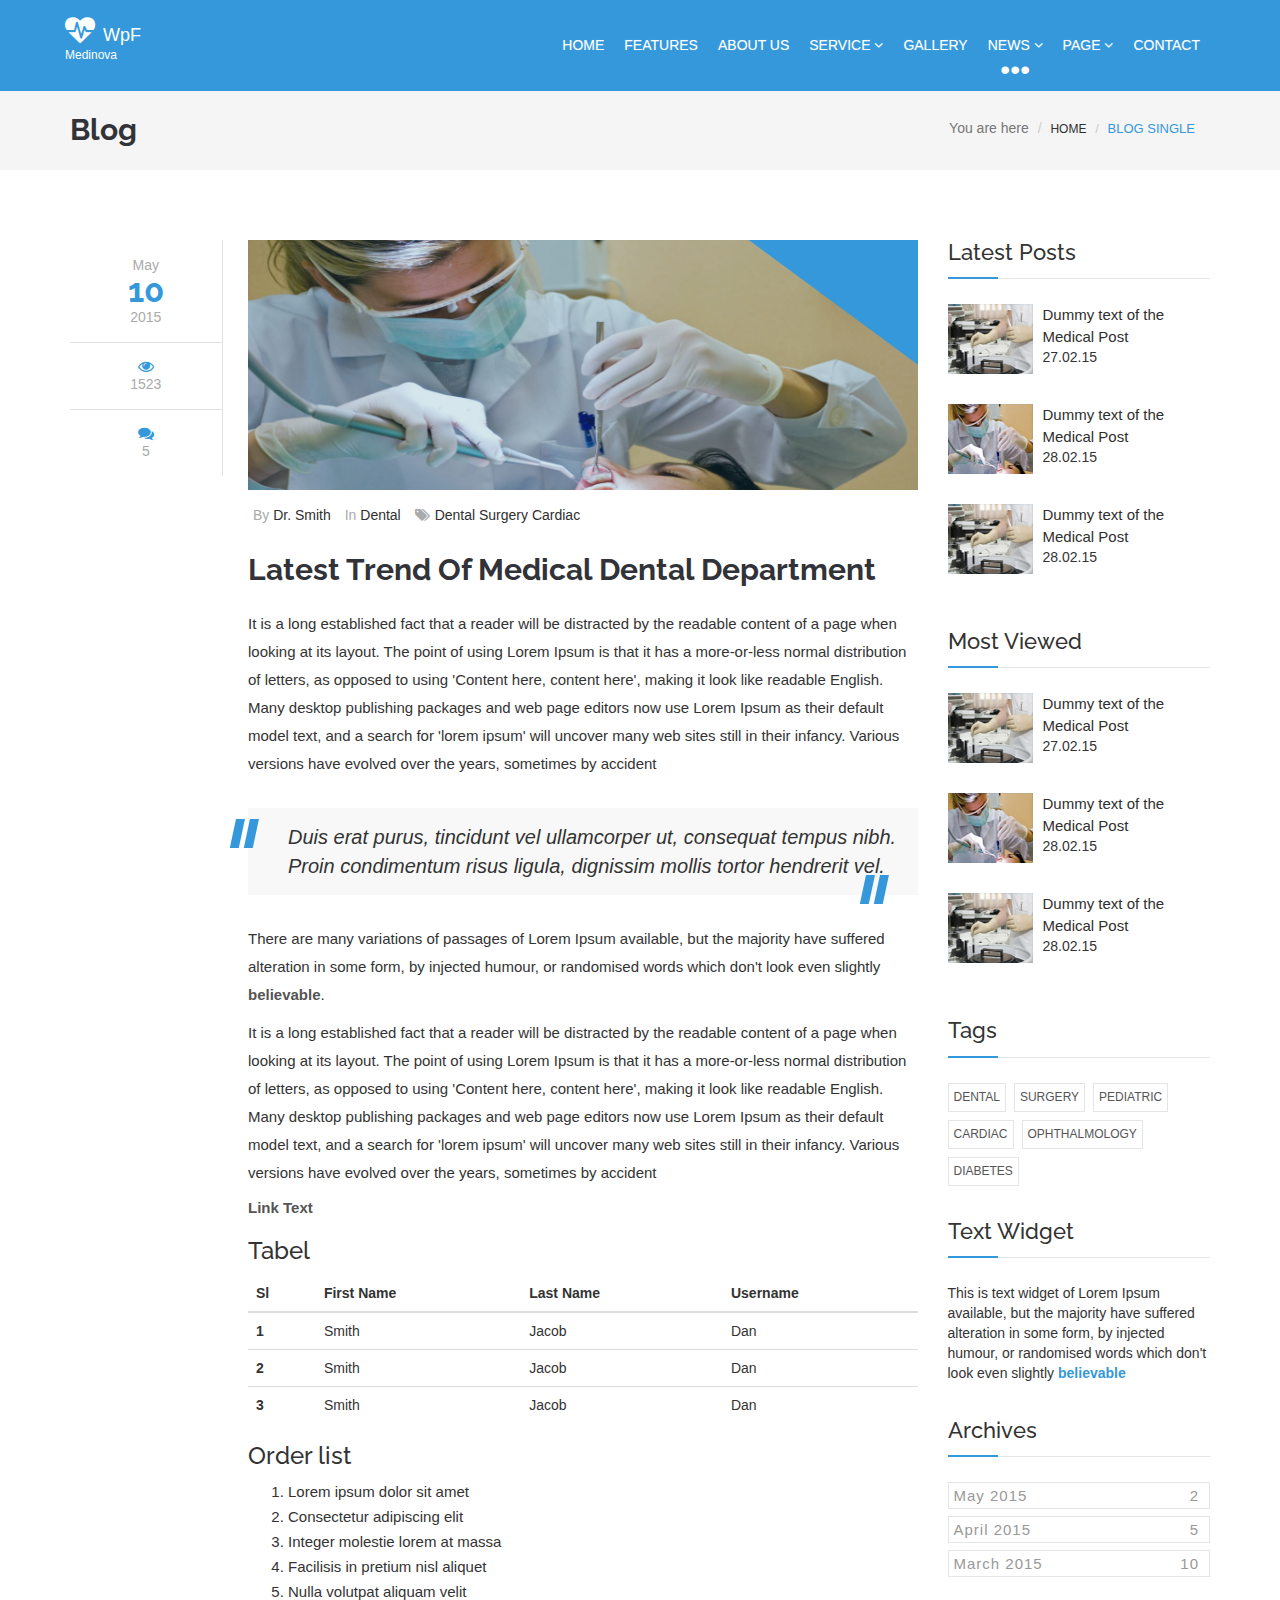
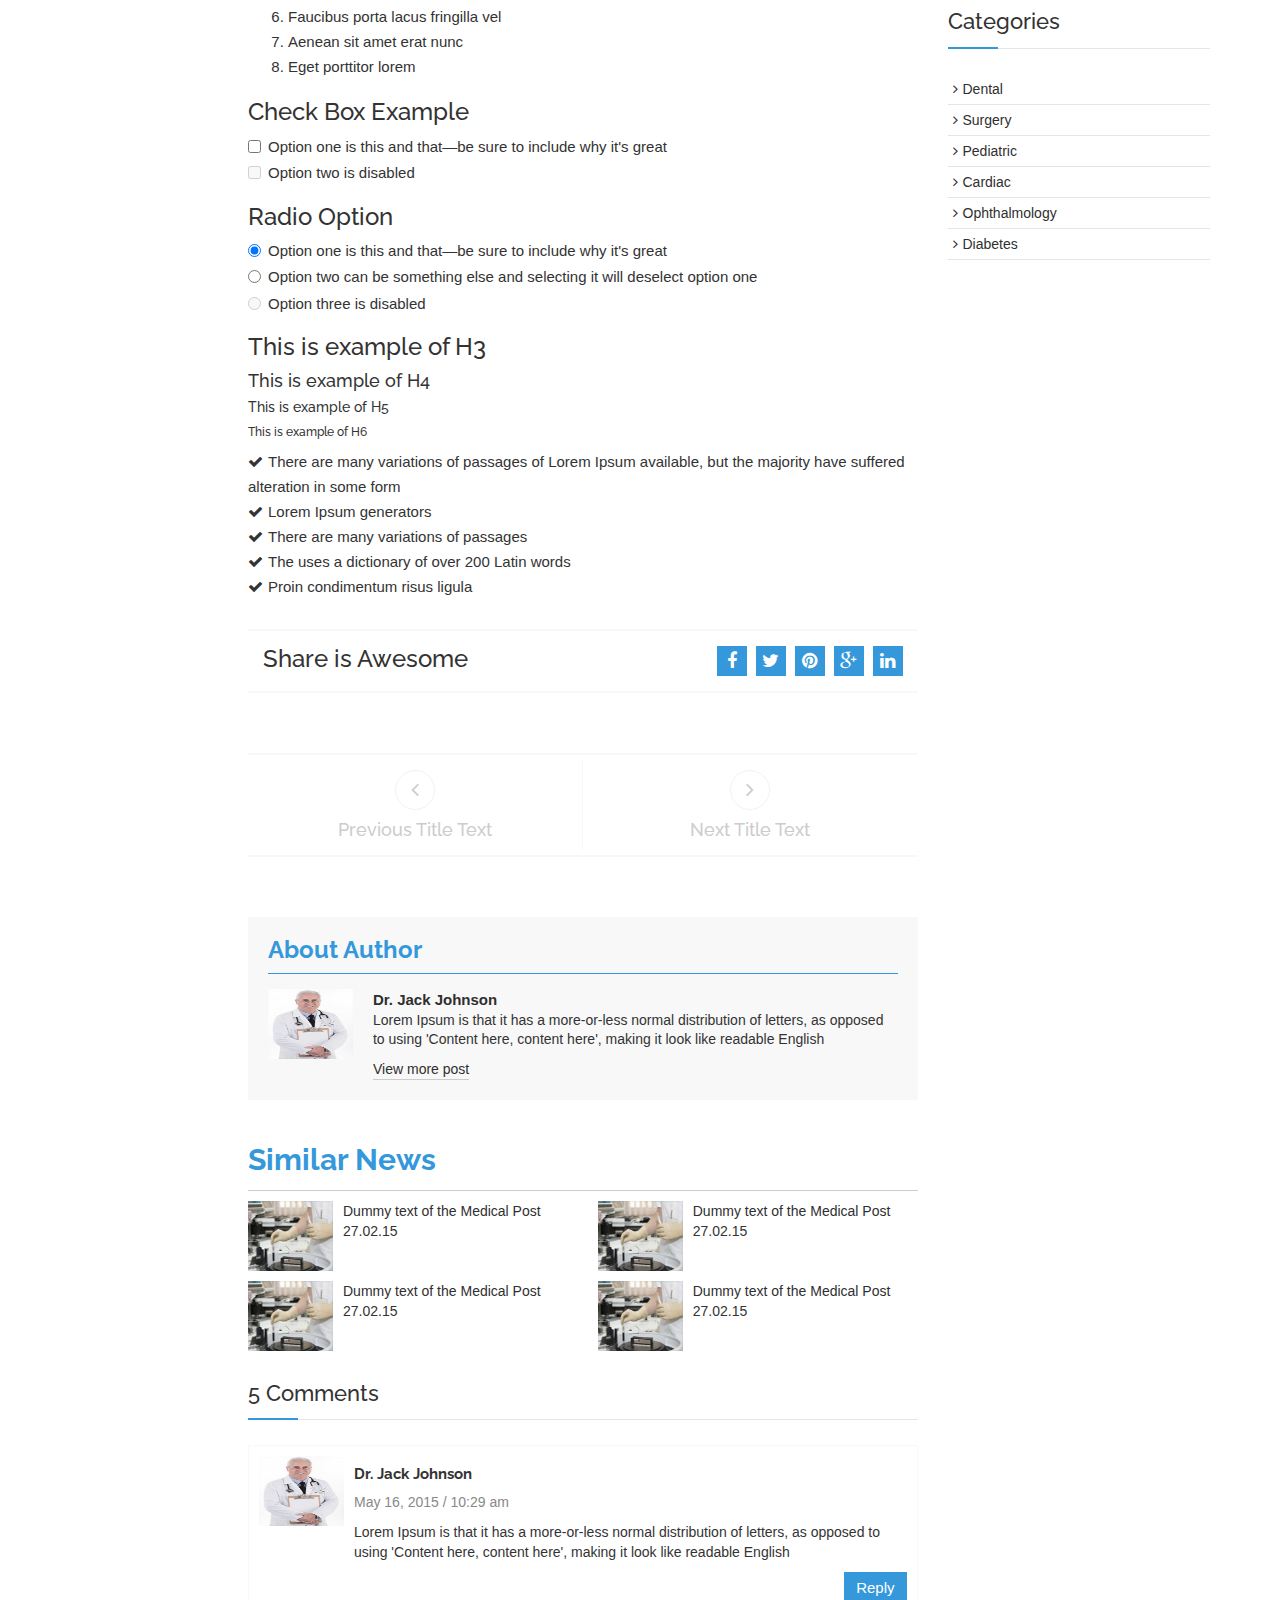
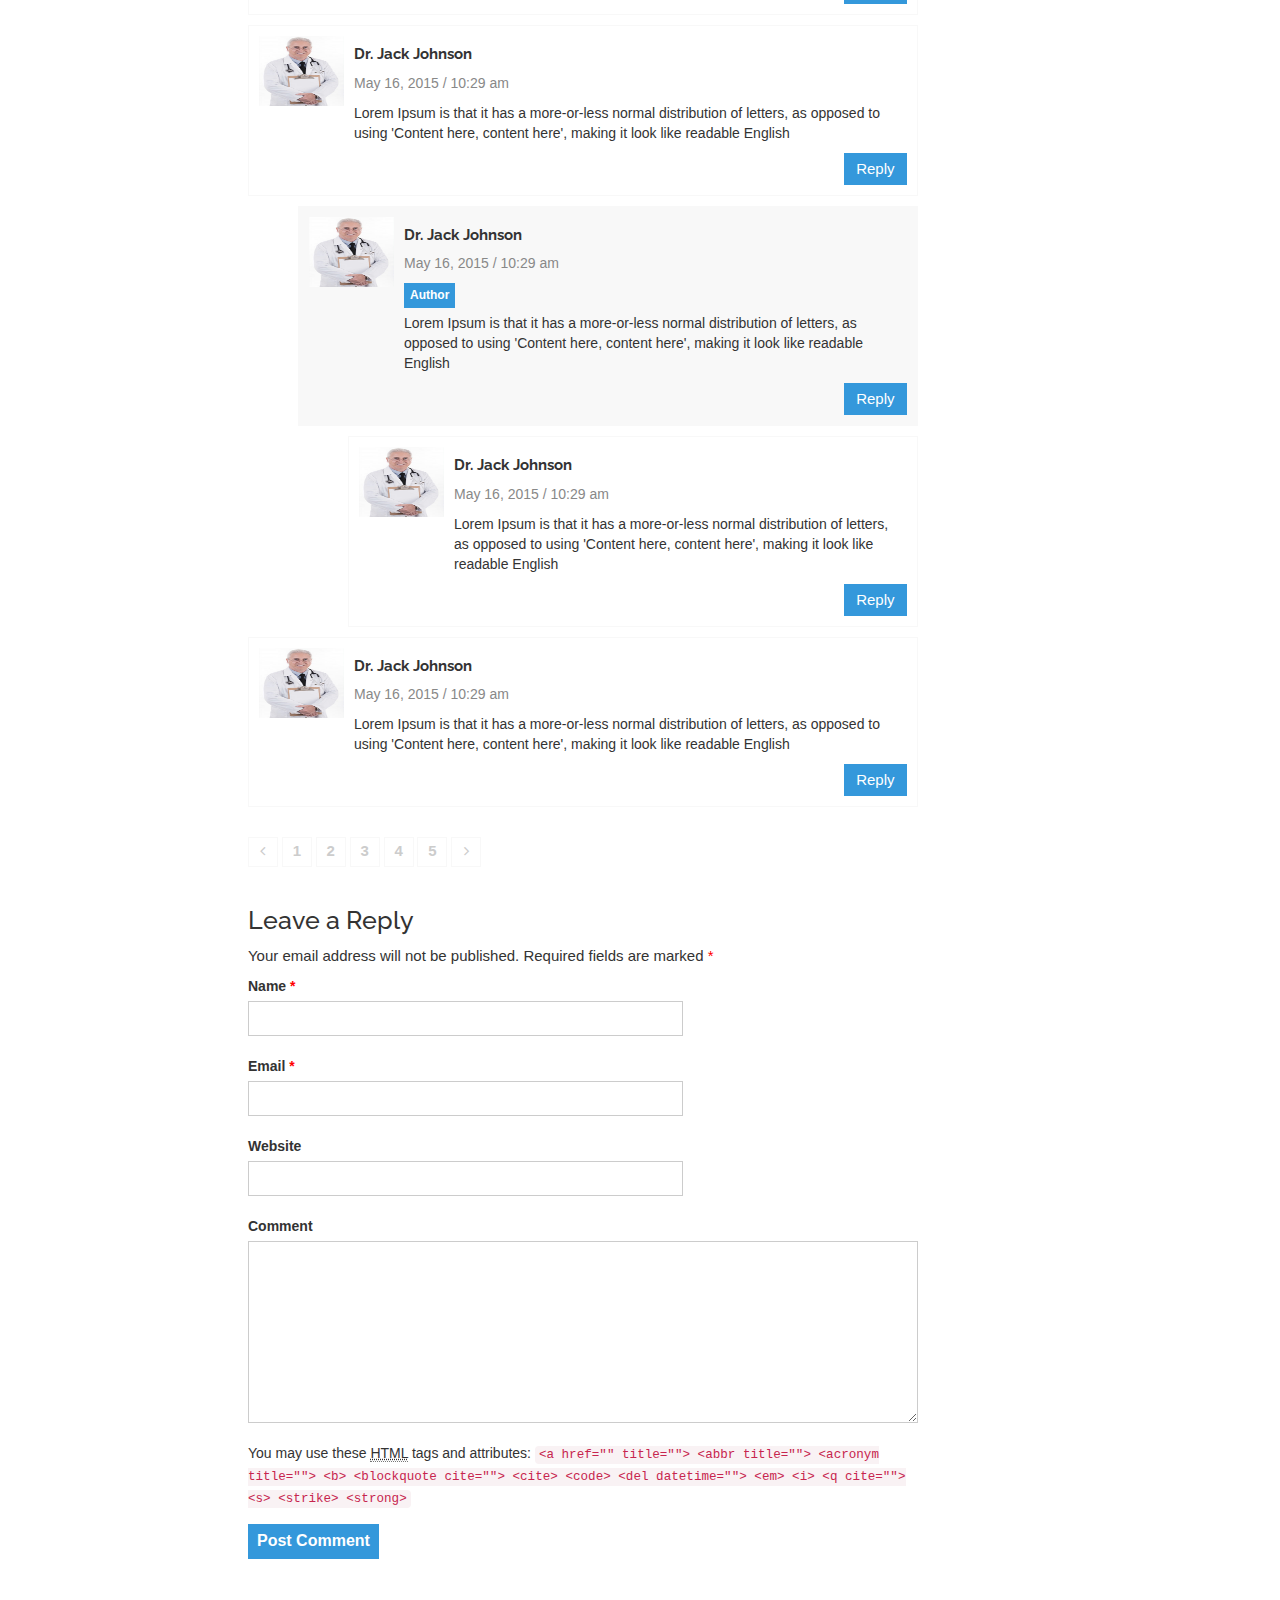
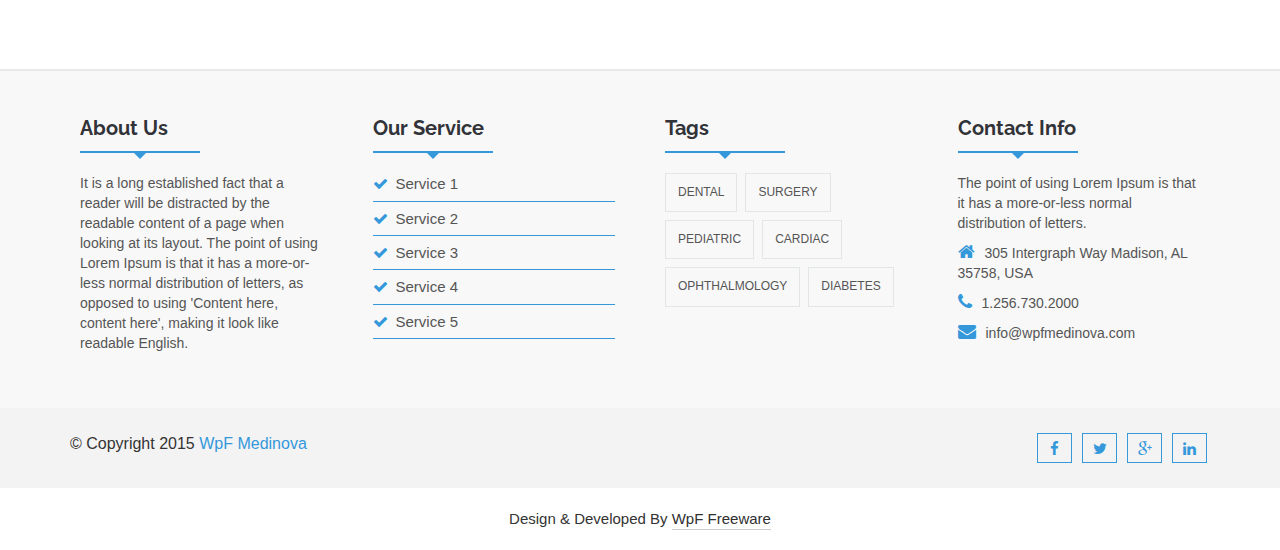
<file: blog-single-with-right-sidebar.html>
<!DOCTYPE html>
<html lang="en">
  <head>
    <!--=============================================== 
    Template Design By WpFreeware Team.
    Author URI : http://www.wpfreeware.com/
    ====================================================-->

    <!-- Basic Page Needs
    ================================================== -->
    <meta charset="utf-8">
    <meta http-equiv="X-UA-Compatible" content="IE=edge">
     <title>WpF Medinova : Blog</title>

    <!-- Mobile Specific Metas
    ================================================== -->
    <meta name="viewport" content="width=device-width, initial-scale=1">

    <!-- Favicon -->
    <link rel="shortcut icon" type="image/icon" href="images/favicon.ico"/>

    <!-- CSS
    ================================================== -->       
    <!-- Bootstrap css file-->
    <link href="css/bootstrap.min.css" rel="stylesheet">
    <!-- Font awesome css file-->
    <link href="css/font-awesome.min.css" rel="stylesheet">       
    <!-- Default Theme css file -->
    <link id="switcher" href="css/themes/default-theme.css" rel="stylesheet">    
    <!-- Slick slider css file -->
    <link href="css/slick.css" rel="stylesheet"> 

    <!-- Main structure css file -->
    <link href="style.css" rel="stylesheet">
   
    <!-- Google fonts -->
    <link href='http://fonts.googleapis.com/css?family=Raleway' rel='stylesheet' type='text/css'>  
    <link href='http://fonts.googleapis.com/css?family=Habibi' rel='stylesheet' type='text/css'>   
    <link href='http://fonts.googleapis.com/css?family=Cinzel+Decorative:900' rel='stylesheet' type='text/css'>

    <!-- HTML5 shim and Respond.js for IE8 support of HTML5 elements and media queries -->
    <!-- WARNING: Respond.js doesn't work if you view the page via file:// -->
    <!--[if lt IE 9]>
      <script src="https://oss.maxcdn.com/html5shiv/3.7.2/html5shiv.min.js"></script>
      <script src="https://oss.maxcdn.com/respond/1.4.2/respond.min.js"></script>
    <![endif]--> 
  </head>
  <body>    
    <!-- BEGAIN PRELOADER -->
    <div id="preloader">
      <div id="status">&nbsp;</div>
    </div>
    <!-- END PRELOADER -->

    <!-- SCROLL TOP BUTTON -->
    <a class="scrollToTop" href="#"><i class="fa fa-heartbeat"></i></a>
    <!-- END SCROLL TOP BUTTON -->

    <!--=========== BEGIN HEADER SECTION ================-->
    <header id="header">
      <!-- BEGIN MENU -->
      <div class="menu_area">
        <nav class="navbar navbar-default navbar-fixed-top" role="navigation">  
          <div class="container">
            <div class="navbar-header">
              <!-- FOR MOBILE VIEW COLLAPSED BUTTON -->
              <button type="button" class="navbar-toggle collapsed" data-toggle="collapse" data-target="#navbar" aria-expanded="false" aria-controls="navbar">
                <span class="sr-only">Toggle navigation</span>
                <span class="icon-bar"></span>
                <span class="icon-bar"></span>
                <span class="icon-bar"></span>
              </button>
              <!-- LOGO -->              
              <!-- TEXT BASED LOGO -->
              <a class="navbar-brand" href="index.html"><i class="fa fa-heartbeat"></i>WpF <span>Medinova</span></a>              
              <!-- IMG BASED LOGO  -->
              <!--  <a class="navbar-brand" href="index.html"><img src="images/logo.png" alt="logo"></a>   -->     
                     
            </div>
            <div id="navbar" class="navbar-collapse collapse">
              <ul id="top-menu" class="nav navbar-nav navbar-right main-nav">
                <li><a href="index.html">Home</a></li>
                <li><a href="features.html">Features</a></li>
                <li><a href="about-us.html">About Us</a></li>
                <li class="dropdown">
                  <a href="#" class="dropdown-toggle" data-toggle="dropdown" role="button" aria-expanded="false">Service <span class="fa fa-angle-down"></span></a>
                  <ul class="dropdown-menu" role="menu">
                    <li><a href="medical-counseling.html">Medical Counseling</a></li>
                    <li><a href="medical-research.html">Medical Research</a></li>
                    <li><a href="blood-bank.html">Blood Bank</a></li>
                  </ul>
                </li>
                <li><a href="gallery.html">Gallery</a></li>
                <li class="dropdown active">
                  <a href="#" class="dropdown-toggle" data-toggle="dropdown">News <span class="fa fa-angle-down"></span></a>
                  <ul class="dropdown-menu" role="menu">
                    <li><a href="blog-archive.html">Blog Archive</a></li>
                    <li><a href="blog-archive-with-left-sidebar.html">Blog Archive with Left Sidebar</a></li>
                    <li><a href="blog-archive-with-right-sidebar.html">Blog Archive with Right Sidebar</a></li>
                    <li><a href="blog-single.html">Blog Single</a></li>
                    <li><a href="blog-single-with-left-sidebar.html">Blog Single with Left Sidebar</a></li>
                    <li><a href="blog-single-with-right-sidebar.html">Blog Single with Right Sidebar</a></li>           
                  </ul>
                </li>
                <li class="dropdown">
                  <a href="#" class="dropdown-toggle" data-toggle="dropdown" role="button" aria-expanded="false">Page <span class="fa fa-angle-down"></span></a>
                  <ul class="dropdown-menu" role="menu">
                    <li><a href="404.html">404 Page</a></li>
                    <li><a href="#">Link Two</a></li>
                    <li><a href="#">Link Three</a></li>               
                  </ul>
                </li>               
                <li><a href="contact.html">Contact</a></li>
              </ul>           
            </div><!--/.nav-collapse -->
          </div>     
        </nav>  
      </div>
      <!-- END MENU -->    
    </header>
    <!--=========== END HEADER SECTION ================-->

    <!--=========== START BLOG SECTION ================-->      
    <section id="blogArchive">      
      <div class="row">
        <div class="col-lg-12 col-md-12">
          <div class="blog-breadcrumbs-area">
            <div class="container">
              <div class="blog-breadcrumbs-left">
                <h2>Blog</h2>
              </div>
              <div class="blog-breadcrumbs-right">
                <ol class="breadcrumb">
                  <li>You are here</li>
                  <li><a href="#">Home</a></li>                  
                  <li class="active">Blog Single</li>
                </ol>
              </div>
            </div>
          </div>
        </div>        
      </div>
      <div class="row">
        <div class="col-lg-12 col-md-12">
          <div class="container">
            <div class="row">
              <div class="col-md-12 col-sm-12">
                <!-- Start Blog Archive Area -->
                <div class="blogArchive-area">
                  <div class="row">
                    <!-- Start Blog Content -->
                    <div class="col-md-9 col-sm-8">                     
                      <div class="blog-content">
                        <!-- Start Single Blog -->
                        <div class="single-Blog">
                          <div class="single-blog-left">
                            <ul class="blog-comments-box">
                              <li>May <h2>10</h2>2015</li>
                              <li><span class="fa fa-eye"></span>1523</li>
                              <li><a href="#"><span class="fa fa-comments"></span>5</a></li>
                            </ul>
                          </div>
                          <div class="single-blog-right">
                            <div class="blog-img">
                              <figure class="blog-figure">
                               <a href="#"><img alt="img" src="images/9.jpg"></a>
                                <span class="image-effect"></span>
                              </figure>
                            </div>
                            <div class="blog-author">
                              <ul>
                                <li>By <a href="#">Dr. Smith</a></li>
                                <li>In <a href="#">Dental</a></li>
                                <li><span class="fa fa-tags"></span><a href="#">Dental</a> <a href="#">Surgery</a> <a href="#">Cardiac</a></li>
                              </ul>
                            </div>
                            <div class="blog-content blog-details">
                              <h2>Latest Trend Of Medical Dental Department</h2>                              
                              <p>It is a long established fact that a reader will be distracted by the readable content of a page when looking at its layout. The point of using Lorem Ipsum is that it has a more-or-less normal distribution of letters, as opposed to using 'Content here, content here', making it look like readable English. Many desktop publishing packages and web page editors now use Lorem Ipsum as their default model text, and a search for 'lorem ipsum' will uncover many web sites still in their infancy. Various versions have evolved over the years, sometimes by accident</p> 
                              <blockquote>                            
                                Duis erat purus, tincidunt vel ullamcorper ut, consequat tempus nibh. Proin condimentum risus ligula, dignissim mollis tortor hendrerit vel.
                              </blockquote>
                              <p>There are many variations of passages of Lorem Ipsum available, but the majority have suffered alteration in some form, by injected humour, or randomised words which don't look even slightly <a href="#">believable</a>.</p>
                              <p>It is a long established fact that a reader will be distracted by the readable content of a page when looking at its layout. The point of using Lorem Ipsum is that it has a more-or-less normal distribution of letters, as opposed to using 'Content here, content here', making it look like readable English. Many desktop publishing packages and web page editors now use Lorem Ipsum as their default model text, and a search for 'lorem ipsum' will uncover many web sites still in their infancy. Various versions have evolved over the years, sometimes by accident</p>
                              <a href="#">Link Text</a>
                              <h3>Tabel</h3> 
                              <table class="table table-hover">
                                <thead>
                                  <tr>
                                    <th>Sl</th>
                                    <th>First Name</th>
                                    <th>Last Name</th>
                                    <th>Username</th>
                                  </tr>
                                </thead>
                                <tbody>
                                  <tr>
                                    <th scope="row">1</th>
                                    <td>Smith</td>
                                    <td>Jacob</td>
                                    <td>Dan</td>
                                  </tr>
                                  <tr>
                                    <th scope="row">2</th>
                                    <td>Smith</td>
                                    <td>Jacob</td>
                                    <td>Dan</td>
                                  </tr>
                                  <tr>
                                    <th scope="row">3</th>
                                    <td>Smith</td>
                                    <td>Jacob</td>
                                    <td>Dan</td>
                                  </tr>
                                </tbody>
                              </table>
                              <h3>Order list</h3>
                              <ol>
                                <li>Lorem ipsum dolor sit amet</li>
                                <li>Consectetur adipiscing elit</li>
                                <li>Integer molestie lorem at massa</li>
                                <li>Facilisis in pretium nisl aliquet</li>
                                <li>Nulla volutpat aliquam velit</li>
                                <li>Faucibus porta lacus fringilla vel</li>
                                <li>Aenean sit amet erat nunc</li>
                                <li>Eget porttitor lorem</li>
                              </ol>
                              <h3>Check Box Example</h3>
                              <div class="checkbox">
                                <label>
                                  <input type="checkbox" value="">
                                  Option one is this and that&mdash;be sure to include why it's great
                                </label>
                              </div>
                              <div class="checkbox disabled">
                                <label>
                                  <input type="checkbox" value="" disabled>
                                  Option two is disabled
                                </label>
                              </div>
                              <h3>Radio Option</h3>
                              <div class="radio">
                                <label>
                                  <input type="radio" name="optionsRadios" id="optionsRadios1" value="option1" checked>
                                  Option one is this and that&mdash;be sure to include why it's great
                                </label>
                              </div>
                              <div class="radio">
                                <label>
                                  <input type="radio" name="optionsRadios" id="optionsRadios2" value="option2">
                                  Option two can be something else and selecting it will deselect option one
                                </label>
                              </div>
                              <div class="radio disabled">
                                <label>
                                  <input type="radio" name="optionsRadios" id="optionsRadios3" value="option3" disabled>
                                  Option three is disabled
                                </label>
                              </div>
                              <h3>This is example of H3</h3>
                              <h4>This is example of H4</h4>
                              <h5>This is example of H5</h5>
                              <h6>This is example of H6</h6>
                              <ul>
                               <li><i class="fa fa-check"></i>There are many variations of passages of Lorem Ipsum available, but the majority have suffered alteration in some form</li>
                               <li><i class="fa fa-check"></i>Lorem Ipsum generators</li>
                               <li><i class="fa fa-check"></i>There are many variations of passages</li>
                               <li><i class="fa fa-check"></i>The uses a dictionary of over 200 Latin words</li>
                               <li><i class="fa fa-check"></i>Proin condimentum risus ligula</li>
                              </ul>
                              <!-- Start Social Share-->
                              <div class="social-share">
                               <h3>Share is Awesome</h3>
                               <ul>
                                 <li><a href="#"><span class="fa fa-facebook"></span></a></li>
                                 <li><a href="#"><span class="fa fa-twitter"></span></a></li>
                                 <li><a href="#"><span class="fa fa-pinterest"></span></a></li>
                                 <li><a href="#"><span class="fa fa-google-plus"></span></a></li>
                                 <li><a href="#"><span class="fa fa-linkedin"></span></a></li>
                               </ul>
                             </div>
                             <!-- Start Post Navigation -->
                             <div class="post-navigation">
                               <div class="postnav-left">
                                 <a class="prev-icon" href="#"><span class="fa fa-angle-left"></span></a>
                                 <h4 class="navg-title">Previous Title Text</h4>
                               </div>
                               <div class="postnav-right">
                                 <a class="next-icon" href="#"><span class="fa fa-angle-right"></span>
                                 </a>
                                 <h4 class="navg-title">Next Title Text</h4>
                               </div>
                             </div>
                              <!-- Start Post Author -->
                              <div class="post-author">
                                <h3>About Author</h3>
                                <div class="media">
                                  <div class="media-left">
                                    <a class="news-img" href="#">
                                      <img class="media-object" src="images/doctor-2.jpg" alt="img">
                                    </a>
                                  </div>
                                  <div class="media-body">
                                     <a class="author-name" href="#">Dr. Jack Johnson</a>
                                     <p>Lorem Ipsum is that it has a more-or-less normal distribution of letters, as opposed to using 'Content here, content here', making it look like readable English</p>
                                     <a href="#" class="author-morepost">View more post</a>
                                  </div>
                                </div>
                              </div>
                              <!-- Start Similar News -->
                              <div class="similar-post">
                                <h2>Similar News  </h2>
                                 <div class="row">
                                    <div class="col-md-6 col-sm-6">
                                      <div class="media">
                                          <div class="media-left">
                                            <a class="news-img" href="#">
                                              <img class="media-object" src="images/small-blog-img1.jpg" alt="img">
                                            </a>
                                          </div>
                                          <div class="media-body">
                                           <a href="blog-single.html">Dummy text of the Medical Post</a>
                                           <span class="feed-date">27.02.15</span>
                                          </div>
                                      </div>
                                    </div>
                                    <div class="col-md-6 col-sm-6">
                                      <div class="media">
                                        <div class="media-left">
                                          <a class="news-img" href="#">
                                            <img class="media-object" src="images/small-blog-img1.jpg" alt="img">
                                          </a>
                                        </div>
                                        <div class="media-body">
                                         <a href="blog-single.html">Dummy text of the Medical Post</a>
                                         <span class="feed-date">27.02.15</span>
                                        </div>
                                      </div>
                                    </div>
                                    <div class="col-md-6 col-sm-6">
                                      <div class="media">
                                          <div class="media-left">
                                            <a class="news-img" href="#">
                                              <img class="media-object" src="images/small-blog-img1.jpg" alt="img">
                                            </a>
                                          </div>
                                          <div class="media-body">
                                           <a href="blog-single.html">Dummy text of the Medical Post</a>
                                           <span class="feed-date">27.02.15</span>
                                          </div>
                                      </div>
                                    </div>
                                    <div class="col-md-6 col-sm-6">
                                      <div class="media">
                                        <div class="media-left">
                                          <a class="news-img" href="#">
                                            <img class="media-object" src="images/small-blog-img1.jpg" alt="img">
                                          </a>
                                        </div>
                                        <div class="media-body">
                                         <a href="blog-single.html">Dummy text of the Medical Post</a>
                                         <span class="feed-date">27.02.15</span>
                                        </div>
                                      </div>
                                   </div>
                                  </div>
                                </div>
                              </div>
                              <!-- Start Comments  -->
                              <div class="comments-area">
                                <h3 class="comments-title">5 Comments</h3>
                                <div class="comments">
                                  <ul class="commentlist">
                                    <li>
                                      <div class="media">
                                        <div class="media-left">    
                                            <img alt="img" src="images/doctor-2.jpg" class="media-object news-img">      
                                        </div>
                                        <div class="media-body">
                                         <h4 class="author-name">Dr. Jack Johnson</h4>
                                         <span class="comments-date"> May 16, 2015 / 10:29 am</span>
                                         <p>Lorem Ipsum is that it has a more-or-less normal distribution of letters, as opposed to using 'Content here, content here', making it look like readable English</p>
                                         <a class="reply-btn" href="#">Reply</a>
                                        </div>
                                      </div>
                                    </li>
                                    <li>
                                      <div class="media">
                                        <div class="media-left">    
                                            <img alt="img" src="images/doctor-2.jpg" class="media-object news-img">      
                                        </div>
                                        <div class="media-body">
                                         <h4 class="author-name">Dr. Jack Johnson</h4>
                                         <span class="comments-date"> May 16, 2015 / 10:29 am</span>
                                         <p>Lorem Ipsum is that it has a more-or-less normal distribution of letters, as opposed to using 'Content here, content here', making it look like readable English</p>
                                         <a class="reply-btn" href="#">Reply</a>
                                        </div>
                                      </div>
                                    </li>
                                    <ul class="children">
                                      <li class="author-comments">
                                        <div class="media">
                                          <div class="media-left">    
                                              <img alt="img" src="images/doctor-2.jpg" class="media-object news-img">      
                                          </div>
                                          <div class="media-body">
                                           <h4 class="author-name">Dr. Jack Johnson</h4>
                                           <span class="comments-date"> May 16, 2015 / 10:29 am</span>
                                           <span class="author-tag">Author</span>
                                           <p>Lorem Ipsum is that it has a more-or-less normal distribution of letters, as opposed to using 'Content here, content here', making it look like readable English</p>
                                           <a class="reply-btn" href="#">Reply</a>
                                          </div>
                                        </div>
                                      </li>
                                      <ul class="children">
                                        <li>
                                          <div class="media">
                                            <div class="media-left">    
                                                <img alt="img" src="images/doctor-2.jpg" class="media-object news-img">      
                                            </div>
                                            <div class="media-body">
                                             <h4 class="author-name">Dr. Jack Johnson</h4>
                                             <span class="comments-date"> May 16, 2015 / 10:29 am</span>
                                             <p>Lorem Ipsum is that it has a more-or-less normal distribution of letters, as opposed to using 'Content here, content here', making it look like readable English</p>
                                             <a class="reply-btn" href="#">Reply</a>
                                            </div>
                                          </div>
                                        </li>
                                      </ul>
                                    </ul>
                                    <li>
                                      <div class="media">
                                        <div class="media-left">    
                                            <img alt="img" src="images/doctor-2.jpg" class="media-object news-img">      
                                        </div>
                                        <div class="media-body">
                                         <h4 class="author-name">Dr. Jack Johnson</h4>
                                         <span class="comments-date"> May 16, 2015 / 10:29 am</span>
                                         <p>Lorem Ipsum is that it has a more-or-less normal distribution of letters, as opposed to using 'Content here, content here', making it look like readable English</p>
                                         <a class="reply-btn" href="#">Reply</a>
                                        </div>
                                      </div>
                                    </li>
                                  </ul>
                                </div>
                              </div>
                              <!-- start Comments navigation -->
                              <nav>
                                <ul class="comments-pagination">
                                  <li>
                                    <a aria-label="Previous" href="#">
                                      <span class="fa fa-angle-left"></span>
                                    </a>
                                  </li>
                                  <li><a href="#">1</a></li>
                                  <li><a href="#">2</a></li>
                                  <li><a href="#">3</a></li>
                                  <li><a href="#">4</a></li>
                                  <li><a href="#">5</a></li>
                                  <li>
                                    <a aria-label="Next" href="#">
                                      <span class="fa fa-angle-right"></span>
                                    </a>
                                  </li>
                                </ul>
                              </nav>
                              <!-- Comments Responds -->
                              <div id="respond">
                                <h3 class="reply-title">Leave a Reply</h3>
                                <form id="commentform">
                                  <p class="comment-notes">
                                    Your email address will not be published. Required fields are marked <span class="required">*</span>
                                  </p>
                                  <p class="comment-form-author">
                                    <label for="author">Name <span class="required">*</span></label>
                                    <input type="text" required="required" size="30" value="" name="author">
                                  </p>
                                  <p class="comment-form-email">
                                    <label for="email">Email <span class="required">*</span></label>
                                    <input type="email" required="required" aria-required="true" value="" name="email">
                                  </p>
                                  <p class="comment-form-url">
                                    <label for="url">Website</label>
                                    <input type="url" value="" name="url">
                                  </p>
                                  <p class="comment-form-comment">
                                    <label for="comment">Comment</label>
                                    <textarea required="required" aria-required="true" rows="8" cols="45" name="comment"></textarea>
                                  </p>
                                  <p class="form-allowed-tags">
                                    You may use these <abbr title="HyperText Markup Language">HTML</abbr> tags and attributes:  <code>&lt;a href="" title=""&gt; &lt;abbr title=""&gt; &lt;acronym title=""&gt; &lt;b&gt; &lt;blockquote cite=""&gt; &lt;cite&gt; &lt;code&gt; &lt;del datetime=""&gt; &lt;em&gt; &lt;i&gt; &lt;q cite=""&gt; &lt;s&gt; &lt;strike&gt; &lt;strong&gt; </code>
                                  </p>
                                  <p class="form-submit">
                                    <input type="submit" value="Post Comment" class="submit" name="submit">
                                  </p>        
                                </form>
                              </div>                              
                            </div>
                          </div>                     
                        </div>
                      </div>
                    <!-- Start Right Side bar -->
                    <div class="col-md-3 col-sm-4">
                      <aside class="sidebar">
                        <!-- Start sidebar widget -->
                        <div class="sidebar-widget">
                          <h3>Latest Posts</h3>
                          <ul class="popular-tab">
                            <li>
                              <div class="media">
                                <div class="media-left">
                                  <a href="#" class="news-img">
                                    <img alt="img" src="images/small-blog-img1.jpg" class="media-object">
                                  </a>
                                </div>
                                <div class="media-body">
                                 <a href="blog-single.html">Dummy text of the Medical Post</a>
                                 <span class="feed-date">27.02.15</span>
                                </div>
                              </div>
                            </li>
                            <li>
                              <div class="media">
                                <div class="media-left">
                                  <a href="#" class="news-img">
                                    <img alt="img" src="images/small-blog-img2.jpg" class="media-object">
                                  </a>
                                </div>
                                <div class="media-body">
                                 <a href="blog-single.html">Dummy text of the Medical Post</a>
                                 <span class="feed-date">28.02.15</span>                
                                </div>
                              </div>
                            </li>
                            <li>
                              <div class="media">
                                <div class="media-left">
                                  <a href="#" class="news-img">
                                    <img alt="img" src="images/small-blog-img1.jpg" class="media-object">
                                  </a>
                                </div>
                                <div class="media-body">
                                 <a href="#">Dummy text of the Medical Post</a>
                                 <span class="feed-date">28.02.15</span>                
                                </div>
                              </div>
                            </li>                  
                          </ul>
                        </div>
                        <!-- Start sidebar widget -->
                        <div class="sidebar-widget">
                          <h3>Most Viewed</h3>
                          <ul class="popular-tab">
                            <li>
                              <div class="media">
                                <div class="media-left">
                                  <a href="#" class="news-img">
                                    <img alt="img" src="images/small-blog-img1.jpg" class="media-object">
                                  </a>
                                </div>
                                <div class="media-body">
                                 <a href="blog-single.html">Dummy text of the Medical Post</a>
                                 <span class="feed-date">27.02.15</span>
                                </div>
                              </div>
                            </li>
                            <li>
                              <div class="media">
                                <div class="media-left">
                                  <a href="#" class="news-img">
                                    <img alt="img" src="images/small-blog-img2.jpg" class="media-object">
                                  </a>
                                </div>
                                <div class="media-body">
                                 <a href="blog-single.html">Dummy text of the Medical Post</a>
                                 <span class="feed-date">28.02.15</span>                
                                </div>
                              </div>
                            </li>
                            <li>
                              <div class="media">
                                <div class="media-left">
                                  <a href="#" class="news-img">
                                    <img alt="img" src="images/small-blog-img1.jpg" class="media-object">
                                  </a>
                                </div>
                                <div class="media-body">
                                 <a href="#">Dummy text of the Medical Post</a>
                                 <span class="feed-date">28.02.15</span>                
                                </div>
                              </div>
                            </li>                  
                          </ul>
                        </div>
                        <!-- Start sidebar widget -->
                        <div class="sidebar-widget">
                          <h3>Tags</h3>
                          <ul class="tag-nav">
                            <li><a href="#">Dental</a></li>
                            <li><a href="#">Surgery</a></li>
                            <li><a href="#">Pediatric</a></li>
                            <li><a href="#">Cardiac</a></li>
                            <li><a href="#">Ophthalmology</a></li>
                            <li><a href="#">Diabetes</a></li>
                          </ul>
                        </div>
                        <!-- Start sidebar widget -->
                        <div class="sidebar-widget">
                          <h3>Text Widget</h3>
                          <p>This is text widget of Lorem Ipsum available, but the majority have suffered alteration in some form, by injected humour, or randomised words which don't look even slightly <a href="#">believable</a></p>
                        </div>
                        <!-- Start sidebar widget -->
                        <div class="sidebar-widget">
                          <h3>Archives</h3>
                          <ul class="archives">
                            <li><a title="May 2015" href="#">May 2015<span>2</span></a></li>
                            <li><a title="April 2015" href="#">April 2015<span>5</span></a></li>
                            <li><a title="March 2015" href="#">March 2015<span>10</span></a></li>
                          </ul>
                        </div>
                        <!-- Start sidebar widget -->
                        <div class="sidebar-widget">
                          <h3>Categories</h3>
                          <ul>
                            <li><a href="#"><span class="fa fa-angle-right"></span>Dental</a></li>
                            <li><a href="#"><span class="fa fa-angle-right"></span>Surgery</a></li>
                            <li><a href="#"><span class="fa fa-angle-right"></span>Pediatric</a></li>
                            <li><a href="#"><span class="fa fa-angle-right"></span>Cardiac</a></li>
                            <li><a href="#"><span class="fa fa-angle-right"></span>Ophthalmology</a></li>
                            <li><a href="#"><span class="fa fa-angle-right"></span>Diabetes</a></li>
                          </ul>
                        </div>
                      </aside>
                    </div>
                  </div>
                </div>
              </div>
            </div>
          </div>
        </div>
      </div>
    </section>
    <!--=========== END BLOG SECTION ================-->

    <!--=========== Start Footer SECTION ================-->
    <footer id="footer">
      <!-- Start Footer Top -->
      <div class="footer-top">
        <div class="container">
          <div class="row">
            <div class="col-lg-3 col-md-3 col-sm-3">
              <div class="single-footer-widget">
                <div class="section-heading">
                <h2>About Us</h2>
                <div class="line"></div>
              </div>           
              <p>It is a long established fact that a reader will be distracted by the readable content of a page when looking at its layout. The point of using Lorem Ipsum is that it has a more-or-less normal distribution of letters, as opposed to using 'Content here, content here', making it look like readable English.</p>
              </div>
            </div>
            <div class="col-lg-3 col-md-3 col-sm-3">
              <div class="single-footer-widget">
                <div class="section-heading">
                <h2>Our Service</h2>
                <div class="line"></div>
              </div>
              <ul class="footer-service">
                <li><a href="#"><span class="fa fa-check"></span>Service 1</a></li>
                <li><a href="#"><span class="fa fa-check"></span>Service 2</a></li>
                <li><a href="#"><span class="fa fa-check"></span>Service 3</a></li>
                <li><a href="#"><span class="fa fa-check"></span>Service 4</a></li>
                <li><a href="#"><span class="fa fa-check"></span>Service 5</a></li>
              </ul>
              </div>
            </div>
            <div class="col-lg-3 col-md-3 col-sm-3">
              <div class="single-footer-widget">
                <div class="section-heading">
                <h2>Tags</h2>
                <div class="line"></div>
              </div>
                <ul class="tag-nav">
                  <li><a href="#">Dental</a></li>
                  <li><a href="#">Surgery</a></li>
                  <li><a href="#">Pediatric</a></li>
                  <li><a href="#">Cardiac</a></li>
                  <li><a href="#">Ophthalmology</a></li>
                  <li><a href="#">Diabetes</a></li>
                </ul>
              </div>
            </div>
            <div class="col-lg-3 col-md-3 col-sm-3">
              <div class="single-footer-widget">
                <div class="section-heading">
                <h2>Contact Info</h2>
                <div class="line"></div>
              </div>
              <p>The point of using Lorem Ipsum is that it has a more-or-less normal distribution of letters.</p>
              <address class="contact-info">
                <p><span class="fa fa-home"></span>305 Intergraph Way
                Madison, AL 35758, USA</p>
                <p><span class="fa fa-phone"></span>1.256.730.2000</p>
                <p><span class="fa fa-envelope"></span>info@wpfmedinova.com</p>
              </address>
              </div>
            </div>
          </div>
        </div>
      </div>
      <!-- Start Footer Middle -->
      <div class="footer-middle">
        <div class="container">
          <div class="row">
          <div class="col-lg-6 col-md-6 col-sm-6 col-xs-12">
            <div class="footer-copyright">
              <p>&copy; Copyright 2015 <a href="index.html">WpF Medinova</a></p>
            </div>
          </div>
          <div class="col-lg-6 col-md-6 col-sm-6 col-xs-12">
            <div class="footer-social">              
                <a href="#"><span class="fa fa-facebook"></span></a>
                <a href="#"><span class="fa fa-twitter"></span></a>
                <a href="#"><span class="fa fa-google-plus"></span></a>
                <a href="#"><span class="fa fa-linkedin"></span></a>     
            </div>
          </div>
        </div>
        </div>
      </div>
      <!-- Start Footer Bottom -->
      <div class="footer-bottom">
        <div class="container">
          <div class="row">
            <div class="col-md-12">
              <p>Design & Developed By <a rel="nofollow" href="http://www.wpfreeware.com/">WpF Freeware</a></p>
            </div>
          </div>
        </div>
      </div>
    </footer>
    <!--=========== End Footer SECTION ================-->

    <!-- jQuery Library  -->
    <script src="js/jquery.js"></script>    
    <!-- Bootstrap default js -->
    <script src="js/bootstrap.min.js"></script>
    <!-- slick slider -->
    <script src="js/slick.min.js"></script>    
    <script type="text/javascript" src="js/modernizr.custom.79639.js"></script>       
    <!-- counter -->
    <script src="js/waypoints.min.js"></script>
    <script src="js/jquery.counterup.min.js"></script>
    <!-- Doctors hover effect -->
    <script src="js/snap.svg-min.js"></script>
    <script src="js/hovers.js"></script>
    
    <!-- Custom JS -->
    <script src="js/custom.js"></script>
     
  </body>
</html>
</file>
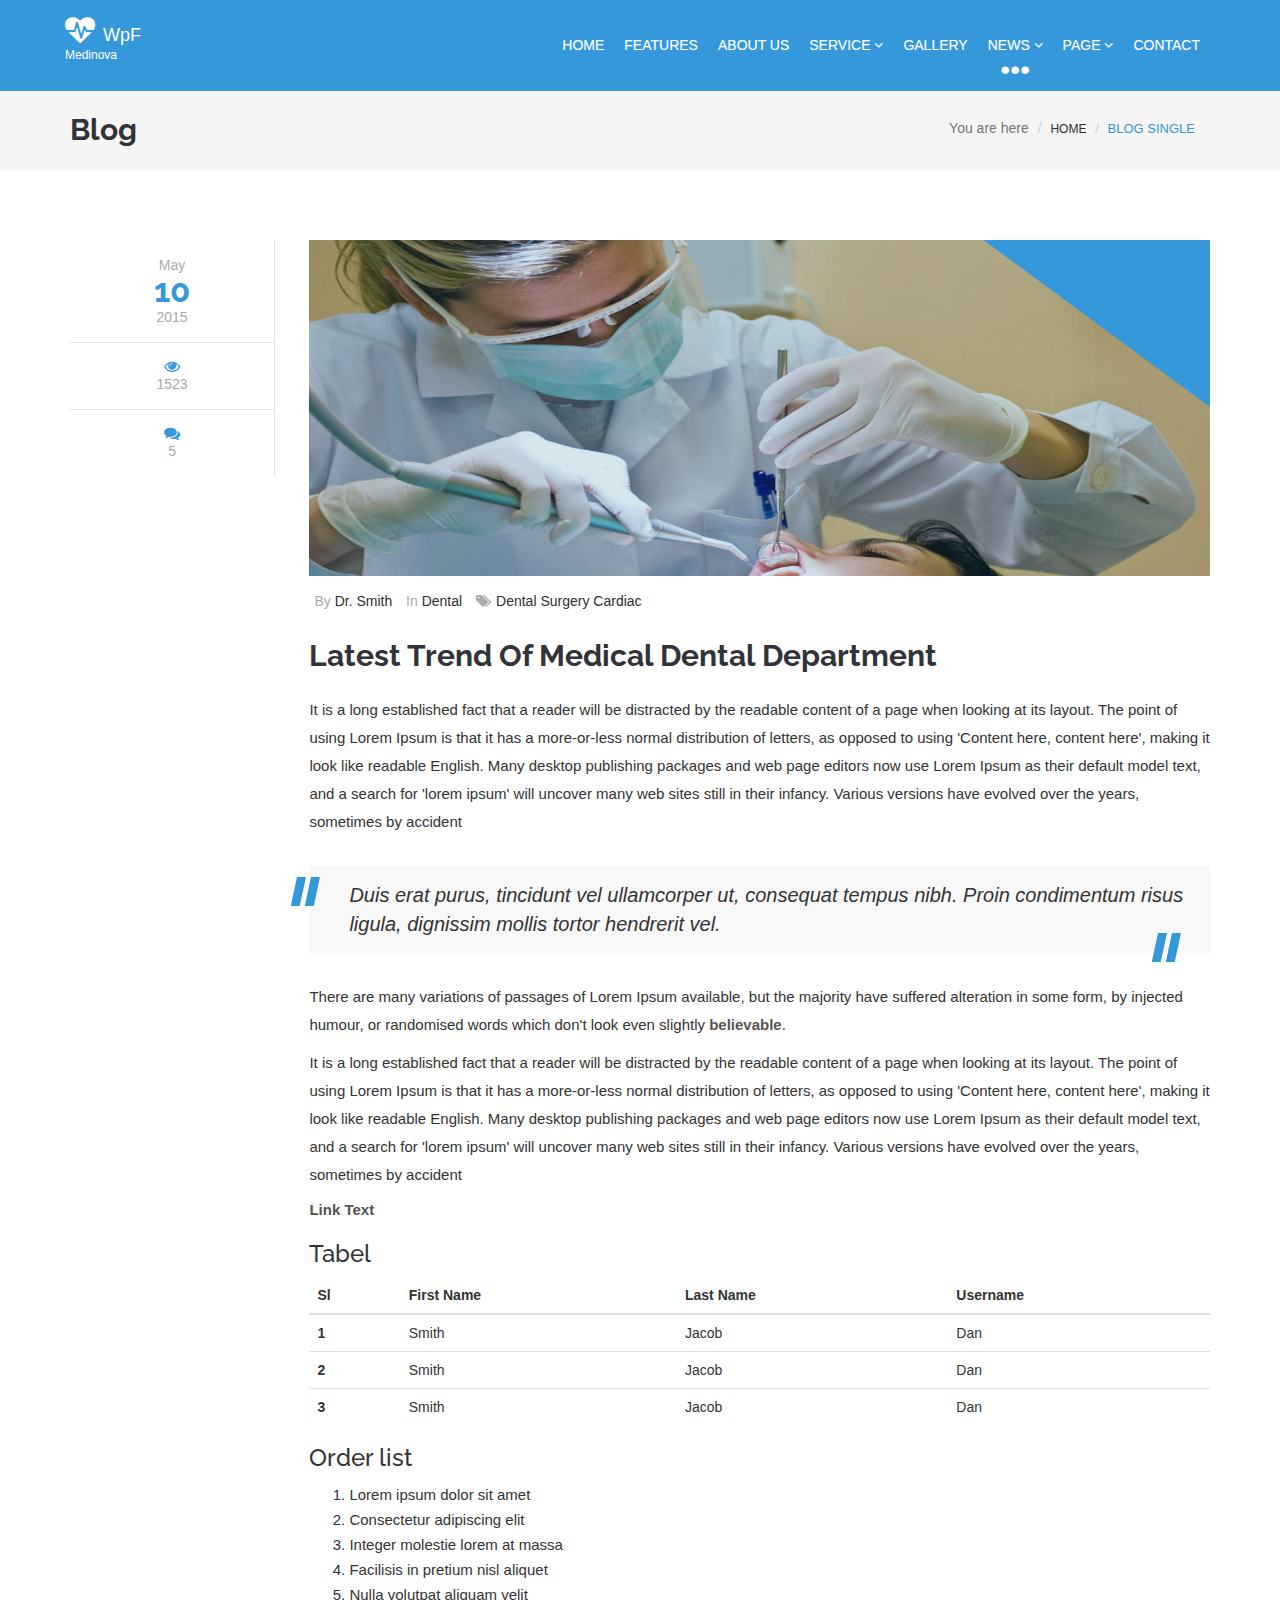
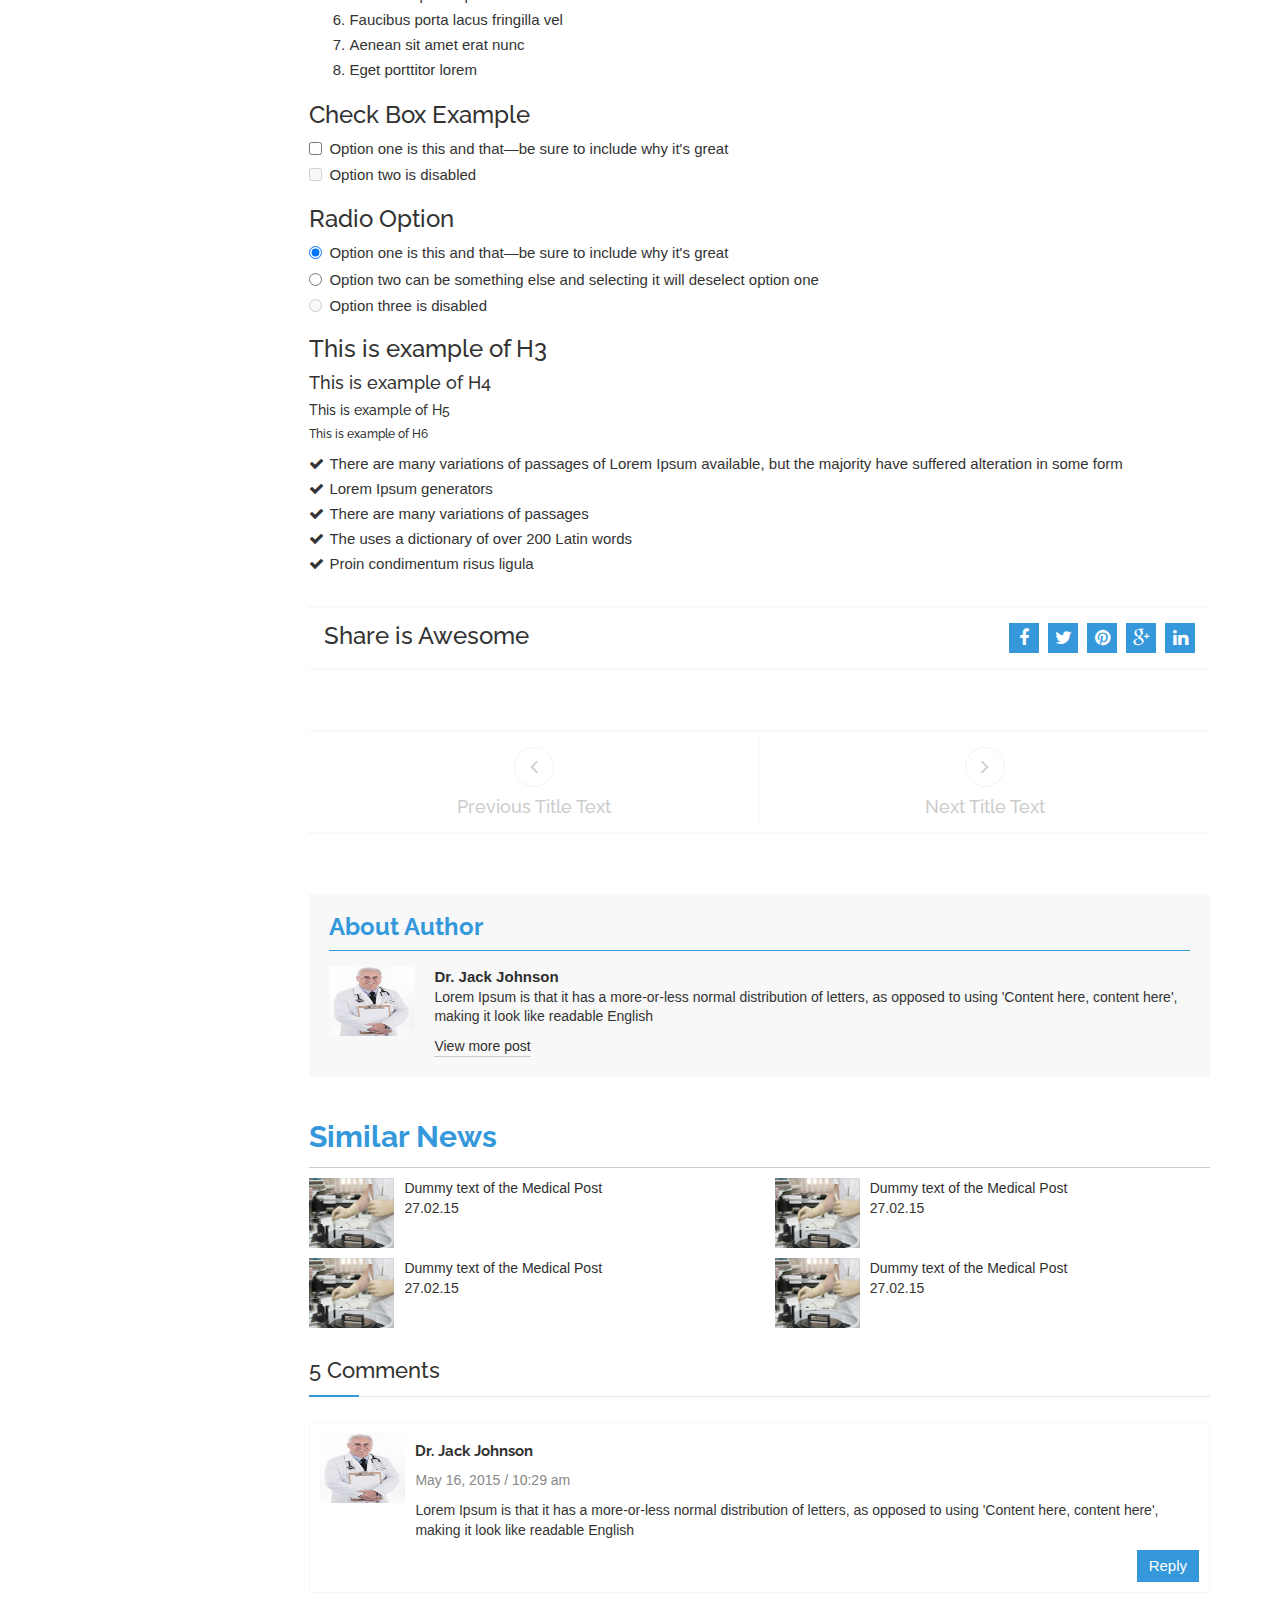
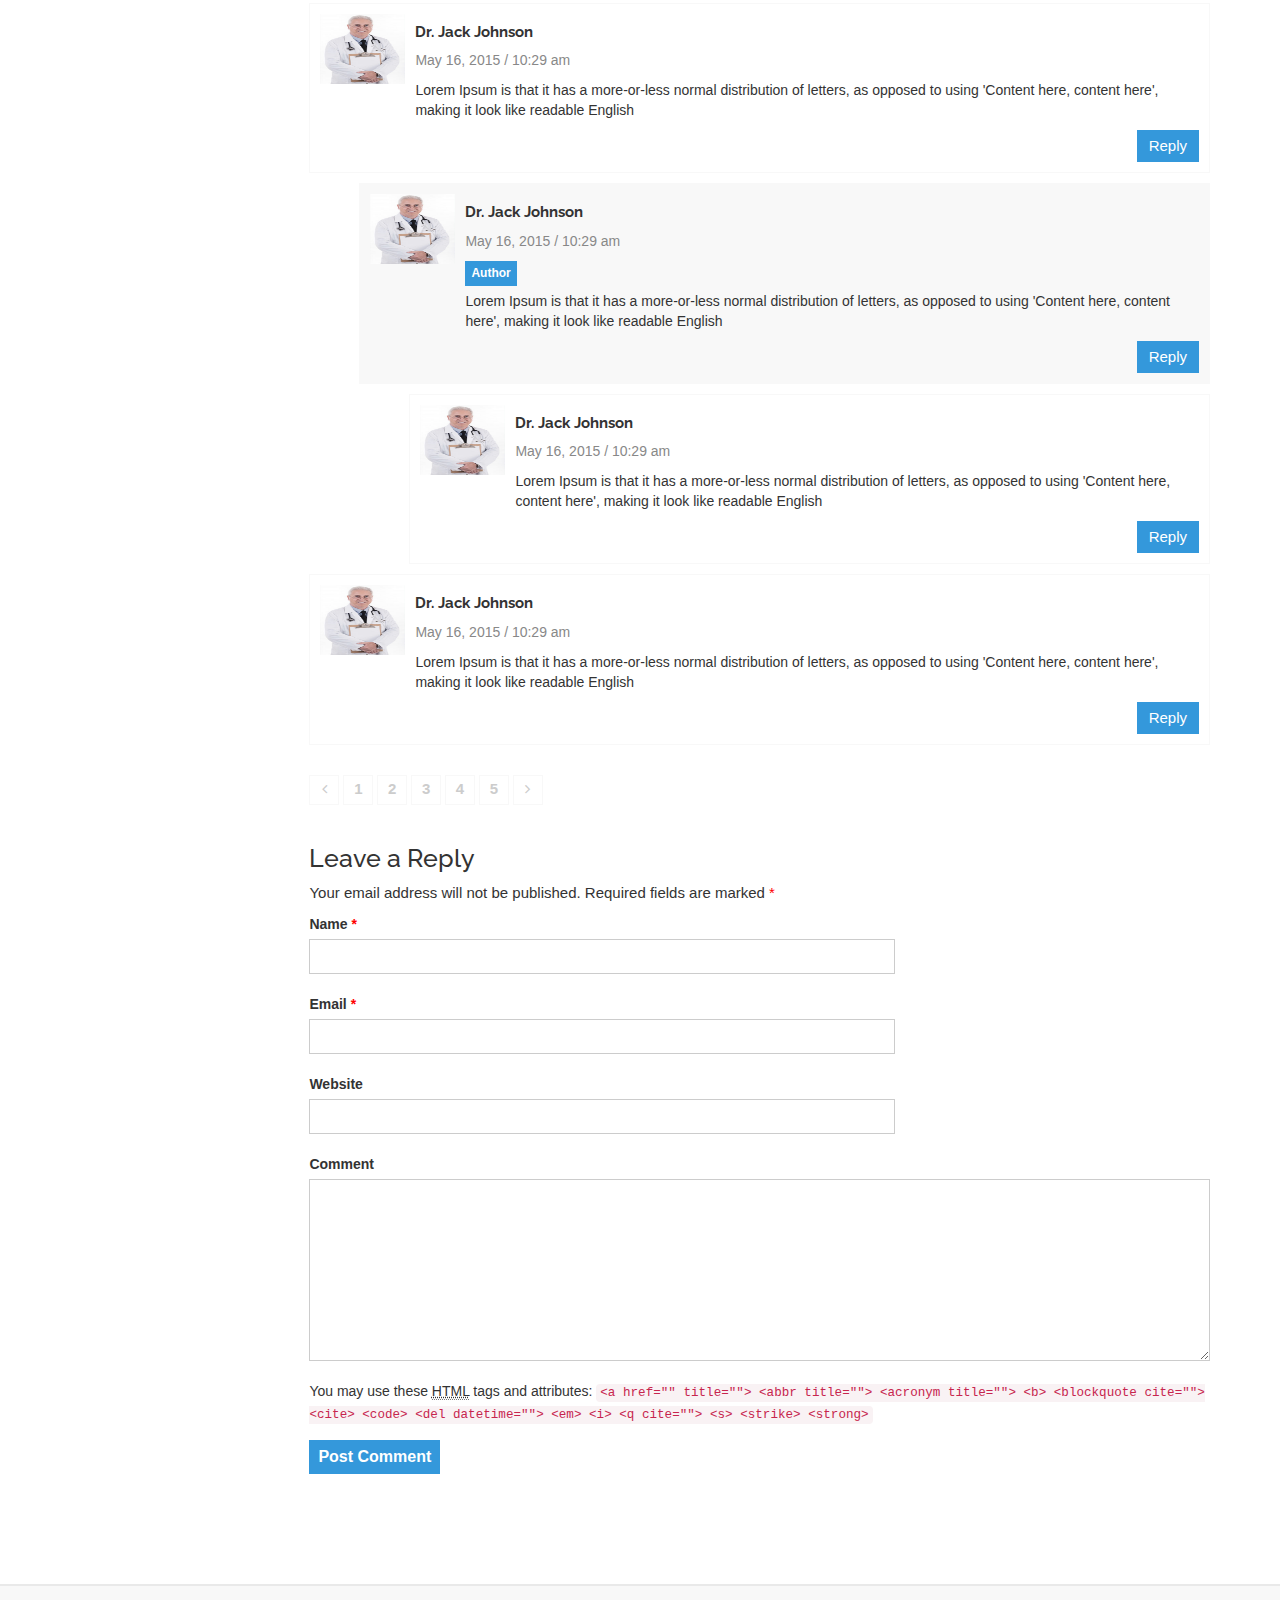
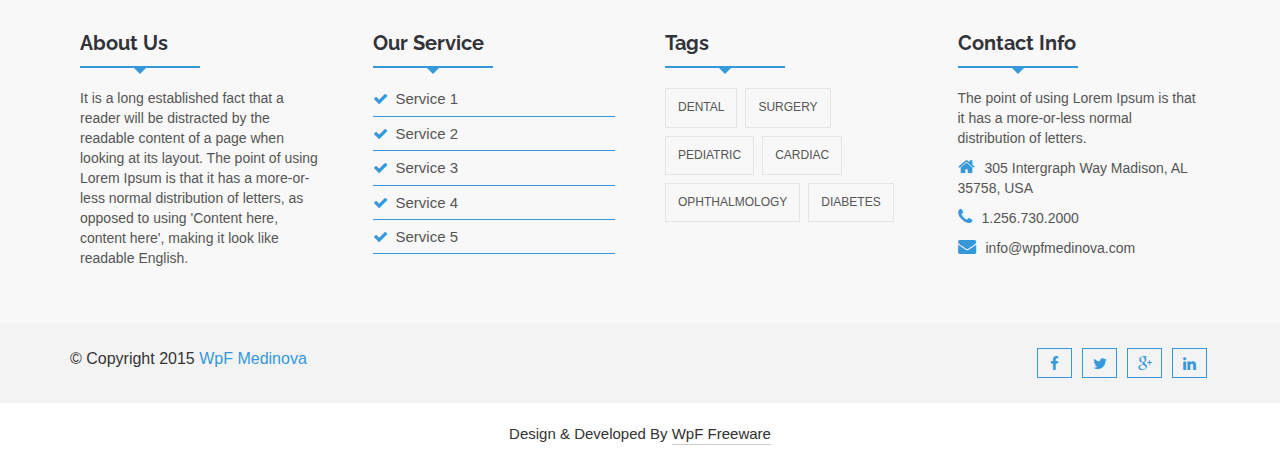
<file: blog-single.html>
<!DOCTYPE html>
<html lang="en">
  <head>
    <!--=============================================== 
    Template Design By WpFreeware Team.
    Author URI : http://www.wpfreeware.com/
    ====================================================-->

    <!-- Basic Page Needs
    ================================================== -->
    <meta charset="utf-8">
    <meta http-equiv="X-UA-Compatible" content="IE=edge">
     <title>WpF Medinova : Blog</title>

    <!-- Mobile Specific Metas
    ================================================== -->
    <meta name="viewport" content="width=device-width, initial-scale=1">

    <!-- Favicon -->
    <link rel="shortcut icon" type="image/icon" href="images/favicon.ico"/>

    <!-- CSS
    ================================================== -->       
    <!-- Bootstrap css file-->
    <link href="css/bootstrap.min.css" rel="stylesheet">
    <!-- Font awesome css file-->
    <link href="css/font-awesome.min.css" rel="stylesheet">       
    <!-- Default Theme css file -->
    <link id="switcher" href="css/themes/default-theme.css" rel="stylesheet">      
    <!-- Slick slider css file -->
    <link href="css/slick.css" rel="stylesheet"> 

    <!-- Main structure css file -->
    <link href="style.css" rel="stylesheet">
   
    <!-- Google fonts -->
    <link href='http://fonts.googleapis.com/css?family=Raleway' rel='stylesheet' type='text/css'>  
    <link href='http://fonts.googleapis.com/css?family=Habibi' rel='stylesheet' type='text/css'>   
    <link href='http://fonts.googleapis.com/css?family=Cinzel+Decorative:900' rel='stylesheet' type='text/css'>

    <!-- HTML5 shim and Respond.js for IE8 support of HTML5 elements and media queries -->
    <!-- WARNING: Respond.js doesn't work if you view the page via file:// -->
    <!--[if lt IE 9]>
      <script src="https://oss.maxcdn.com/html5shiv/3.7.2/html5shiv.min.js"></script>
      <script src="https://oss.maxcdn.com/respond/1.4.2/respond.min.js"></script>
    <![endif]--> 
  </head>
  <body>    
    <!-- BEGAIN PRELOADER -->
    <div id="preloader">
      <div id="status">&nbsp;</div>
    </div>
    <!-- END PRELOADER -->

    <!-- SCROLL TOP BUTTON -->
    <a class="scrollToTop" href="#"><i class="fa fa-heartbeat"></i></a>
    <!-- END SCROLL TOP BUTTON -->

    <!--=========== BEGIN HEADER SECTION ================-->
    <header id="header">
      <!-- BEGIN MENU -->
      <div class="menu_area">
        <nav class="navbar navbar-default navbar-fixed-top" role="navigation">  
          <div class="container">
            <div class="navbar-header">
              <!-- FOR MOBILE VIEW COLLAPSED BUTTON -->
              <button type="button" class="navbar-toggle collapsed" data-toggle="collapse" data-target="#navbar" aria-expanded="false" aria-controls="navbar">
                <span class="sr-only">Toggle navigation</span>
                <span class="icon-bar"></span>
                <span class="icon-bar"></span>
                <span class="icon-bar"></span>
              </button>

              <!-- LOGO -->              
              <!-- TEXT BASED LOGO -->
              <a class="navbar-brand" href="index.html"><i class="fa fa-heartbeat"></i>WpF <span>Medinova</span></a>              
              <!-- IMG BASED LOGO  -->
              <!--  <a class="navbar-brand" href="index.html"><img src="images/logo.png" alt="logo"></a>   -->     
                     
            </div>
            <div id="navbar" class="navbar-collapse collapse">
              <ul id="top-menu" class="nav navbar-nav navbar-right main-nav">
                <li><a href="index.html">Home</a></li>
                <li><a href="features.html">Features</a></li>
                <li><a href="about-us.html">About Us</a></li>
                <li class="dropdown">
                  <a href="#" class="dropdown-toggle" data-toggle="dropdown" role="button" aria-expanded="false">Service <span class="fa fa-angle-down"></span></a>
                  <ul class="dropdown-menu" role="menu">
                    <li><a href="medical-counseling.html">Medical Counseling</a></li>
                    <li><a href="medical-research.html">Medical Research</a></li>
                    <li><a href="blood-bank.html">Blood Bank</a></li>
                  </ul>
                </li>
                <li><a href="gallery.html">Gallery</a></li>
                <li class="dropdown active">
                  <a href="#" class="dropdown-toggle" data-toggle="dropdown">News <span class="fa fa-angle-down"></span></a>
                  <ul class="dropdown-menu" role="menu">
                    <li><a href="blog-archive.html">Blog Archive</a></li>
                    <li><a href="blog-archive-with-left-sidebar.html">Blog Archive with Left Sidebar</a></li>
                    <li><a href="blog-archive-with-right-sidebar.html">Blog Archive with Right Sidebar</a></li>
                    <li><a href="blog-single.html">Blog Single</a></li>
                    <li><a href="blog-single-with-left-sidebar.html">Blog Single with Left Sidebar</a></li>
                    <li><a href="blog-single-with-right-sidebar.html">Blog Single with Right Sidebar</a></li>           
                  </ul>
                </li>
                <li class="dropdown">
                  <a href="#" class="dropdown-toggle" data-toggle="dropdown" role="button" aria-expanded="false">Page <span class="fa fa-angle-down"></span></a>
                  <ul class="dropdown-menu" role="menu">
                    <li><a href="404.html">404 Page</a></li>
                    <li><a href="#">Link Two</a></li>
                    <li><a href="#">Link Three</a></li>               
                  </ul>
                </li>               
                <li><a href="contact.html">Contact</a></li>
              </ul>           
            </div><!--/.nav-collapse -->
          </div>     
        </nav>  
      </div>
      <!-- END MENU -->    
    </header>
    <!--=========== END HEADER SECTION ================-->

    <!--=========== START BLOG SECTION ================-->       
    <section id="blogArchive">      
      <div class="row">
        <div class="col-lg-12 col-md-12">
          <div class="blog-breadcrumbs-area">
            <div class="container">
              <div class="blog-breadcrumbs-left">
                <h2>Blog</h2>
              </div>
              <div class="blog-breadcrumbs-right">
                <ol class="breadcrumb">
                  <li>You are here</li>
                  <li><a href="#">Home</a></li>                  
                  <li class="active">Blog Single</li>
                </ol>
              </div>
            </div>
          </div>
        </div>        
      </div>
      <div class="row">
        <div class="col-lg-12 col-md-12">
          <div class="container">
            <div class="row">
              <div class="col-md-12 col-sm-12">
                <!-- Start Blog Archive Area -->
                <div class="blogArchive-area">
                  <div class="row">
                    <!-- Start Blog Content -->
                    <div class="col-md-12 col-sm-12">  
                      <div class="blog-content">
                        <!-- Start Single Blog -->
                        <div class="single-Blog">
                          <div class="single-blog-left">
                            <ul class="blog-comments-box">
                              <li>May <h2>10</h2>2015</li>
                              <li><span class="fa fa-eye"></span>1523</li>
                              <li><a href="#"><span class="fa fa-comments"></span>5</a></li>
                            </ul>
                          </div>
                          <div class="single-blog-right">
                            <div class="blog-img">
                              <figure class="blog-figure">
                               <a href="#"><img alt="img" src="images/9.jpg"></a>
                                <span class="image-effect"></span>
                              </figure>
                            </div>
                            <div class="blog-author">
                              <ul>
                                <li>By <a href="#">Dr. Smith</a></li>
                                <li>In <a href="#">Dental</a></li>
                                <li><span class="fa fa-tags"></span><a href="#">Dental</a> <a href="#">Surgery</a> <a href="#">Cardiac</a></li>
                              </ul>
                            </div>
                            <div class="blog-content blog-details">
                                <h2>Latest Trend Of Medical Dental Department</h2>                           
                              <p>It is a long established fact that a reader will be distracted by the readable content of a page when looking at its layout. The point of using Lorem Ipsum is that it has a more-or-less normal distribution of letters, as opposed to using 'Content here, content here', making it look like readable English. Many desktop publishing packages and web page editors now use Lorem Ipsum as their default model text, and a search for 'lorem ipsum' will uncover many web sites still in their infancy. Various versions have evolved over the years, sometimes by accident</p> 
                              <blockquote>                            
                                Duis erat purus, tincidunt vel ullamcorper ut, consequat tempus nibh. Proin condimentum risus ligula, dignissim mollis tortor hendrerit vel.
                              </blockquote>
                              <p>There are many variations of passages of Lorem Ipsum available, but the majority have suffered alteration in some form, by injected humour, or randomised words which don't look even slightly <a href="#">believable</a>.</p>
                              <p>It is a long established fact that a reader will be distracted by the readable content of a page when looking at its layout. The point of using Lorem Ipsum is that it has a more-or-less normal distribution of letters, as opposed to using 'Content here, content here', making it look like readable English. Many desktop publishing packages and web page editors now use Lorem Ipsum as their default model text, and a search for 'lorem ipsum' will uncover many web sites still in their infancy. Various versions have evolved over the years, sometimes by accident</p>
                              <a href="#">Link Text</a>
                              <h3>Tabel</h3> 
                              <table class="table table-hover">
                                <thead>
                                  <tr>
                                    <th>Sl</th>
                                    <th>First Name</th>
                                    <th>Last Name</th>
                                    <th>Username</th>
                                  </tr>
                                </thead>
                                <tbody>
                                  <tr>
                                    <th scope="row">1</th>
                                    <td>Smith</td>
                                    <td>Jacob</td>
                                    <td>Dan</td>
                                  </tr>
                                  <tr>
                                    <th scope="row">2</th>
                                    <td>Smith</td>
                                    <td>Jacob</td>
                                    <td>Dan</td>
                                  </tr>
                                  <tr>
                                    <th scope="row">3</th>
                                    <td>Smith</td>
                                    <td>Jacob</td>
                                    <td>Dan</td>
                                  </tr>
                                </tbody>
                              </table>
                              <h3>Order list</h3>
                              <ol>
                                <li>Lorem ipsum dolor sit amet</li>
                                <li>Consectetur adipiscing elit</li>
                                <li>Integer molestie lorem at massa</li>
                                <li>Facilisis in pretium nisl aliquet</li>
                                <li>Nulla volutpat aliquam velit</li>
                                <li>Faucibus porta lacus fringilla vel</li>
                                <li>Aenean sit amet erat nunc</li>
                                <li>Eget porttitor lorem</li>
                              </ol>
                              <h3>Check Box Example</h3>
                              <div class="checkbox">
                                <label>
                                  <input type="checkbox" value="">
                                  Option one is this and that&mdash;be sure to include why it's great
                                </label>
                              </div>
                              <div class="checkbox disabled">
                                <label>
                                  <input type="checkbox" value="" disabled>
                                  Option two is disabled
                                </label>
                              </div>
                              <h3>Radio Option</h3>
                              <div class="radio">
                                <label>
                                  <input type="radio" name="optionsRadios" id="optionsRadios1" value="option1" checked>
                                  Option one is this and that&mdash;be sure to include why it's great
                                </label>
                              </div>
                              <div class="radio">
                                <label>
                                  <input type="radio" name="optionsRadios" id="optionsRadios2" value="option2">
                                  Option two can be something else and selecting it will deselect option one
                                </label>
                              </div>
                              <div class="radio disabled">
                                <label>
                                  <input type="radio" name="optionsRadios" id="optionsRadios3" value="option3" disabled>
                                  Option three is disabled
                                </label>
                              </div>
                              <h3>This is example of H3</h3>
                              <h4>This is example of H4</h4>
                              <h5>This is example of H5</h5>
                              <h6>This is example of H6</h6>
                              <ul>
                               <li><i class="fa fa-check"></i>There are many variations of passages of Lorem Ipsum available, but the majority have suffered alteration in some form</li>
                               <li><i class="fa fa-check"></i>Lorem Ipsum generators</li>
                               <li><i class="fa fa-check"></i>There are many variations of passages</li>
                               <li><i class="fa fa-check"></i>The uses a dictionary of over 200 Latin words</li>
                               <li><i class="fa fa-check"></i>Proin condimentum risus ligula</li>
                              </ul>
                              <!-- Start Social Share-->
                              <div class="social-share">
                               <h3>Share is Awesome</h3>
                               <ul>
                                 <li><a href="#"><span class="fa fa-facebook"></span></a></li>
                                 <li><a href="#"><span class="fa fa-twitter"></span></a></li>
                                 <li><a href="#"><span class="fa fa-pinterest"></span></a></li>
                                 <li><a href="#"><span class="fa fa-google-plus"></span></a></li>
                                 <li><a href="#"><span class="fa fa-linkedin"></span></a></li>
                               </ul>
                             </div>
                             <!-- Start Post Navigation -->
                             <div class="post-navigation">
                               <div class="postnav-left">
                                 <a class="prev-icon" href="#"><span class="fa fa-angle-left"></span></a>
                                 <h4 class="navg-title">Previous Title Text</h4>
                               </div>
                               <div class="postnav-right">
                                 <a class="next-icon" href="#"><span class="fa fa-angle-right"></span>
                                 </a>
                                 <h4 class="navg-title">Next Title Text</h4>
                               </div>
                             </div>
                              <!-- Start Post Author -->
                              <div class="post-author">
                                <h3>About Author</h3>
                                <div class="media">
                                  <div class="media-left">
                                    <a class="news-img" href="#">
                                      <img class="media-object" src="images/doctor-2.jpg" alt="img">
                                    </a>
                                  </div>
                                  <div class="media-body">
                                     <a class="author-name" href="#">Dr. Jack Johnson</a>
                                     <p>Lorem Ipsum is that it has a more-or-less normal distribution of letters, as opposed to using 'Content here, content here', making it look like readable English</p>
                                     <a href="#" class="author-morepost">View more post</a>
                                  </div>
                                </div>
                              </div>
                              <!-- Start Similar News -->
                              <div class="similar-post">
                                <h2>Similar News  </h2>
                                 <div class="row">
                                    <div class="col-md-6 col-sm-6">
                                      <div class="media">
                                          <div class="media-left">
                                            <a class="news-img" href="#">
                                              <img class="media-object" src="images/small-blog-img1.jpg" alt="img">
                                            </a>
                                          </div>
                                          <div class="media-body">
                                           <a href="blog-single.html">Dummy text of the Medical Post</a>
                                           <span class="feed-date">27.02.15</span>
                                          </div>
                                      </div>
                                    </div>
                                    <div class="col-md-6 col-sm-6">
                                      <div class="media">
                                        <div class="media-left">
                                          <a class="news-img" href="#">
                                            <img class="media-object" src="images/small-blog-img1.jpg" alt="img">
                                          </a>
                                        </div>
                                        <div class="media-body">
                                         <a href="blog-single.html">Dummy text of the Medical Post</a>
                                         <span class="feed-date">27.02.15</span>
                                        </div>
                                      </div>
                                    </div>
                                    <div class="col-md-6 col-sm-6">
                                      <div class="media">
                                          <div class="media-left">
                                            <a class="news-img" href="#">
                                              <img class="media-object" src="images/small-blog-img1.jpg" alt="img">
                                            </a>
                                          </div>
                                          <div class="media-body">
                                           <a href="blog-single.html">Dummy text of the Medical Post</a>
                                           <span class="feed-date">27.02.15</span>
                                          </div>
                                      </div>
                                    </div>
                                    <div class="col-md-6 col-sm-6">
                                      <div class="media">
                                        <div class="media-left">
                                          <a class="news-img" href="#">
                                            <img class="media-object" src="images/small-blog-img1.jpg" alt="img">
                                          </a>
                                        </div>
                                        <div class="media-body">
                                         <a href="blog-single.html">Dummy text of the Medical Post</a>
                                         <span class="feed-date">27.02.15</span>
                                        </div>
                                      </div>
                                   </div>
                                  </div>
                                </div>
                              </div>
                              <!-- Start Comments  -->
                              <div class="comments-area">
                                <h3 class="comments-title">5 Comments</h3>
                                <div class="comments">
                                  <ul class="commentlist">
                                    <li>
                                      <div class="media">
                                        <div class="media-left">    
                                            <img alt="img" src="images/doctor-2.jpg" class="media-object news-img">      
                                        </div>
                                        <div class="media-body">
                                         <h4 class="author-name">Dr. Jack Johnson</h4>
                                         <span class="comments-date"> May 16, 2015 / 10:29 am</span>
                                         <p>Lorem Ipsum is that it has a more-or-less normal distribution of letters, as opposed to using 'Content here, content here', making it look like readable English</p>
                                         <a class="reply-btn" href="#">Reply</a>
                                        </div>
                                      </div>
                                    </li>
                                    <li>
                                      <div class="media">
                                        <div class="media-left">    
                                            <img alt="img" src="images/doctor-2.jpg" class="media-object news-img">      
                                        </div>
                                        <div class="media-body">
                                         <h4 class="author-name">Dr. Jack Johnson</h4>
                                         <span class="comments-date"> May 16, 2015 / 10:29 am</span>
                                         <p>Lorem Ipsum is that it has a more-or-less normal distribution of letters, as opposed to using 'Content here, content here', making it look like readable English</p>
                                         <a class="reply-btn" href="#">Reply</a>
                                        </div>
                                      </div>
                                    </li>
                                    <ul class="children">
                                      <li class="author-comments">
                                        <div class="media">
                                          <div class="media-left">    
                                              <img alt="img" src="images/doctor-2.jpg" class="media-object news-img">      
                                          </div>
                                          <div class="media-body">
                                           <h4 class="author-name">Dr. Jack Johnson</h4>
                                           <span class="comments-date"> May 16, 2015 / 10:29 am</span>
                                           <span class="author-tag">Author</span>
                                           <p>Lorem Ipsum is that it has a more-or-less normal distribution of letters, as opposed to using 'Content here, content here', making it look like readable English</p>
                                           <a class="reply-btn" href="#">Reply</a>
                                          </div>
                                        </div>
                                      </li>
                                      <ul class="children">
                                        <li>
                                          <div class="media">
                                            <div class="media-left">    
                                                <img alt="img" src="images/doctor-2.jpg" class="media-object news-img">      
                                            </div>
                                            <div class="media-body">
                                             <h4 class="author-name">Dr. Jack Johnson</h4>
                                             <span class="comments-date"> May 16, 2015 / 10:29 am</span>
                                             <p>Lorem Ipsum is that it has a more-or-less normal distribution of letters, as opposed to using 'Content here, content here', making it look like readable English</p>
                                             <a class="reply-btn" href="#">Reply</a>
                                            </div>
                                          </div>
                                        </li>
                                      </ul>
                                    </ul>
                                    <li>
                                      <div class="media">
                                        <div class="media-left">    
                                            <img alt="img" src="images/doctor-2.jpg" class="media-object news-img">      
                                        </div>
                                        <div class="media-body">
                                         <h4 class="author-name">Dr. Jack Johnson</h4>
                                         <span class="comments-date"> May 16, 2015 / 10:29 am</span>
                                         <p>Lorem Ipsum is that it has a more-or-less normal distribution of letters, as opposed to using 'Content here, content here', making it look like readable English</p>
                                         <a class="reply-btn" href="#">Reply</a>
                                        </div>
                                      </div>
                                    </li>
                                  </ul>
                                </div>
                              </div>
                              <!-- start Comments navigation -->
                              <nav>
                                <ul class="comments-pagination">
                                  <li>
                                    <a aria-label="Previous" href="#">
                                      <span class="fa fa-angle-left"></span>
                                    </a>
                                  </li>
                                  <li><a href="#">1</a></li>
                                  <li><a href="#">2</a></li>
                                  <li><a href="#">3</a></li>
                                  <li><a href="#">4</a></li>
                                  <li><a href="#">5</a></li>
                                  <li>
                                    <a aria-label="Next" href="#">
                                      <span class="fa fa-angle-right"></span>
                                    </a>
                                  </li>
                                </ul>
                              </nav>
                              <!-- Comments Responds -->
                              <div id="respond">
                                <h3 class="reply-title">Leave a Reply</h3>
                                <form id="commentform">
                                  <p class="comment-notes">
                                    Your email address will not be published. Required fields are marked <span class="required">*</span>
                                  </p>
                                  <p class="comment-form-author">
                                    <label for="author">Name <span class="required">*</span></label>
                                    <input type="text" required="required" size="30" value="" name="author">
                                  </p>
                                  <p class="comment-form-email">
                                    <label for="email">Email <span class="required">*</span></label>
                                    <input type="email" required="required" aria-required="true" value="" name="email">
                                  </p>
                                  <p class="comment-form-url">
                                    <label for="url">Website</label>
                                    <input type="url" value="" name="url">
                                  </p>
                                  <p class="comment-form-comment">
                                    <label for="comment">Comment</label>
                                    <textarea required="required" aria-required="true" rows="8" cols="45" name="comment"></textarea>
                                  </p>
                                  <p class="form-allowed-tags">
                                    You may use these <abbr title="HyperText Markup Language">HTML</abbr> tags and attributes:  <code>&lt;a href="" title=""&gt; &lt;abbr title=""&gt; &lt;acronym title=""&gt; &lt;b&gt; &lt;blockquote cite=""&gt; &lt;cite&gt; &lt;code&gt; &lt;del datetime=""&gt; &lt;em&gt; &lt;i&gt; &lt;q cite=""&gt; &lt;s&gt; &lt;strike&gt; &lt;strong&gt; </code>
                                  </p>
                                  <p class="form-submit">
                                    <input type="submit" value="Post Comment" class="submit" name="submit">
                                  </p>        
                                </form>
                              </div>                            
                            </div>
                          </div>
                        </div>                     
                      </div>
                    </div>                   
                  </div>
                </div>
              </div>
            </div>
          </div>
        </div>
      </div>
    </section>
    <!--=========== END BLOG SECTION ================-->
    
    <!--=========== Start Footer SECTION ================-->
    <footer id="footer">
      <!-- Start Footer Top -->
      <div class="footer-top">
        <div class="container">
          <div class="row">
            <div class="col-lg-3 col-md-3 col-sm-3">
              <div class="single-footer-widget">
                <div class="section-heading">
                <h2>About Us</h2>
                <div class="line"></div>
              </div>           
              <p>It is a long established fact that a reader will be distracted by the readable content of a page when looking at its layout. The point of using Lorem Ipsum is that it has a more-or-less normal distribution of letters, as opposed to using 'Content here, content here', making it look like readable English.</p>
              </div>
            </div>
            <div class="col-lg-3 col-md-3 col-sm-3">
              <div class="single-footer-widget">
                <div class="section-heading">
                <h2>Our Service</h2>
                <div class="line"></div>
              </div>
              <ul class="footer-service">
                <li><a href="#"><span class="fa fa-check"></span>Service 1</a></li>
                <li><a href="#"><span class="fa fa-check"></span>Service 2</a></li>
                <li><a href="#"><span class="fa fa-check"></span>Service 3</a></li>
                <li><a href="#"><span class="fa fa-check"></span>Service 4</a></li>
                <li><a href="#"><span class="fa fa-check"></span>Service 5</a></li>
              </ul>
              </div>
            </div>
            <div class="col-lg-3 col-md-3 col-sm-3">
              <div class="single-footer-widget">
                <div class="section-heading">
                <h2>Tags</h2>
                <div class="line"></div>
              </div>
                <ul class="tag-nav">
                  <li><a href="#">Dental</a></li>
                  <li><a href="#">Surgery</a></li>
                  <li><a href="#">Pediatric</a></li>
                  <li><a href="#">Cardiac</a></li>
                  <li><a href="#">Ophthalmology</a></li>
                  <li><a href="#">Diabetes</a></li>
                </ul>
              </div>
            </div>
            <div class="col-lg-3 col-md-3 col-sm-3">
              <div class="single-footer-widget">
                <div class="section-heading">
                <h2>Contact Info</h2>
                <div class="line"></div>
              </div>
              <p>The point of using Lorem Ipsum is that it has a more-or-less normal distribution of letters.</p>
              <address class="contact-info">
                <p><span class="fa fa-home"></span>305 Intergraph Way
                Madison, AL 35758, USA</p>
                <p><span class="fa fa-phone"></span>1.256.730.2000</p>
                <p><span class="fa fa-envelope"></span>info@wpfmedinova.com</p>
              </address>
              </div>
            </div>
          </div>
        </div>
      </div>
      <!-- Start Footer Middle -->
      <div class="footer-middle">
        <div class="container">
          <div class="row">
          <div class="col-lg-6 col-md-6 col-sm-6 col-xs-12">
            <div class="footer-copyright">
              <p>&copy; Copyright 2015 <a href="index.html">WpF Medinova</a></p>
            </div>
          </div>
          <div class="col-lg-6 col-md-6 col-sm-6 col-xs-12">
            <div class="footer-social">              
                <a href="#"><span class="fa fa-facebook"></span></a>
                <a href="#"><span class="fa fa-twitter"></span></a>
                <a href="#"><span class="fa fa-google-plus"></span></a>
                <a href="#"><span class="fa fa-linkedin"></span></a>     
            </div>
          </div>
        </div>
        </div>
      </div>
      <!-- Start Footer Bottom -->
      <div class="footer-bottom">
        <div class="container">
          <div class="row">
            <div class="col-md-12">
              <p>Design & Developed By <a rel="nofollow" href="http://www.wpfreeware.com/">WpF Freeware</a></p>
            </div>
          </div>
        </div>
      </div>
    </footer>
    <!--=========== End Footer SECTION ================-->

    <!-- jQuery Library  -->
    <script src="js/jquery.js"></script>    
    <!-- Bootstrap default js -->
    <script src="js/bootstrap.min.js"></script>
    <!-- slick slider -->
    <script src="js/slick.min.js"></script>    
    <script type="text/javascript" src="js/modernizr.custom.79639.js"></script>     
    <!-- counter -->
   <script src="js/waypoints.min.js"></script>
    <script src="js/jquery.counterup.min.js"></script>
    <!-- Doctors hover effect -->
    <script src="js/snap.svg-min.js"></script>
    <script src="js/hovers.js"></script>
    
    <!-- Custom JS -->
    <script src="js/custom.js"></script>
     
  </body>
</html>
</file>
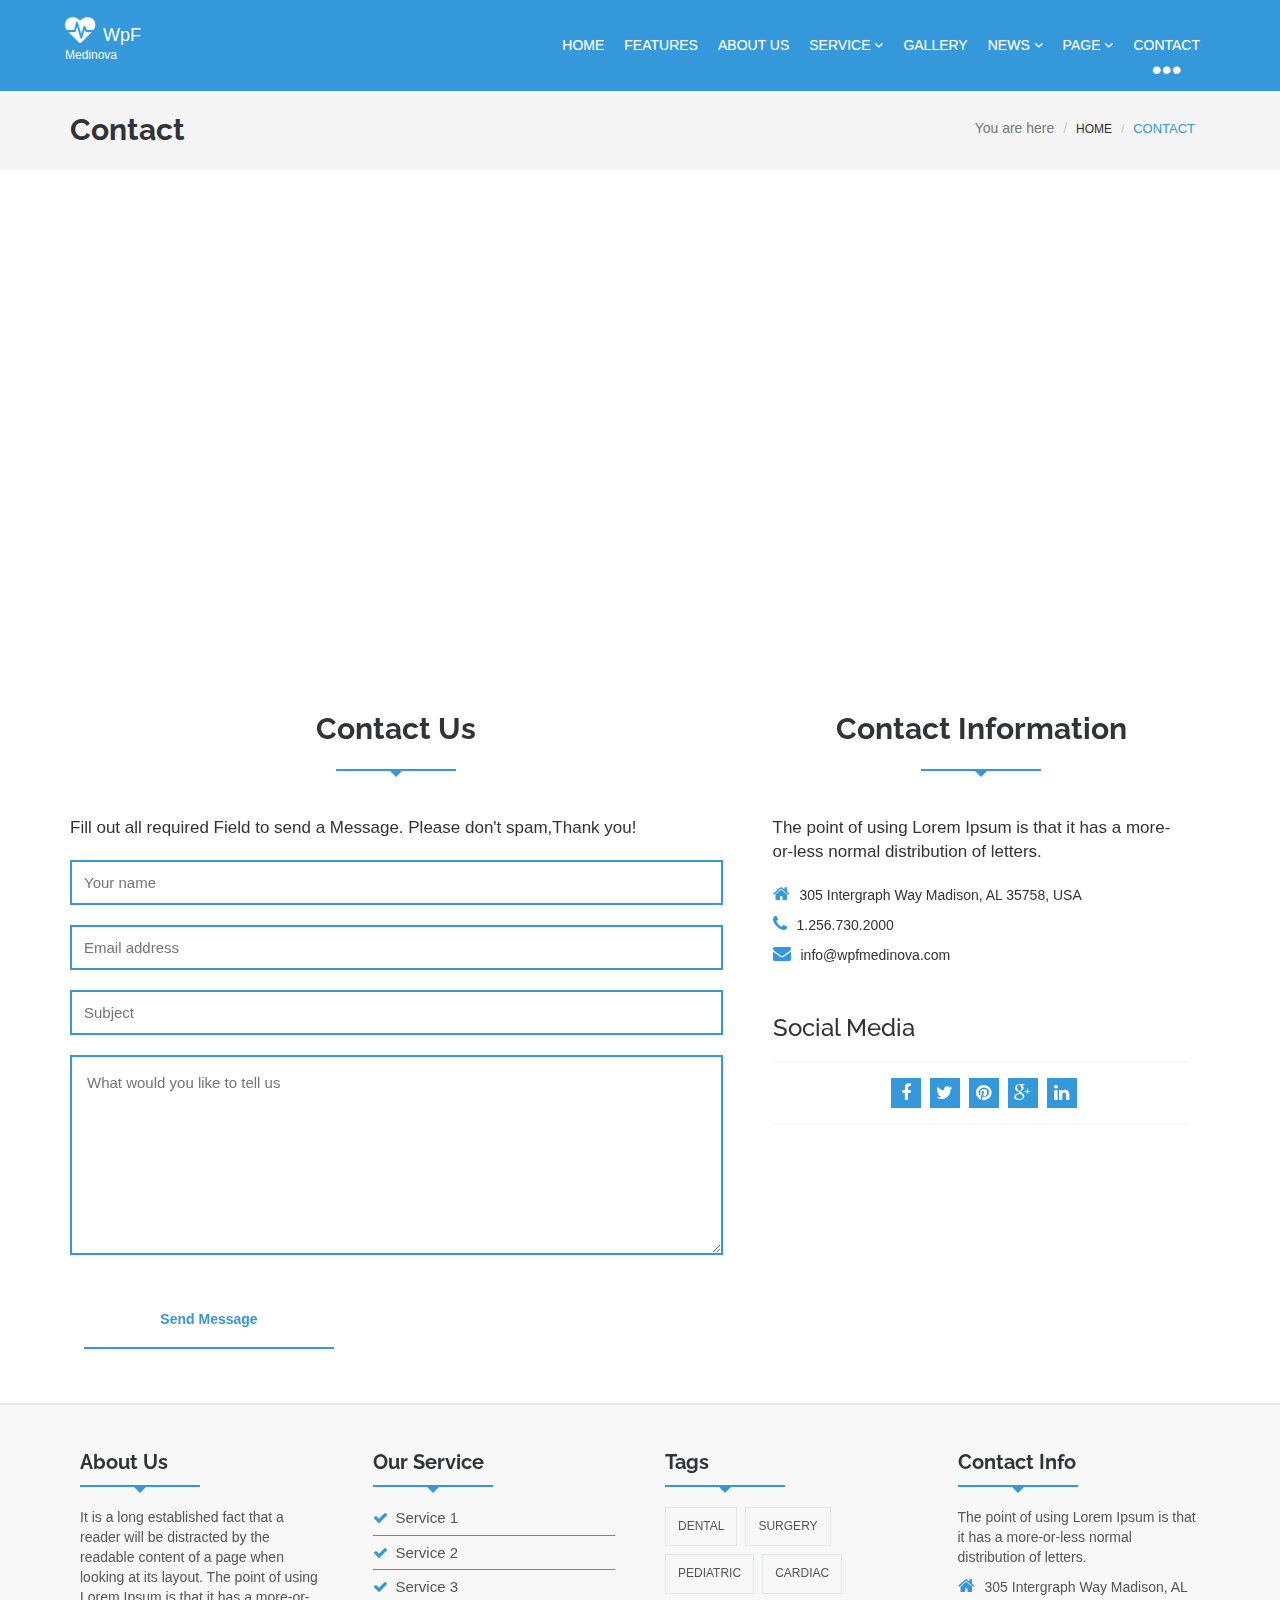
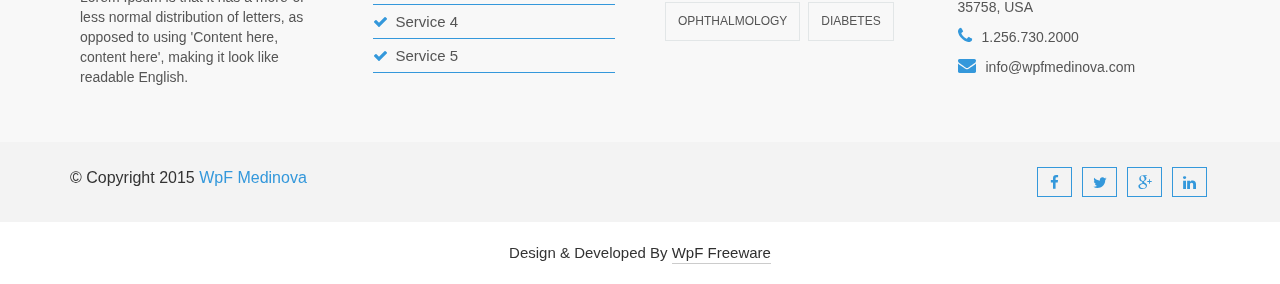
<file: contact.html>
<!DOCTYPE html>
<html lang="en">
  <head>
    <!--=============================================== 
    Template Design By WpFreeware Team.
    Author URI : http://www.wpfreeware.com/
    ====================================================-->

    <!-- Basic Page Needs
    ================================================== -->
    <meta charset="utf-8">
    <meta http-equiv="X-UA-Compatible" content="IE=edge">
     <title>WpF Medinova : Contact</title>

    <!-- Mobile Specific Metas
    ================================================== -->
    <meta name="viewport" content="width=device-width, initial-scale=1">

    <!-- Favicon -->
    <link rel="shortcut icon" type="image/icon" href="images/favicon.ico"/>

    <!-- CSS
    ================================================== -->       
    <!-- Bootstrap css file-->
    <link href="css/bootstrap.min.css" rel="stylesheet">
    <!-- Font awesome css file-->
    <link href="css/font-awesome.min.css" rel="stylesheet">       
    <!-- Default Theme css file -->
    <link id="switcher" href="css/themes/default-theme.css" rel="stylesheet">      
    <!-- Slick slider css file -->
    <link href="css/slick.css" rel="stylesheet"> 
    <!-- Photo Swipe Image Gallery -->     
    <link rel='stylesheet prefetch' href='css/photoswipe.css'>
    <link rel='stylesheet prefetch' href='css/default-skin.css'>    

    <!-- Main structure css file -->
    <link href="style.css" rel="stylesheet">
   
    <!-- Google fonts -->
    <link href='http://fonts.googleapis.com/css?family=Raleway' rel='stylesheet' type='text/css'>  
    <link href='http://fonts.googleapis.com/css?family=Habibi' rel='stylesheet' type='text/css'>  
    <link href='http://fonts.googleapis.com/css?family=Cinzel+Decorative:900' rel='stylesheet' type='text/css'>

    <!-- HTML5 shim and Respond.js for IE8 support of HTML5 elements and media queries -->
    <!-- WARNING: Respond.js doesn't work if you view the page via file:// -->
    <!--[if lt IE 9]>
      <script src="https://oss.maxcdn.com/html5shiv/3.7.2/html5shiv.min.js"></script>
      <script src="https://oss.maxcdn.com/respond/1.4.2/respond.min.js"></script>
    <![endif]--> 
  </head>
  <body>    
    <!-- BEGAIN PRELOADER -->
    <div id="preloader">
      <div id="status">&nbsp;</div>
    </div>
    <!-- END PRELOADER -->

    <!-- SCROLL TOP BUTTON -->
    <a class="scrollToTop" href="#"><i class="fa fa-heartbeat"></i></a>
    <!-- END SCROLL TOP BUTTON -->

    <!--=========== BEGIN HEADER SECTION ================-->
    <header id="header">
      <!-- BEGIN MENU -->
      <div class="menu_area">
        <nav class="navbar navbar-default navbar-fixed-top" role="navigation">  
          <div class="container">
            <div class="navbar-header">
              <!-- FOR MOBILE VIEW COLLAPSED BUTTON -->
              <button type="button" class="navbar-toggle collapsed" data-toggle="collapse" data-target="#navbar" aria-expanded="false" aria-controls="navbar">
                <span class="sr-only">Toggle navigation</span>
                <span class="icon-bar"></span>
                <span class="icon-bar"></span>
                <span class="icon-bar"></span>
              </button>

              <!-- LOGO -->              
              <!-- TEXT BASED LOGO -->
              <a class="navbar-brand" href="index.html"><i class="fa fa-heartbeat"></i>WpF <span>Medinova</span></a>              
              <!-- IMG BASED LOGO  -->
              <!--  <a class="navbar-brand" href="index.html"><img src="images/logo.png" alt="logo"></a>   -->     
                     
            </div>
            <div id="navbar" class="navbar-collapse collapse">
              <ul id="top-menu" class="nav navbar-nav navbar-right main-nav">
                <li><a href="index.html">Home</a></li>
                <li><a href="features.html">Features</a></li>
                <li><a href="about-us.html">About Us</a></li>
                <li class="dropdown">
                  <a href="#" class="dropdown-toggle" data-toggle="dropdown" role="button" aria-expanded="false">Service <span class="fa fa-angle-down"></span></a>
                  <ul class="dropdown-menu" role="menu">
                    <li><a href="medical-counseling.html">Medical Counseling</a></li>
                    <li><a href="medical-research.html">Medical Research</a></li>
                    <li><a href="blood-bank.html">Blood Bank</a></li>
                  </ul>
                </li>
                <li><a href="gallery.html">Gallery</a></li>
                <li class="dropdown">
                  <a href="#" class="dropdown-toggle" data-toggle="dropdown">News <span class="fa fa-angle-down"></span></a>
                  <ul class="dropdown-menu" role="menu">
                    <li><a href="blog-archive.html">Blog Archive</a></li>
                    <li><a href="blog-archive-with-left-sidebar.html">Blog Archive with Left Sidebar</a></li>
                    <li><a href="blog-archive-with-right-sidebar.html">Blog Archive with Right Sidebar</a></li>
                    <li><a href="blog-single.html">Blog Single</a></li>
                    <li><a href="blog-single-with-left-sidebar.html">Blog Single with Left Sidebar</a></li>
                    <li><a href="blog-single-with-right-sidebar.html">Blog Single with Right Sidebar</a></li>           
                  </ul>
                </li>
                <li class="dropdown">
                  <a href="#" class="dropdown-toggle" data-toggle="dropdown" role="button" aria-expanded="false">Page <span class="fa fa-angle-down"></span></a>
                  <ul class="dropdown-menu" role="menu">
                    <li><a href="404.html">404 Page</a></li>
                    <li><a href="#">Link Two</a></li>
                    <li><a href="#">Link Three</a></li>               
                  </ul>
                </li>               
                <li class="active"><a href="contact.html">Contact</a></li>
              </ul>           
            </div><!--/.nav-collapse -->
          </div>     
        </nav>  
      </div>
      <!-- END MENU -->    
    </header>
    <!--=========== END HEADER SECTION ================-->            
    <section id="blogArchive">      
      <div class="row">
        <div class="col-lg-12 col-md-12">
          <div class="blog-breadcrumbs-area">
            <div class="container">
              <div class="blog-breadcrumbs-left">
                <h2>Contact</h2>
              </div>
              <div class="blog-breadcrumbs-right">
                <ol class="breadcrumb">
                  <li>You are here</li>
                  <li><a href="#">Home</a></li>                  
                  <li class="active">Contact</li>
                </ol>
              </div>
            </div>
          </div>
        </div>        
      </div>      
    </section>    
    <!--=========== BEGIN Google Map SECTION ================-->
    <section id="googleMap">
      <iframe src="https://www.google.com/maps/embed?pb=!1m18!1m12!1m3!1d3281.297314036103!2d-86.74954699999999!3d34.672444999999996!2m3!1f0!2f0!3f0!3m2!1i1024!2i768!4f13.1!3m3!1m2!1s0x88626565a94cdb25%3A0x74c206053b6a97c9!2s305+Intergraph+Way%2C+Madison%2C+AL+35758%2C+USA!5e0!3m2!1sen!2sbd!4v1431591462160" width="100%" height="500" frameborder="0" style="border:0"></iframe>
    </section>
    <!--=========== END Google Map SECTION ================-->
    <section id="contact">
      <div class="container">
        <div class="row">
          <div class="col-lg-7 col-md-7 col-sm-6">
            <div class="contact-form">
              <div class="section-heading">
                <h2>Contact Us</h2>
                <div class="line"></div>
              </div>
              <p>Fill out all required Field to send a Message. Please don't spam,Thank you!</p>
              <form class="submitphoto_form">
                <input type="text" class="wp-form-control wpcf7-text" placeholder="Your name">
                <input type="mail" class="wp-form-control wpcf7-email" placeholder="Email address">          
                <input type="text" class="wp-form-control wpcf7-text" placeholder="Subject">
                <textarea class="wp-form-control wpcf7-textarea" cols="30" rows="10" placeholder="What would you like to tell us"></textarea>
               <button class="wpcf7-submit button--itzel" type="submit"><i class="button__icon fa fa-envelope"></i><span>Send Message</span></button>                
              </form>
            </div>
          </div>
          <div class="col-lg-5 col-md-5 col-sm-6">
            <div class="contact-address">
              <div class="section-heading">
                <h2>Contact Information</h2>
                <div class="line"></div>
              </div>
               <p>The point of using Lorem Ipsum is that it has a more-or-less normal distribution of letters.</p>
              <address class="contact-info">               
                <p><span class="fa fa-home"></span>305 Intergraph Way
                Madison, AL 35758, USA</p>
                <p><span class="fa fa-phone"></span>1.256.730.2000</p>
                <p><span class="fa fa-envelope"></span>info@wpfmedinova.com</p>
              </address>
              <h3>Social Media</h3>
              <div class="social-share">               
               <ul>
                 <li><a href="#"><span class="fa fa-facebook"></span></a></li>
                 <li><a href="#"><span class="fa fa-twitter"></span></a></li>
                 <li><a href="#"><span class="fa fa-pinterest"></span></a></li>
                 <li><a href="#"><span class="fa fa-google-plus"></span></a></li>
                 <li><a href="#"><span class="fa fa-linkedin"></span></a></li>
               </ul>
             </div>
            </div>
          </div>
        </div>
      </div>
    </section>

    <!--=========== Start Footer SECTION ================-->
    <footer id="footer">
      <!-- Start Footer Top -->
      <div class="footer-top">
        <div class="container">
          <div class="row">
            <div class="col-lg-3 col-md-3 col-sm-3">
              <div class="single-footer-widget">
                <div class="section-heading">
                <h2>About Us</h2>
                <div class="line"></div>
              </div>           
              <p>It is a long established fact that a reader will be distracted by the readable content of a page when looking at its layout. The point of using Lorem Ipsum is that it has a more-or-less normal distribution of letters, as opposed to using 'Content here, content here', making it look like readable English.</p>
              </div>
            </div>
            <div class="col-lg-3 col-md-3 col-sm-3">
              <div class="single-footer-widget">
                <div class="section-heading">
                <h2>Our Service</h2>
                <div class="line"></div>
              </div>
              <ul class="footer-service">
                <li><a href="#"><span class="fa fa-check"></span>Service 1</a></li>
                <li><a href="#"><span class="fa fa-check"></span>Service 2</a></li>
                <li><a href="#"><span class="fa fa-check"></span>Service 3</a></li>
                <li><a href="#"><span class="fa fa-check"></span>Service 4</a></li>
                <li><a href="#"><span class="fa fa-check"></span>Service 5</a></li>
              </ul>
              </div>
            </div>
            <div class="col-lg-3 col-md-3 col-sm-3">
              <div class="single-footer-widget">
                <div class="section-heading">
                <h2>Tags</h2>
                <div class="line"></div>
              </div>
                <ul class="tag-nav">
                  <li><a href="#">Dental</a></li>
                  <li><a href="#">Surgery</a></li>
                  <li><a href="#">Pediatric</a></li>
                  <li><a href="#">Cardiac</a></li>
                  <li><a href="#">Ophthalmology</a></li>
                  <li><a href="#">Diabetes</a></li>
                </ul>
              </div>
            </div>
            <div class="col-lg-3 col-md-3 col-sm-3">
              <div class="single-footer-widget">
                <div class="section-heading">
                <h2>Contact Info</h2>
                <div class="line"></div>
              </div>
              <p>The point of using Lorem Ipsum is that it has a more-or-less normal distribution of letters.</p>
              <address class="contact-info">
                <p><span class="fa fa-home"></span>305 Intergraph Way
                Madison, AL 35758, USA</p>
                <p><span class="fa fa-phone"></span>1.256.730.2000</p>
                <p><span class="fa fa-envelope"></span>info@wpfmedinova.com</p>
              </address>
              </div>
            </div>
          </div>
        </div>
      </div>
      <!-- Start Footer Middle -->
      <div class="footer-middle">
        <div class="container">
          <div class="row">
          <div class="col-lg-6 col-md-6 col-sm-6 col-xs-12">
            <div class="footer-copyright">
              <p>&copy; Copyright 2015 <a href="index.html">WpF Medinova</a></p>
            </div>
          </div>
          <div class="col-lg-6 col-md-6 col-sm-6 col-xs-12">
            <div class="footer-social">              
                <a href="#"><span class="fa fa-facebook"></span></a>
                <a href="#"><span class="fa fa-twitter"></span></a>
                <a href="#"><span class="fa fa-google-plus"></span></a>
                <a href="#"><span class="fa fa-linkedin"></span></a>     
            </div>
          </div>
        </div>
        </div>
      </div>
      <!-- Start Footer Bottom -->
      <div class="footer-bottom">
        <div class="container">
          <div class="row">
            <div class="col-md-12">
              <p>Design & Developed By <a rel="nofollow" href="http://www.wpfreeware.com/">WpF Freeware</a></p>
            </div>
          </div>
        </div>
      </div>
    </footer>
    <!--=========== End Footer SECTION ================-->

    <!-- jQuery Library  -->
    <script src="js/jquery.js"></script>    
    <!-- Bootstrap default js -->
    <script src="js/bootstrap.min.js"></script>
    <!-- slick slider -->
    <script src="js/slick.min.js"></script>    
    <script type="text/javascript" src="js/modernizr.custom.79639.js"></script>   
    <!-- counter -->
    <script src="js/waypoints.min.js"></script>
    <script src="js/jquery.counterup.min.js"></script>
    <!-- Doctors hover effect -->
    <script src="js/snap.svg-min.js"></script>
    <script src="js/hovers.js"></script>
    <!-- Photo Swipe Gallery Slider -->
    <script src='js/photoswipe.min.js'></script>
    <script src='js/photoswipe-ui-default.min.js'></script>    
    <script src="js/photoswipe-gallery.js"></script>

    <!-- Custom JS -->
    <script src="js/custom.js"></script>
     
  </body>
</html>
</file>
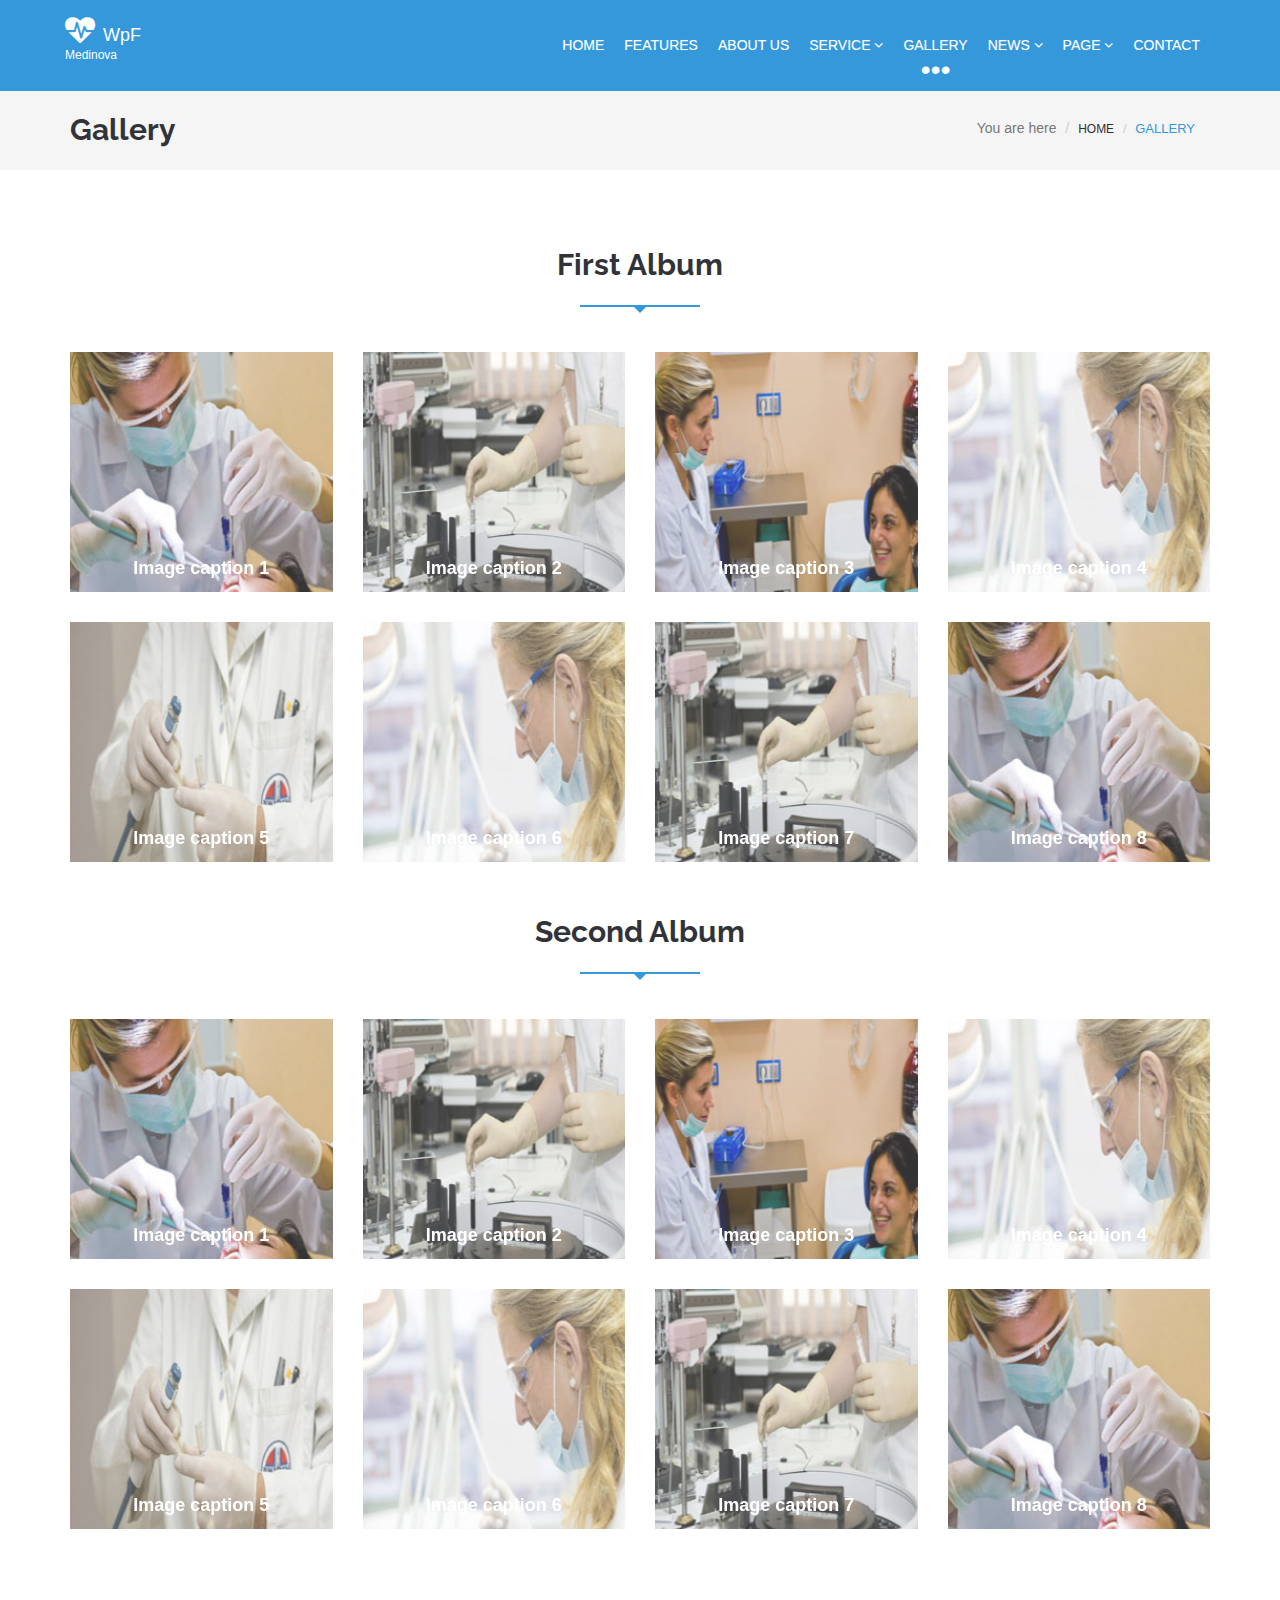
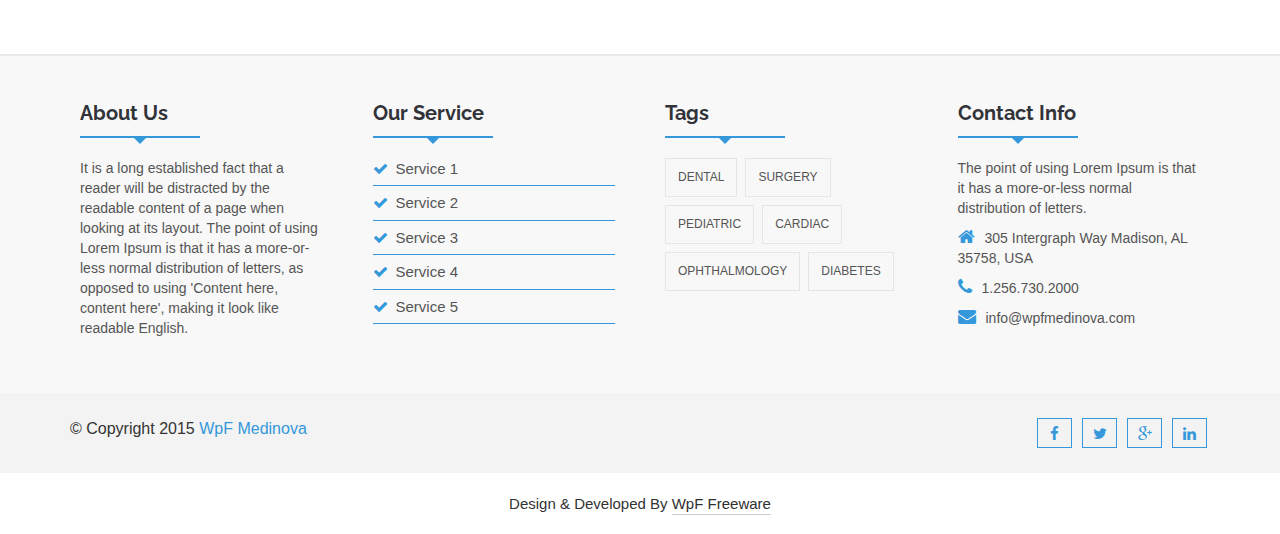
<file: gallery.html>
<!DOCTYPE html>
<html lang="en">
  <head>
    <!--=============================================== 
    Template Design By WpFreeware Team.
    Author URI : http://www.wpfreeware.com/
    ====================================================-->

    <!-- Basic Page Needs
    ================================================== -->
    <meta charset="utf-8">
    <meta http-equiv="X-UA-Compatible" content="IE=edge">
     <title>WpF Medinova : Gallery</title>

    <!-- Mobile Specific Metas
    ================================================== -->
    <meta name="viewport" content="width=device-width, initial-scale=1">

    <!-- Favicon -->
    <link rel="shortcut icon" type="image/icon" href="images/favicon.ico"/>

    <!-- CSS
    ================================================== -->       
    <!-- Bootstrap css file-->
    <link href="css/bootstrap.min.css" rel="stylesheet">
    <!-- Font awesome css file-->
    <link href="css/font-awesome.min.css" rel="stylesheet">       
    <!-- Default Theme css file -->
    <link id="switcher" href="css/themes/default-theme.css" rel="stylesheet">    
    <!-- Slick slider css file -->
    <link href="css/slick.css" rel="stylesheet"> 
    <!-- Photo Swipe Image Gallery -->     
    <link rel='stylesheet prefetch' href='css/photoswipe.css'>
    <link rel='stylesheet prefetch' href='css/default-skin.css'>    

    <!-- Main structure css file -->
    <link href="style.css" rel="stylesheet">
   
    <!-- Google fonts -->
    <link href='http://fonts.googleapis.com/css?family=Raleway' rel='stylesheet' type='text/css'>  
    <link href='http://fonts.googleapis.com/css?family=Habibi' rel='stylesheet' type='text/css'>   
    <link href='http://fonts.googleapis.com/css?family=Cinzel+Decorative:900' rel='stylesheet' type='text/css'>

    <!-- HTML5 shim and Respond.js for IE8 support of HTML5 elements and media queries -->
    <!-- WARNING: Respond.js doesn't work if you view the page via file:// -->
    <!--[if lt IE 9]>
      <script src="https://oss.maxcdn.com/html5shiv/3.7.2/html5shiv.min.js"></script>
      <script src="https://oss.maxcdn.com/respond/1.4.2/respond.min.js"></script>
    <![endif]--> 
  </head>
  <body>    
    <!-- BEGAIN PRELOADER -->
    <div id="preloader">
      <div id="status">&nbsp;</div>
    </div>
    <!-- END PRELOADER -->

    <!-- SCROLL TOP BUTTON -->
    <a class="scrollToTop" href="#"><i class="fa fa-heartbeat"></i></a>
    <!-- END SCROLL TOP BUTTON -->

    <!--=========== BEGIN HEADER SECTION ================-->
    <header id="header">
      <!-- BEGIN MENU -->
      <div class="menu_area">
        <nav class="navbar navbar-default navbar-fixed-top" role="navigation">  
          <div class="container">
            <div class="navbar-header">
              <!-- FOR MOBILE VIEW COLLAPSED BUTTON -->
              <button type="button" class="navbar-toggle collapsed" data-toggle="collapse" data-target="#navbar" aria-expanded="false" aria-controls="navbar">
                <span class="sr-only">Toggle navigation</span>
                <span class="icon-bar"></span>
                <span class="icon-bar"></span>
                <span class="icon-bar"></span>
              </button>

              <!-- LOGO -->              
              <!-- TEXT BASED LOGO -->
              <a class="navbar-brand" href="index.html"><i class="fa fa-heartbeat"></i>WpF <span>Medinova</span></a>              
              <!-- IMG BASED LOGO  -->
              <!--  <a class="navbar-brand" href="index.html"><img src="images/logo.png" alt="logo"></a>   -->     
                     
            </div>
            <div id="navbar" class="navbar-collapse collapse">
              <ul id="top-menu" class="nav navbar-nav navbar-right main-nav">
                <li><a href="index.html">Home</a></li>
                <li><a href="features.html">Features</a></li>
                <li><a href="about-us.html">About Us</a></li>
                <li class="dropdown">
                  <a href="#" class="dropdown-toggle" data-toggle="dropdown" role="button" aria-expanded="false">Service <span class="fa fa-angle-down"></span></a>
                  <ul class="dropdown-menu" role="menu">
                    <li><a href="medical-counseling.html">Medical Counseling</a></li>
                    <li><a href="medical-research.html">Medical Research</a></li>
                    <li><a href="blood-bank.html">Blood Bank</a></li>
                  </ul>
                </li>
                <li class="active"><a href="gallery.html">Gallery</a></li>
                <li class="dropdown">
                  <a href="#" class="dropdown-toggle" data-toggle="dropdown">News <span class="fa fa-angle-down"></span></a>
                  <ul class="dropdown-menu" role="menu">
                    <li><a href="blog-archive.html">Blog Archive</a></li>
                    <li><a href="blog-archive-with-left-sidebar.html">Blog Archive with Left Sidebar</a></li>
                    <li><a href="blog-archive-with-right-sidebar.html">Blog Archive with Right Sidebar</a></li>
                    <li><a href="blog-single.html">Blog Single</a></li>
                    <li><a href="blog-single-with-left-sidebar.html">Blog Single with Left Sidebar</a></li>
                    <li><a href="blog-single-with-right-sidebar.html">Blog Single with Right Sidebar</a></li>           
                  </ul>
                </li>
                <li class="dropdown">
                  <a href="#" class="dropdown-toggle" data-toggle="dropdown" role="button" aria-expanded="false">Page <span class="fa fa-angle-down"></span></a>
                  <ul class="dropdown-menu" role="menu">
                    <li><a href="404.html">404 Page</a></li>
                    <li><a href="#">Link Two</a></li>
                    <li><a href="#">Link Three</a></li>               
                  </ul>
                </li>               
                <li><a href="contact.html">Contact</a></li>
              </ul>           
            </div><!--/.nav-collapse -->
          </div>     
        </nav>  
      </div>
      <!-- END MENU -->    
    </header>
    <!--=========== END HEADER SECTION ================-->        
    <section id="blogArchive">      
      <div class="row">
        <div class="col-lg-12 col-md-12">
          <div class="blog-breadcrumbs-area">
            <div class="container">
              <div class="blog-breadcrumbs-left">
                <h2>Gallery</h2>
              </div>
              <div class="blog-breadcrumbs-right">
                <ol class="breadcrumb">
                  <li>You are here</li>
                  <li><a href="#">Home</a></li>                  
                  <li class="active">Gallery</li>
                </ol>
              </div>
            </div>
          </div>
        </div>        
      </div>      
    </section>    
    <!--=========== BEGIN GALLERY SECTION ================-->
    <section id="gallery">
      <div class="container">
        <div class="row">
          <div class="col-lg-12 col-md-12 col-sm-12">
            <div class="gallery-area">
              <!-- Start First Image Album  -->
              <div class="my-simple-gallery">
                <div class="section-heading">
                  <h2>First Album</h2>
                  <div class="line"></div>
                </div>
                <div class="row">
                  <figure itemprop="associatedMedia" class="col-lg-3 col-md-3 col-sm-4 col-xs-12">
                    <a class="gallery-iteam" href="images/gallery/gallery-large-1.jpg" itemprop="contentUrl" data-size="1024x1024">
                      <img src="images/gallery/gallery-small-1.jpg" itemprop="thumbnail" alt="Image description" />
                       <span class="image-effect"></span>
                    </a>                    
                    <figcaption itemprop="caption description">Image caption  1</figcaption>         
                  </figure>
                  
                  <figure itemprop="associatedMedia" class="col-lg-3 col-md-3 col-sm-4 col-xs-12">
                    <a class="gallery-iteam" href="images/gallery/gallery-large-2.jpg" itemprop="contentUrl" data-size="1024x1024">
                      <img src="images/gallery/gallery-small-2.jpg" itemprop="thumbnail" alt="Image description" />
                      <span class="image-effect"></span>
                    </a>
                    <figcaption itemprop="caption description">Image caption 2</figcaption>
                  </figure> 
                 
                  <figure itemprop="associatedMedia" class="col-lg-3 col-md-3 col-sm-4 col-xs-12">
                    <a class="gallery-iteam" href="images/gallery/gallery-large-3.jpg" itemprop="contentUrl" data-size="1024x683">
                      <img src="images/gallery/gallery-small-3.jpg" itemprop="thumbnail" alt="Image description" />
                      <span class="image-effect"></span>
                    </a>
                    <figcaption itemprop="caption description">Image caption 3</figcaption>
                  </figure>

                  <figure itemprop="associatedMedia" class="col-lg-3 col-md-3 col-sm-4 col-xs-12">
                    <a class="gallery-iteam" href="images/gallery/gallery-large-4.jpg" itemprop="contentUrl" data-size="1024x768">
                      <img src="images/gallery/gallery-small-4.jpg" itemprop="thumbnail" alt="Image description" />
                      <span class="image-effect"></span>
                  </a>
                    <figcaption itemprop="caption description">Image caption 4</figcaption>
                  </figure> 
                  <figure itemprop="associatedMedia" class="col-lg-3 col-md-3 col-sm-4 col-xs-12">
                    <a class="gallery-iteam" href="images/gallery/gallery-large-5.jpg" itemprop="contentUrl" data-size="1024x1024">
                      <img src="images/gallery/gallery-small-5.jpg" itemprop="thumbnail" alt="Image description" />
                       <span class="image-effect"></span>
                    </a>                    
                    <figcaption itemprop="caption description">Image caption  5</figcaption>         
                  </figure>
                  
                  <figure itemprop="associatedMedia" class="col-lg-3 col-md-3 col-sm-4 col-xs-12">
                    <a class="gallery-iteam" href="images/gallery/gallery-large-4.jpg" itemprop="contentUrl" data-size="1024x1024">
                      <img src="images/gallery/gallery-small-4.jpg" itemprop="thumbnail" alt="Image description" />
                      <span class="image-effect"></span>
                    </a>
                    <figcaption itemprop="caption description">Image caption 6</figcaption>
                  </figure> 
                 
                  <figure itemprop="associatedMedia" class="col-lg-3 col-md-3 col-sm-4 col-xs-12">
                    <a class="gallery-iteam" href="images/gallery/gallery-large-2.jpg" itemprop="contentUrl" data-size="1024x683">
                      <img src="images/gallery/gallery-small-2.jpg" itemprop="thumbnail" alt="Image description" />
                      <span class="image-effect"></span>
                    </a>
                    <figcaption itemprop="caption description">Image caption 7</figcaption>
                  </figure>

                  <figure itemprop="associatedMedia" class="col-lg-3 col-md-3 col-sm-4 col-xs-12">
                    <a class="gallery-iteam" href="images/gallery/gallery-large-1.jpg" itemprop="contentUrl" data-size="1024x768">
                      <img src="images/gallery/gallery-small-1.jpg" itemprop="thumbnail" alt="Image description" />
                      <span class="image-effect"></span>
                  </a>
                    <figcaption itemprop="caption description">Image caption 8</figcaption>
                  </figure>                 
                </div>
              </div>
              <!-- End First Image Album  -->

              <!-- Start Second Image Album  -->
              <div class="my-simple-gallery">
                <div class="section-heading">
                  <h2>Second Album</h2>
                  <div class="line"></div>
                </div>
                <div class="row">
                  <figure itemprop="associatedMedia" class="col-lg-3 col-md-3 col-sm-4 col-xs-12">
                    <a class="gallery-iteam" href="images/gallery/gallery-large-1.jpg" itemprop="contentUrl" data-size="1024x1024">
                      <img src="images/gallery/gallery-small-1.jpg" itemprop="thumbnail" alt="Image description" />
                       <span class="image-effect"></span>
                    </a>                    
                    <figcaption itemprop="caption description">Image caption  1</figcaption>         
                  </figure>
                  
                  <figure itemprop="associatedMedia" class="col-lg-3 col-md-3 col-sm-4 col-xs-12">
                    <a class="gallery-iteam" href="images/gallery/gallery-large-2.jpg" itemprop="contentUrl" data-size="1024x1024">
                      <img src="images/gallery/gallery-small-2.jpg" itemprop="thumbnail" alt="Image description" />
                      <span class="image-effect"></span>
                    </a>
                    <figcaption itemprop="caption description">Image caption 2</figcaption>
                  </figure> 
                 
                  <figure itemprop="associatedMedia" class="col-lg-3 col-md-3 col-sm-4 col-xs-12">
                    <a class="gallery-iteam" href="images/gallery/gallery-large-3.jpg" itemprop="contentUrl" data-size="1024x683">
                      <img src="images/gallery/gallery-small-3.jpg" itemprop="thumbnail" alt="Image description" />
                      <span class="image-effect"></span>
                    </a>
                    <figcaption itemprop="caption description">Image caption 3</figcaption>
                  </figure>

                  <figure itemprop="associatedMedia" class="col-lg-3 col-md-3 col-sm-4 col-xs-12">
                    <a class="gallery-iteam" href="images/gallery/gallery-large-4.jpg" itemprop="contentUrl" data-size="1024x768">
                      <img src="images/gallery/gallery-small-4.jpg" itemprop="thumbnail" alt="Image description" />
                      <span class="image-effect"></span>
                  </a>
                    <figcaption itemprop="caption description">Image caption 4</figcaption>
                  </figure> 
                  <figure itemprop="associatedMedia" class="col-lg-3 col-md-3 col-sm-4 col-xs-12">
                    <a class="gallery-iteam" href="images/gallery/gallery-large-5.jpg" itemprop="contentUrl" data-size="1024x1024">
                      <img src="images/gallery/gallery-small-5.jpg" itemprop="thumbnail" alt="Image description" />
                       <span class="image-effect"></span>
                    </a>                    
                    <figcaption itemprop="caption description">Image caption  5</figcaption>         
                  </figure>
                  
                  <figure itemprop="associatedMedia" class="col-lg-3 col-md-3 col-sm-4 col-xs-12">
                    <a class="gallery-iteam" href="images/gallery/gallery-large-4.jpg" itemprop="contentUrl" data-size="1024x1024">
                      <img src="images/gallery/gallery-small-4.jpg" itemprop="thumbnail" alt="Image description" />
                      <span class="image-effect"></span>
                    </a>
                    <figcaption itemprop="caption description">Image caption 6</figcaption>
                  </figure> 
                 
                  <figure itemprop="associatedMedia" class="col-lg-3 col-md-3 col-sm-4 col-xs-12">
                    <a class="gallery-iteam" href="images/gallery/gallery-large-2.jpg" itemprop="contentUrl" data-size="1024x683">
                      <img src="images/gallery/gallery-small-2.jpg" itemprop="thumbnail" alt="Image description" />
                      <span class="image-effect"></span>
                    </a>
                    <figcaption itemprop="caption description">Image caption 7</figcaption>
                  </figure>

                  <figure itemprop="associatedMedia" class="col-lg-3 col-md-3 col-sm-4 col-xs-12">
                    <a class="gallery-iteam" href="images/gallery/gallery-large-1.jpg" itemprop="contentUrl" data-size="1024x768">
                      <img src="images/gallery/gallery-small-1.jpg" itemprop="thumbnail" alt="Image description" />
                      <span class="image-effect"></span>
                  </a>
                    <figcaption itemprop="caption description">Image caption 8</figcaption>
                  </figure>                 
                </div>
              </div>
              <!-- End Second Image Album  -->

              <!-- This Section only for Lightbox view -->
              <!-- Root element of PhotoSwipe. Must have class pswp. -->
              <div class="pswp" tabindex="-1" role="dialog" aria-hidden="true">

                <!-- Background of PhotoSwipe. 
                     It's a separate element, as animating opacity is faster than rgba(). -->
                <div class="pswp__bg"></div>

                <!-- Slides wrapper with overflow:hidden. -->
                <div class="pswp__scroll-wrap">

                  <!-- Container that holds slides. PhotoSwipe keeps only 3 slides in DOM to save memory. -->
                  <!-- don't modify these 3 pswp__item elements, data is added later on. -->
                  <div class="pswp__container">
                      <div class="pswp__item"></div>
                      <div class="pswp__item"></div>
                      <div class="pswp__item"></div>
                  </div>

                  <!-- Default (PhotoSwipeUI_Default) interface on top of sliding area. Can be changed. -->
                  <div class="pswp__ui pswp__ui--hidden">
                    <div class="pswp__top-bar">

                        <!--  Controls are self-explanatory. Order can be changed. -->

                        <div class="pswp__counter"></div>

                        <button class="pswp__button pswp__button--close" title="Close (Esc)"></button>

                        <button class="pswp__button pswp__button--share" title="Share"></button>

                        <button class="pswp__button pswp__button--fs" title="Toggle fullscreen"></button>

                        <button class="pswp__button pswp__button--zoom" title="Zoom in/out"></button>

                        <!-- Preloader demo http://codepen.io/dimsemenov/pen/yyBWoR -->
                        <!-- element will get class pswp__preloader--active when preloader is running -->
                        <div class="pswp__preloader">
                            <div class="pswp__preloader__icn">
                              <div class="pswp__preloader__cut">
                                <div class="pswp__preloader__donut"></div>
                              </div>
                            </div>
                        </div>
                    </div>

                    <div class="pswp__share-modal pswp__share-modal--hidden pswp__single-tap">
                        <div class="pswp__share-tooltip"></div> 
                    </div>

                    <button class="pswp__button pswp__button--arrow--left" title="Previous (arrow left)">
                    </button>

                    <button class="pswp__button pswp__button--arrow--right" title="Next (arrow right)">
                    </button>

                    <div class="pswp__caption">
                        <div class="pswp__caption__center"></div>
                    </div>
                  </div>
                </div>
              </div>
            </div>
          </div>
        </div>
      </div>
    </section>
    <!--=========== END GALLERY SECTION ================-->

    <!--=========== Start Footer SECTION ================-->
    <footer id="footer">
      <!-- Start Footer Top -->
      <div class="footer-top">
        <div class="container">
          <div class="row">
            <div class="col-lg-3 col-md-3 col-sm-3">
              <div class="single-footer-widget">
                <div class="section-heading">
                <h2>About Us</h2>
                <div class="line"></div>
              </div>           
              <p>It is a long established fact that a reader will be distracted by the readable content of a page when looking at its layout. The point of using Lorem Ipsum is that it has a more-or-less normal distribution of letters, as opposed to using 'Content here, content here', making it look like readable English.</p>
              </div>
            </div>
            <div class="col-lg-3 col-md-3 col-sm-3">
              <div class="single-footer-widget">
                <div class="section-heading">
                <h2>Our Service</h2>
                <div class="line"></div>
              </div>
              <ul class="footer-service">
                <li><a href="#"><span class="fa fa-check"></span>Service 1</a></li>
                <li><a href="#"><span class="fa fa-check"></span>Service 2</a></li>
                <li><a href="#"><span class="fa fa-check"></span>Service 3</a></li>
                <li><a href="#"><span class="fa fa-check"></span>Service 4</a></li>
                <li><a href="#"><span class="fa fa-check"></span>Service 5</a></li>
              </ul>
              </div>
            </div>
            <div class="col-lg-3 col-md-3 col-sm-3">
              <div class="single-footer-widget">
                <div class="section-heading">
                <h2>Tags</h2>
                <div class="line"></div>
              </div>
                <ul class="tag-nav">
                  <li><a href="#">Dental</a></li>
                  <li><a href="#">Surgery</a></li>
                  <li><a href="#">Pediatric</a></li>
                  <li><a href="#">Cardiac</a></li>
                  <li><a href="#">Ophthalmology</a></li>
                  <li><a href="#">Diabetes</a></li>
                </ul>
              </div>
            </div>
            <div class="col-lg-3 col-md-3 col-sm-3">
              <div class="single-footer-widget">
                <div class="section-heading">
                <h2>Contact Info</h2>
                <div class="line"></div>
              </div>
              <p>The point of using Lorem Ipsum is that it has a more-or-less normal distribution of letters.</p>
              <address class="contact-info">
                <p><span class="fa fa-home"></span>305 Intergraph Way
                Madison, AL 35758, USA</p>
                <p><span class="fa fa-phone"></span>1.256.730.2000</p>
                <p><span class="fa fa-envelope"></span>info@wpfmedinova.com</p>
              </address>
              </div>
            </div>
          </div>
        </div>
      </div>
      <!-- Start Footer Middle -->
      <div class="footer-middle">
        <div class="container">
          <div class="row">
          <div class="col-lg-6 col-md-6 col-sm-6 col-xs-12">
            <div class="footer-copyright">
              <p>&copy; Copyright 2015 <a href="index.html">WpF Medinova</a></p>
            </div>
          </div>
          <div class="col-lg-6 col-md-6 col-sm-6 col-xs-12">
            <div class="footer-social">              
                <a href="#"><span class="fa fa-facebook"></span></a>
                <a href="#"><span class="fa fa-twitter"></span></a>
                <a href="#"><span class="fa fa-google-plus"></span></a>
                <a href="#"><span class="fa fa-linkedin"></span></a>     
            </div>
          </div>
        </div>
        </div>
      </div>
      <!-- Start Footer Bottom -->
      <div class="footer-bottom">
        <div class="container">
          <div class="row">
            <div class="col-md-12">
              <p>Design & Developed By <a rel="nofollow" href="http://www.wpfreeware.com/">WpF Freeware</a></p>
            </div>
          </div>
        </div>
      </div>
    </footer>
    <!--=========== End Footer SECTION ================-->

    <!-- jQuery Library  -->
    <script src="js/jquery.js"></script>   
    <!-- Bootstrap default js -->
    <script src="js/bootstrap.min.js"></script>
    <!-- slick slider -->
    <script src="js/slick.min.js"></script>    
    <script type="text/javascript" src="js/modernizr.custom.79639.js"></script>      
    <!-- counter -->
    <script src="js/waypoints.min.js"></script>
    <script src="js/jquery.counterup.min.js"></script>
    <!-- Doctors hover effect -->
    <script src="js/snap.svg-min.js"></script>
    <script src="js/hovers.js"></script>
    <!-- Photo Swipe Gallery Slider -->
    <script src='js/photoswipe.min.js'></script>
    <script src='js/photoswipe-ui-default.min.js'></script>    
    <script src="js/photoswipe-gallery.js"></script>

    <!-- Custom JS -->
    <script src="js/custom.js"></script>
     
  </body>
</html>
</file>
<file: css/themes/default-theme.css>
/*=======================================
Template Design By WpFreeware Team.
Author URI : http://www.wpfreeware.com/
========================================*/

.scrollToTop {
  background-color: #3498DB;
  border: 1px solid #3498DB;
}

.scrollToTop:hover,
.scrollToTop:focus,
.readmore_area a::before,
.sl-slider h2>strong,
.sl-slider p>strong,
.single-top-feature .readmore_area a span,
.service-icon-effect,
.service-icon .service-icon-effect:hover,
.single-service>h3 a:hover,
.single-service>h3 a:focus,
.whyChoose-right .media-heading,
.whyChoose-right .media:hover .media-icon,
.doctors-nav figcaption h2,
.testimonial-cotent>p span,
.testimonial-nav .slick-dots li.slick-active button::before,
.blog-comments-box li>h2,
.blog-comments-box li span,
.blog-author>ul>li a:hover,
.footer-service li>a:hover,
.footer-service li>a span,
.contact-info>p span,
.footer-copyright>p>a,
.blog-breadcrumbs-right .breadcrumb>li a:hover,
.blog-breadcrumbs-right .breadcrumb>.active,
.blog-details blockquote::before,
.blog-details blockquote::after,
.sidebar-widget p>a,
.sidebar-widget>ul li>a:hover,
.postnav-left:hover .navg-title,
.postnav-right:hover .navg-title,
.author-name:hover,
.similar-post .media-body a:hover,
.similar-post>h2,
.nav-tabs>li.active>a,
.nav-tabs>li.active>a:focus,
.nav-tabs>li.active>a:hover,
.button--itzel .button__icon,
.button--itzel>span,
#myModal .modal-title,
.form-submit input:hover,
.error-page-area h1,
.error-page-area h3 {
  color: #3498DB;
}

.navbar-default {
  background-color: #3498DB;
  border-color: #3498DB;
}

.navbar-default .navbar-nav>.active>a,
.navbar-default .navbar-nav>.active>a:focus,
.navbar-default .navbar-nav>.active>a:hover,
.navbar-default .navbar-nav>.open>a,
.navbar-default .navbar-nav>.open>a:focus,
.navbar-default .navbar-nav>.open>a:hover,
.dropdown-menu>li>a:hover,
.dropdown-menu>li>a:focus,
.dropdown-menu>.active>a,
.dropdown-menu>.active>a:focus,
.dropdown-menu>.active>a:hover,
.navbar-default .navbar-nav .open .dropdown-menu>li>a:hover,
.readmore_area a span,
.single-top-feature,
.single-top-feature .readmore_area a::before,
.testimonial-nav .slick-dots li.slick-active,
figure.blog-figure .image-effect::before,
.footer-middle,
.social-share ul li>a,
.custom-panel .panel-heading a,
.nav-tabs>li>a,
a.gallery-iteam .image-effect::before,
.comments-title::after,
.reply-btn,
.author-tag {
  background-color: #3498DB;
}

.navbar-right .dropdown-menu,
.navbar-nav .open .dropdown-menu,
.wp-form-control:focus {
  border: 1px solid #3498DB;
}

.navbar-right .dropdown-menu::before {
  border-left: 1px solid #3498DB;
  border-top: 1px solid #3498DB;
}

.nav-arrows span:hover {
  border-color: #3498DB;
  color: #3498DB;
}

.line {
  border-bottom: 2px solid #3498DB;
  background: none repeat scroll 0 0 transparent;
  height: 1px;
  margin: 0 auto 45px;
  padding: 5px;
  position: relative;
  width: 120px;
}

.line::after,
.line::before {
  border: medium solid transparent;
  content: " ";
  height: 0;
  left: 50%;
  pointer-events: none;
  position: absolute;
  top: 100%;
  width: 0;
}

.line::before {
  border-width: 9px;
  margin-left: -6px;
}

.line::after {
  border-top-color: #3498DB;
  border-width: 8px;
  margin-left: -8px;
}

.service-icon .service-icon-effect {
  box-shadow: 0 0 0 4px #3498DB;
}

.service-icon .service-icon-effect:after {
  box-shadow: 3px 3px #3498DB;
}

.media-icon {
  background-color: #3498DB;
  border: 2px solid #3498DB;
}

.doctors-nav figure button:hover {
  border-color: #3498DB;
  color: #3498DB;
}

.single-doctor-social>a:hover {
  color: #3498DB;
  border-color: #3498DB;
}

.testimonial-img {
  border: 3px solid #3498DB;
}

.testimonial-nav .slick-dots li,
.blog-content .readmore_area a,
.wp-form-control,
.button--itzel::before,
.error-page-area .readmore_area a {
  border: 2px solid #3498DB;
}

.tag-nav a:hover,
.tag-nav a:focus {
  background-color: #3498DB;
  border-color: #3498DB;
}

.footer-service li>a {
  border-bottom: 1px solid #3498DB;
}

.footer-copyright>p>a:hover {
  border-bottom: 1px solid #3498DB;
}

.footer-social a {
  border: 1px solid #3498DB;
  color: #3498DB;
}

.footer-bottom p a:hover,
.footer-bottom p a:focus {
  border-color: #3498DB;
  color: #3498DB;
}

.blog-pagination .pagination>li>a:focus,
.blog-pagination .pagination>li>a:hover,
.blog-pagination .pagination>li>span:focus,
.blog-pagination .pagination>li>span:hover {
  background-color: #3498DB;
  border-color: #3498DB;
}

.sidebar-widget h3::after {
  background: none repeat scroll 0 0 #3498DB;
}

.archives li>a:hover {
  background-color: #3498DB;
  border-color: #3498DB;
}

.postnav-left a:hover,
.postnav-right a:hover {
  border: 1px solid #3498DB;
  color: #3498DB;
}

.postnav-left:hover .prev-icon,
.postnav-right:hover .next-icon {
  color: #3498DB;
  border-color: #3498DB;
}

.post-author>h3 {
  border-bottom: 1px solid #3498DB;
  color: #3498DB;
}

.author-morepost:hover,
.author-morepost:focus {
  border-bottom: 1px solid #3498DB;
  color: #3498DB;
}

.nav-tabs>li>a:hover,
.nav-tabs>li>a:focus {
  background-color: #3498DB;
  border-color: #3498DB;
}

.form-submit input {
  background-color: #3498DB;
  border: 1px solid #3498DB;
}

.pswp__caption__center {
  color: #3498DB !important;
}

.pswp__button--arrow--left::before,
.pswp__button--arrow--right::before {
  background-color: #3498DB !important;
}

.comments-pagination li a:hover {
  background-color: #3498DB;
  border-color: #3498DB;
}

#respond input[type="text"]:focus,
#respond input[type="email"]:focus,
#respond input[type="url"]:focus {
  border-color: #3498DB;
}

#respond textarea:focus {
  border-color: #3498DB;
}

.blog-details .table-hover tbody tr:hover {
  background-color: #3498DB;
  border-color: #3498DB;
}

.blog-details>a:hover,
.blog-details>a:focus,
.blog-details>p>a:hover,
.blog-details>p>a:focus {
  color: #3498DB;
  border-bottom: 1px solid #3498DB;
}

.testimonial-parg::before {
  color: #3498DB;
}

.testimonial-parg:after {
  color: #3498DB;
}

.top-slider .slick-prev:hover,
.top-slider .slick-next:hover {
  border-color: #3498DB;
  color: #3498DB;
}

.slider-text h2>strong {
  color: #3498DB;
}

.slider-text p>strong {
  color: #3498DB;
}


/*=======================================
Template Design By WpFreeware Team.
Author URI : http://www.wpfreeware.com/
========================================*/
</file>
<file: css/photoswipe.css>
/*! PhotoSwipe main CSS by Dmitry Semenov | photoswipe.com | MIT license */
/*
	Styles for basic PhotoSwipe functionality (sliding area, open/close transitions)
*/
/* pswp = photoswipe */
.pswp {
  display: none;
  position: absolute;
  width: 100%;
  height: 100%;
  left: 0;
  top: 0;
  overflow: hidden;
  -ms-touch-action: none;
  touch-action: none;
  z-index: 1500;
  -webkit-text-size-adjust: 100%;
  /* create separate layer, to avoid paint on window.onscroll in webkit/blink */
  -webkit-backface-visibility: hidden;
  outline: none; }
  .pswp * {
    -webkit-box-sizing: border-box;
            box-sizing: border-box; }
  .pswp img {
    max-width: none; }

/* style is added when JS option showHideOpacity is set to true */
.pswp--animate_opacity {
  /* 0.001, because opacity:0 doesn't trigger Paint action, which causes lag at start of transition */
  opacity: 0.001;
  will-change: opacity;
  /* for open/close transition */
  -webkit-transition: opacity 333ms cubic-bezier(0.4, 0, 0.22, 1);
          transition: opacity 333ms cubic-bezier(0.4, 0, 0.22, 1); }

.pswp--open {
  display: block; }

.pswp--zoom-allowed .pswp__img {
  /* autoprefixer: off */
  cursor: -webkit-zoom-in;
  cursor: -moz-zoom-in;
  cursor: zoom-in; }

.pswp--zoomed-in .pswp__img {
  /* autoprefixer: off */
  cursor: -webkit-grab;
  cursor: -moz-grab;
  cursor: grab; }

.pswp--dragging .pswp__img {
  /* autoprefixer: off */
  cursor: -webkit-grabbing;
  cursor: -moz-grabbing;
  cursor: grabbing; }

/*
	Background is added as a separate element.
	As animating opacity is much faster than animating rgba() background-color.
*/
.pswp__bg {
  position: absolute;
  left: 0;
  top: 0;
  width: 100%;
  height: 100%;
  background: #000;
  opacity: 0;
  -webkit-backface-visibility: hidden;
  will-change: opacity; }

.pswp__scroll-wrap {
  position: absolute;
  left: 0;
  top: 0;
  width: 100%;
  height: 100%;
  overflow: hidden; }

.pswp__container,
.pswp__zoom-wrap {
  -ms-touch-action: none;
  touch-action: none;
  position: absolute;
  left: 0;
  right: 0;
  top: 0;
  bottom: 0; }

/* Prevent selection and tap highlights */
.pswp__container,
.pswp__img {
  -webkit-user-select: none;
  -moz-user-select: none;
  -ms-user-select: none;
      user-select: none;
  -webkit-tap-highlight-color: transparent;
  -webkit-touch-callout: none; }

.pswp__zoom-wrap {
  position: absolute;
  width: 100%;
  -webkit-transform-origin: left top;
  -ms-transform-origin: left top;
  transform-origin: left top;
  /* for open/close transition */
  -webkit-transition: -webkit-transform 333ms cubic-bezier(0.4, 0, 0.22, 1);
          transition: transform 333ms cubic-bezier(0.4, 0, 0.22, 1); }

.pswp__bg {
  will-change: opacity;
  /* for open/close transition */
  -webkit-transition: opacity 333ms cubic-bezier(0.4, 0, 0.22, 1);
          transition: opacity 333ms cubic-bezier(0.4, 0, 0.22, 1); }

.pswp--animated-in .pswp__bg,
.pswp--animated-in .pswp__zoom-wrap {
  -webkit-transition: none;
  transition: none; }

.pswp__container,
.pswp__zoom-wrap {
  -webkit-backface-visibility: hidden;
  will-change: transform; }

.pswp__item {
  position: absolute;
  left: 0;
  right: 0;
  top: 0;
  bottom: 0;
  overflow: hidden; }

.pswp__img {
  position: absolute;
  width: auto;
  height: auto;
  top: 0;
  left: 0;
  -webkit-transition: opacity 0.15s;
          transition: opacity 0.15s; }

/*
	stretched thumbnail or div placeholder element (see below)
	style is added to avoid flickering in webkit/blink when layers overlap
*/
.pswp__img--placeholder {
  -webkit-backface-visibility: hidden; }

/*
	div element that matches size of large image
	large image loads on top of it
*/
.pswp__img--placeholder--blank {
  background: #222; }

.pswp--ie .pswp__img {
  width: 100% !important;
  height: auto !important;
  left: 0;
  top: 0; }

/*
	Error message appears when image is not loaded
	(JS option errorMsg controls markup)
*/
.pswp__error-msg {
  position: absolute;
  left: 0;
  top: 50%;
  width: 100%;
  text-align: center;
  font-size: 14px;
  line-height: 16px;
  margin-top: -8px;
  color: #CCC; }

.pswp__error-msg a {
  color: #CCC;
  text-decoration: underline; }
</file>
<file: css/default-skin.css>
/*! PhotoSwipe Default UI CSS by Dmitry Semenov | photoswipe.com | MIT license */
/*

	Contents:

	1. Buttons
	2. Share modal and links
	3. Index indicator ("1 of X" counter)
	4. Caption
	5. Loading indicator
	6. Additional styles (root element, top bar, idle state, hidden state, etc.)

*/
/*
	
	1. Buttons

 */
/* <button> css reset */
.pswp__button {
  width: 44px;
  height: 44px;
  position: relative;
  background: none;
  cursor: pointer;
  overflow: visible;
  -webkit-appearance: none;
  display: block;
  border: 0;
  padding: 0;
  margin: 0;
  float: right;
  opacity: 0.75;
  -webkit-transition: opacity 0.2s;
          transition: opacity 0.2s;
  -webkit-box-shadow: none;
          box-shadow: none; }
  .pswp__button:focus,
  .pswp__button:hover {
    opacity: 1; }
  .pswp__button:active {
    outline: none;
    opacity: 0.9; }
  .pswp__button::-moz-focus-inner {
    padding: 0;
    border: 0; }

/* pswp__ui--over-close class it added when mouse is over element that should close gallery */
.pswp__ui--over-close .pswp__button--close {
  opacity: 1; }

.pswp__button,
.pswp__button--arrow--left:before,
.pswp__button--arrow--right:before {
  background: url(../images/gallery/default-skin.png) 0 0 no-repeat;
  background-size: 264px 88px;
  width: 44px;
  height: 44px; }

@media (-webkit-min-device-pixel-ratio: 1.1), (-webkit-min-device-pixel-ratio: 1.09375), (min-resolution: 105dpi), (min-resolution: 1.1dppx) {
  /* Serve SVG sprite if browser supports SVG and resolution is more than 105dpi */
  .pswp--svg .pswp__button,
  .pswp--svg .pswp__button--arrow--left:before,
  .pswp--svg .pswp__button--arrow--right:before {
    background-image: url(../images/gallery/default-skin.svg); }
  .pswp--svg .pswp__button--arrow--left,
  .pswp--svg .pswp__button--arrow--right {
    background: none; } }

.pswp__button--close {
  background-position: 0 -44px; }

.pswp__button--share {
  background-position: -44px -44px; }

.pswp__button--fs {
  display: none; }

.pswp--supports-fs .pswp__button--fs {
  display: block; }

.pswp--fs .pswp__button--fs {
  background-position: -44px 0; }

.pswp__button--zoom {
  display: none;
  background-position: -88px 0; }

.pswp--zoom-allowed .pswp__button--zoom {
  display: block; }

.pswp--zoomed-in .pswp__button--zoom {
  background-position: -132px 0; }

/* no arrows on touch screens */
.pswp--touch .pswp__button--arrow--left,
.pswp--touch .pswp__button--arrow--right {
  visibility: hidden; }

/*
	Arrow buttons hit area
	(icon is added to :before pseudo-element)
*/
.pswp__button--arrow--left,
.pswp__button--arrow--right {
  background: none;
  top: 50%;
  margin-top: -50px;
  width: 70px;
  height: 100px;
  position: absolute; }

.pswp__button--arrow--left {
  left: 0; }

.pswp__button--arrow--right {
  right: 0; }

.pswp__button--arrow--left:before,
.pswp__button--arrow--right:before {
  content: '';
  top: 35px;
  background-color: rgba(0, 0, 0, 0.3);
  height: 30px;
  width: 32px;
  position: absolute; }

.pswp__button--arrow--left:before {
  left: 6px;
  background-position: -138px -44px; }

.pswp__button--arrow--right:before {
  right: 6px;
  background-position: -94px -44px; }

/*

	2. Share modal/popup and links

 */
.pswp__counter,
.pswp__share-modal {
  -webkit-user-select: none;
  -moz-user-select: none;
  -ms-user-select: none;
      user-select: none; }

.pswp__share-modal {
  display: block;
  background: rgba(0, 0, 0, 0.5);
  width: 100%;
  height: 100%;
  top: 0;
  left: 0;
  padding: 10px;
  position: absolute;
  z-index: 1600;
  opacity: 0;
  -webkit-transition: opacity 0.25s ease-out;
          transition: opacity 0.25s ease-out;
  -webkit-backface-visibility: hidden;
  will-change: opacity; }

.pswp__share-modal--hidden {
  display: none; }

.pswp__share-tooltip {
  z-index: 1620;
  position: absolute;
  background: #FFF;
  top: 56px;
  border-radius: 2px;
  display: block;
  width: auto;
  right: 44px;
  -webkit-box-shadow: 0 2px 5px rgba(0, 0, 0, 0.25);
          box-shadow: 0 2px 5px rgba(0, 0, 0, 0.25);
  -webkit-transform: translateY(6px);
      -ms-transform: translateY(6px);
          transform: translateY(6px);
  -webkit-transition: -webkit-transform 0.25s;
          transition: transform 0.25s;
  -webkit-backface-visibility: hidden;
  will-change: transform; }
  .pswp__share-tooltip a {
    display: block;
    padding: 8px 12px;
    color: #000;
    text-decoration: none;
    font-size: 14px;
    line-height: 18px; }
    .pswp__share-tooltip a:hover {
      text-decoration: none;
      color: #000; }
    .pswp__share-tooltip a:first-child {
      /* round corners on the first/last list item */
      border-radius: 2px 2px 0 0; }
    .pswp__share-tooltip a:last-child {
      border-radius: 0 0 2px 2px; }

.pswp__share-modal--fade-in {
  opacity: 1; }
  .pswp__share-modal--fade-in .pswp__share-tooltip {
    -webkit-transform: translateY(0);
        -ms-transform: translateY(0);
            transform: translateY(0); }

/* increase size of share links on touch devices */
.pswp--touch .pswp__share-tooltip a {
  padding: 16px 12px; }

a.pswp__share--facebook:before {
  content: '';
  display: block;
  width: 0;
  height: 0;
  position: absolute;
  top: -12px;
  right: 15px;
  border: 6px solid transparent;
  border-bottom-color: #FFF;
  -webkit-pointer-events: none;
  -moz-pointer-events: none;
  pointer-events: none; }

a.pswp__share--facebook:hover {
  background: #3E5C9A;
  color: #FFF; }
  a.pswp__share--facebook:hover:before {
    border-bottom-color: #3E5C9A; }

a.pswp__share--twitter:hover {
  background: #55ACEE;
  color: #FFF; }

a.pswp__share--pinterest:hover {
  background: #CCC;
  color: #CE272D; }

a.pswp__share--download:hover {
  background: #DDD; }

/*

	3. Index indicator ("1 of X" counter)

 */
.pswp__counter {
  position: absolute;
  left: 0;
  top: 0;
  height: 44px;
  font-size: 13px;
  line-height: 44px;
  color: #FFF;
  opacity: 0.75;
  padding: 0 10px; }

/*
	
	4. Caption

 */
.pswp__caption {
  position: absolute;
  left: 0;
  bottom: 0;
  width: 100%;
  min-height: 44px; }
  .pswp__caption small {
    font-size: 11px;
    color: #BBB; }

.pswp__caption__center {
  text-align: left;
  max-width: 420px;
  margin: 0 auto;
  font-size: 13px;
  padding: 10px;
  line-height: 20px;
  color: #CCC; }

.pswp__caption--empty {
  display: none; }

/* Fake caption element, used to calculate height of next/prev image */
.pswp__caption--fake {
  visibility: hidden; }

/*

	5. Loading indicator (preloader)

	You can play with it here - http://codepen.io/dimsemenov/pen/yyBWoR

 */
.pswp__preloader {
  width: 44px;
  height: 44px;
  position: absolute;
  top: 0;
  left: 50%;
  margin-left: -22px;
  opacity: 0;
  -webkit-transition: opacity 0.25s ease-out;
          transition: opacity 0.25s ease-out;
  will-change: opacity;
  direction: ltr; }

.pswp__preloader__icn {
  width: 20px;
  height: 20px;
  margin: 12px; }

.pswp__preloader--active {
  opacity: 1; }
  .pswp__preloader--active .pswp__preloader__icn {
    /* We use .gif in browsers that don't support CSS animation */
    background: url(preloader.gif) 0 0 no-repeat; }

.pswp--css_animation .pswp__preloader--active {
  opacity: 1; }
  .pswp--css_animation .pswp__preloader--active .pswp__preloader__icn {
    -webkit-animation: clockwise 500ms linear infinite;
            animation: clockwise 500ms linear infinite; }
  .pswp--css_animation .pswp__preloader--active .pswp__preloader__donut {
    -webkit-animation: donut-rotate 1000ms cubic-bezier(0.4, 0, 0.22, 1) infinite;
            animation: donut-rotate 1000ms cubic-bezier(0.4, 0, 0.22, 1) infinite; }

.pswp--css_animation .pswp__preloader__icn {
  background: none;
  opacity: 0.75;
  width: 14px;
  height: 14px;
  position: absolute;
  left: 15px;
  top: 15px;
  margin: 0; }

.pswp--css_animation .pswp__preloader__cut {
  /* 
			The idea of animating inner circle is based on Polymer ("material") loading indicator 
			 by Keanu Lee https://blog.keanulee.com/2014/10/20/the-tale-of-three-spinners.html
		*/
  position: relative;
  width: 7px;
  height: 14px;
  overflow: hidden; }

.pswp--css_animation .pswp__preloader__donut {
  -webkit-box-sizing: border-box;
          box-sizing: border-box;
  width: 14px;
  height: 14px;
  border: 2px solid #FFF;
  border-radius: 50%;
  border-left-color: transparent;
  border-bottom-color: transparent;
  position: absolute;
  top: 0;
  left: 0;
  background: none;
  margin: 0; }

@media screen and (max-width: 1024px) {
  .pswp__preloader {
    position: relative;
    left: auto;
    top: auto;
    margin: 0;
    float: right; } }

@-webkit-keyframes clockwise {
  0% {
    -webkit-transform: rotate(0deg);
            transform: rotate(0deg); }
  100% {
    -webkit-transform: rotate(360deg);
            transform: rotate(360deg); } }

@keyframes clockwise {
  0% {
    -webkit-transform: rotate(0deg);
            transform: rotate(0deg); }
  100% {
    -webkit-transform: rotate(360deg);
            transform: rotate(360deg); } }

@-webkit-keyframes donut-rotate {
  0% {
    -webkit-transform: rotate(0);
            transform: rotate(0); }
  50% {
    -webkit-transform: rotate(-140deg);
            transform: rotate(-140deg); }
  100% {
    -webkit-transform: rotate(0);
            transform: rotate(0); } }

@keyframes donut-rotate {
  0% {
    -webkit-transform: rotate(0);
            transform: rotate(0); }
  50% {
    -webkit-transform: rotate(-140deg);
            transform: rotate(-140deg); }
  100% {
    -webkit-transform: rotate(0);
            transform: rotate(0); } }

/*
	
	6. Additional styles

 */
/* root element of UI */
.pswp__ui {
  -webkit-font-smoothing: auto;
  visibility: visible;
  opacity: 1;
  z-index: 1550; }

/* top black bar with buttons and "1 of X" indicator */
.pswp__top-bar {
  position: absolute;
  left: 0;
  top: 0;
  height: 44px;
  width: 100%; }

.pswp__caption,
.pswp__top-bar,
.pswp--has_mouse .pswp__button--arrow--left,
.pswp--has_mouse .pswp__button--arrow--right {
  -webkit-backface-visibility: hidden;
  will-change: opacity;
  -webkit-transition: opacity 333ms cubic-bezier(0.4, 0, 0.22, 1);
          transition: opacity 333ms cubic-bezier(0.4, 0, 0.22, 1); }

/* pswp--has_mouse class is added only when two subsequent mousemove events occur */
.pswp--has_mouse .pswp__button--arrow--left,
.pswp--has_mouse .pswp__button--arrow--right {
  visibility: visible; }

.pswp__top-bar,
.pswp__caption {
  background-color: rgba(0, 0, 0, 0.5); }

/* pswp__ui--fit class is added when main image "fits" between top bar and bottom bar (caption) */
.pswp__ui--fit .pswp__top-bar,
.pswp__ui--fit .pswp__caption {
  background-color: rgba(0, 0, 0, 0.3); }

/* pswp__ui--idle class is added when mouse isn't moving for several seconds (JS option timeToIdle) */
.pswp__ui--idle .pswp__top-bar {
  opacity: 0; }

.pswp__ui--idle .pswp__button--arrow--left,
.pswp__ui--idle .pswp__button--arrow--right {
  opacity: 0; }

/*
	pswp__ui--hidden class is added when controls are hidden
	e.g. when user taps to toggle visibility of controls
*/
.pswp__ui--hidden .pswp__top-bar,
.pswp__ui--hidden .pswp__caption,
.pswp__ui--hidden .pswp__button--arrow--left,
.pswp__ui--hidden .pswp__button--arrow--right {
  /* Force paint & create composition layer for controls. */
  opacity: 0.001; }

/* pswp__ui--one-slide class is added when there is just one item in gallery */
.pswp__ui--one-slide .pswp__button--arrow--left,
.pswp__ui--one-slide .pswp__button--arrow--right,
.pswp__ui--one-slide .pswp__counter {
  display: none; }

.pswp__element--disabled {
  display: none !important; }

.pswp--minimal--dark .pswp__top-bar {
  background: none; }
</file>
<file: style.css>
/*
Template Name: WpF Medinova - Ultra Modern Responsive Bootstrap Medical Html5 Template

Author: WPFreeware Team
Author URI: http://wpfreeware.com/
Description: WpF Medinova - Ultra Modern Responsive Bootstrap Medical Html5 Template
Version: 1.0
Tags: light, white,Multi page,Medical,Hospital,Health,custom-colors,Bootstrap,responsive, html5, css3
*/


/* Table of Content
==================================================
	#BASIC TYPOGRAPHY
	#HOME HEADER
	#HOME SLIDER SECTION
	#HOME SERVICE SECTION
	#HOME WHY US SECTION
	#HOME COUNTER SECTION
	#HOME MEET DOCTORS SECTION
	#HOME TESTIMONIAL SECTION
	#HOME BLOG SECTION
	#FOOTER 
	#BLOG ARCHIVE PAGE
	#BLOG DETAILS PAGE
	#FEATURES  
	#GALLERY
	#CONTACT
	#404 page
	#RESPONSIVE CSS
*/


/*--------------------*/


/* BASIC TYPOGRAPHY */


/*--------------------*/

body,
html {
  overflow-x: hidden;
}

body {
  /*font-family: 'Habibi',
serif;*/
  overflow-x: hidden !important;
}

ul {
  padding: 0;
  margin: 0;
  list-style: none;
}

a {
  text-decoration: none;
  color: #2f2f2f;
}

a:hover,
a:focus {
  outline: none;
  text-decoration: none;
}

h1,
h2,
h3,
h4,
h5,
h6 {
  font-family: 'Raleway', sans-serif;
}

h2 {
  color: #313338;
  font-size: 30px;
  font-weight: 700;
  line-height: 40px;
  margin: 0;
  padding-bottom: 10px;
}

img {
  border: none;
}

.img-center {
  display: block;
  margin-left: auto;
  margin-right: auto;
  text-align: center;
  max-width: 100%;
}

.img-right {
  display: block;
  margin-left: auto;
  max-width: 100%;
}

.img-left {
  display: block;
  margin-right: auto;
  max-width: 100%;
}


/* Preloader */

#preloader {
  position: fixed;
  top: 0;
  left: 0;
  right: 0;
  bottom: 0;
  background-color: #fff;
  /* change if the mask should have another color then white */
  z-index: 99999;
  /* makes sure it stays on top */
}

#status {
  width: 200px;
  height: 200px;
  position: absolute;
  left: 50%;
  /* centers the loading animation horizontally one the screen */
  top: 50%;
  /* centers the loading animation vertically one the screen */
  background-image: url(images/status.gif);
  /* path to your loading animation */
  background-repeat: no-repeat;
  background-position: center;
  margin: -100px 0 0 -100px;
  /* is width and height divided by two */
}


/*scrol to top*/

.scrollToTop {
  bottom: 60px;
  display: none;
  font-size: 32px;
  line-height: 50px;
  font-weight: bold;
  height: 50px;
  position: fixed;
  right: 50px;
  text-align: center;
  text-decoration: none;
  width: 50px;
  z-index: 999;
  color: #fff;
  transform: rotate(43deg);
  -webkit-transition: all 0.5s;
  -moz-transition: all 0.5s;
  -ms-transition: all 0.5s;
  -o-transition: all 0.5s;
  transition: all 0.5s;
}

.scrollToTop>i {
  transform: rotate(-45deg);
}

.scrollToTop:hover,
.scrollToTop:focus {
  background-color: #fff;
  text-decoration: none;
  outline: none;
}


/*--------------------*/


/* HEADER */


/*--------------------*/

#header {
  float: left;
  display: inline;
  width: 100%;
}

.menu_area {
  float: left;
  display: inline;
  width: 100%;
}

.navbar-default .navbar-nav>li>a {
  color: #fff;
  position: relative;
  display: inline-block;
  outline: none;
  padding: 15px 10px;
  text-decoration: none;
  text-transform: uppercase;
  /*letter-spacing: 1px;
	font-weight: bold;*/
  text-shadow: 0 0 1px rgba(255, 255, 255, 0.3);
  -webkit-transition: color 0.3s;
  -moz-transition: color 0.3s;
  transition: color 0.3s;
  font-size: 14px;
}

.navbar-default {
  padding: 10px 0;
  -moz-transition: padding 0.3s ease 0s;
  -o-transition: padding 0.3s ease 0s;
  -webkit-transition: padding 0.3s ease 0s;
  transition: padding 0.3s ease 0s
}

.past-main {
  padding: 0px;
}

.main-nav {
  margin: 10px 0px;
}

.navbar-default .navbar-nav>li>a::before {
  position: absolute;
  top: 80%;
  left: 50%;
  color: transparent;
  content: '•';
  text-shadow: 0 0 transparent;
  font-size: 2em;
  -webkit-transition: text-shadow 0.3s, color 0.3s;
  -moz-transition: text-shadow 0.3s, color 0.3s;
  transition: text-shadow 0.3s, color 0.3s;
  -webkit-transform: translateX(-50%);
  -moz-transform: translateX(-50%);
  transform: translateX(-50%);
  pointer-events: none;
}

.navbar-default .navbar-nav>li>a:hover::before,
.navbar-default .navbar-nav>li>a:focus::before,
.navbar-default .navbar-nav>.active>a::before {
  color: #fff;
  text-shadow: 10px 0 #fff, -10px 0 #fff;
}

.navbar-default .navbar-nav>li>a:hover,
.navbar-default .navbar-nav>li>a:focus {
  color: #fff;
}

.navbar-default .navbar-nav>.active>a,
.navbar-default .navbar-nav>.active>a:focus,
.navbar-default .navbar-nav>.active>a:hover {
  color: #fff;
}

.navbar-default .navbar-nav>.open>a,
.navbar-default .navbar-nav>.open>a:focus,
.navbar-default .navbar-nav>.open>a:hover {
  color: #fff;
}

.navbar-right .dropdown-menu {
  left: auto;
  right: 15px;
  top: 74px;
}

.navbar-right .dropdown-menu::before {
  background: none repeat scroll 0 0 #fff;
  content: "";
  display: block;
  height: 20px;
  right: 15px;
  margin-top: -43px;
  position: absolute;
  top: 32px;
  -moz-transform: rotate(45deg);
  -ms-transform: rotate(45deg);
  -o-transform: rotate(45deg);
  -webkit-transform: rotate(45deg);
  transform: rotate(45deg);
  width: 20px;
  z-index: -99
}

.dropdown-menu>li>a {
  clear: both;
  color: #c3c3c3;
  display: block;
  font-weight: bold;
  line-height: 1.42857;
  padding: 5px 20px;
  white-space: nowrap;
  -moz-transition: all 0.5s;
  -o-transition: all 0.5s;
  -webkit-transition: all 0.5s;
  transition: all 0.5s
}

.dropdown-menu>li>a:hover,
.dropdown-menu>li>a:focus {
  color: #fff;
}

.navbar-default .navbar-nav .open .dropdown-menu>li>a {
  color: #c3c3c3;
}

.navbar-default .navbar-nav .open .dropdown-menu>li>a:hover {
  color: #fff;
}

.navbar-nav .open .dropdown-menu {
  background-color: #ffffff;
}

.navbar-brand {
  color: #fff !important;
  /*font-family: 'Cinzel Decorative',
cursive;*/
  font-size: 18px;
  /*font-weight: bold;*/
  margin-top: 0;
  width: 230px;
  padding: 5px 10px;
  box-sizing: content-box;
}

.navbar-brand span {
  width: 100%;
  float: left;
  font-size: 12px;
}

.navbar-brand img {
  width: 100%;
}

.navbar-brand>i {
  margin-right: 8px;
  font-size: 30px;
}


/*--------------------*/


/* HOME SLIDER */


/*--------------------*/

#sliderArea {
  display: inline;
  float: left;
  margin-top: 70px;
  width: 100%;
}

.top-slider {
  float: left;
  display: inline;
  margin-bottom: 0;
  width: 100%;
}

.top-slide-inner {
  float: left;
  display: inline;
  height: 600px;
  width: 100%;
}

.slider-img {
  float: left;
  display: inline;
  height: 100%;
  width: 100%;
}

.slider-img>img {
  width: 100%;
  height: 100%;
}

.top-slider .slick-prev,
.top-slider .slick-next {
  background-color: transparent;
  border: 2px solid #ccc;
  border-radius: 50%;
  color: #ccc;
  cursor: pointer;
  display: block;
  font-size: 0;
  font-weight: bold;
  height: 50px;
  line-height: 44px;
  margin-top: -10px;
  outline: medium none;
  padding: 10px;
  position: absolute;
  text-align: center;
  top: 50%;
  width: 50px;
  -webkit-transition: all 0.5s;
  -o-transition: all 0.5s;
  transition: all 0.5s;
}

.top-slider .slick-prev {
  left: 3%;
}

.top-slider .slick-next {
  right: 3%;
}

.top-slider .slick-next::before {
  content: "\f105";
  font-family: FontAwesome;
  font-size: 25px;
  left: 4px;
  margin-right: 5px;
  position: relative;
}

.top-slider .slick-prev::before {
  content: "\f104";
  font-family: FontAwesome;
  font-size: 25px;
  left: 1px;
  margin-right: 5px;
  position: relative;
}

.top-slider .slick-dots {
  text-align: center;
  position: absolute;
  bottom: 2%;
  height: 30px;
  width: 100%;
  left: 0;
  z-index: 1000;
}

.top-slider .slick-dots li {
  display: inline-block;
  position: relative;
  width: 16px;
  height: 16px;
  border-radius: 50%;
  margin: 3px;
  background: #ddd;
  background: rgba(150, 150, 150, 0.4);
  cursor: pointer;
  box-shadow: 0 1px 1px rgba(255, 255, 255, 0.4), inset 0 1px 1px rgba(0, 0, 0, 0.1);
}

.top-slider .slick-dots li {
  background: rgba(150, 150, 150, 0.1);
  margin: 6px;
  -webkit-transition: all 0.2s;
  -moz-transition: all 0.2s;
  -ms-transition: all 0.2s;
  -o-transition: all 0.2s;
  transition: all 0.2s;
  box-shadow: 0 1px 1px rgba(255, 255, 255, 0.4), inset 0 1px 1px rgba(0, 0, 0, 0.1), 0 0 0 2px rgba(255, 255, 255, 0.5);
}

.top-slider .slick-dots li.slick-active,
.top-slider .slick-dots li:hover {
  box-shadow: 0 1px 1px rgba(255, 255, 255, 0.4), inset 0 1px 1px rgba(0, 0, 0, 0.1), 0 0 0 5px rgba(255, 255, 255, 0.5);
}

.top-slider .slick-dots li.slick-active:after {
  content: "";
  position: absolute;
  width: 10px;
  height: 10px;
  top: 3px;
  left: 3px;
  border-radius: 50%;
  background: rgba(255, 255, 255, 0.8);
}

.top-slider .slick-dots li button {
  display: none;
}

.readmore_area a {
  color: #fff;
  display: inline-block;
  font-size: 1.35em;
  font-weight: 400;
  letter-spacing: 1px;
  margin: 15px 25px;
  outline: medium none;
  position: relative;
  text-decoration: none;
  text-shadow: 0 0 1px rgba(255, 255, 255, 0.3);
  text-transform: uppercase;
}

.readmore_area {
  float: left;
  margin-top: 40px;
  position: relative;
  z-index: 1;
}

.readmore_area a {
  overflow: hidden;
  margin: 0 15px;
}

.readmore_area a span {
  display: block;
  padding: 10px 20px;
  -webkit-transition: -webkit-transform 0.3s;
  -moz-transition: -moz-transform 0.3s;
  transition: transform 0.3s;
}

.readmore_area a::before {
  position: absolute;
  top: 0;
  left: 0;
  z-index: -1;
  padding: 10px 20px;
  width: 100%;
  height: 100%;
  background: #fff;
  content: attr(data-hover);
  -webkit-transition: -webkit-transform 0.3s;
  -moz-transition: -moz-transform 0.3s;
  transition: transform 0.3s;
  -webkit-transform: translateX(-25%);
}

.readmore_area a:hover span,
.readmore_area a:focus span {
  -webkit-transform: translateX(100%);
  -moz-transform: translateX(100%);
  transform: translateX(100%);
}

.readmore_area a:hover::before,
.readmore_area a:focus::before {
  -webkit-transform: translateX(0%);
  -moz-transform: translateX(0%);
  transform: translateX(0%);
}

.slider-text {
  left: 0;
  margin: 0 auto;
  padding: 100px 30px 10px;
  position: absolute;
  right: 0;
  top: 10%;
  width: 80%;
}

.slider-text h2 {
  color: #f5f5f5;
  font-size: 55px;
  line-height: 55px;
  text-shadow: 0 -1px 0 rgba(0, 0, 0, 0.2);
}

.slider-text p {
  color: #fff;
  max-width: 960px;
  position: relative;
  width: 100%;
  font-size: 28px;
  padding-top: 10px;
  font-weight: 300;
  text-shadow: 0 -1px 0 rgba(0, 0, 0, 0.2);
  z-index: 100;
}

#topFeature {
  float: left;
  display: inline;
  width: 100%;
}

.single-top-feature {
  float: left;
  display: inline;
  width: 100%;
  text-align: center;
  padding: 40px 30px;
}

.single-top-feature>span {
  color: #fff;
  font-size: 45px;
  font-weight: bold;
}

.single-top-feature>h3 {
  color: #fff;
  font-size: 30px;
  text-transform: uppercase;
  font-weight: bold;
}

.single-top-feature>p {
  color: #fff;
  font-size: 16px;
}

.single-top-feature .readmore_area {
  float: none;
}

.single-top-feature .readmore_area a span {
  background: #fff none repeat scroll 0 0;
}

.single-top-feature .readmore_area a {
  border: 2px solid #fff;
}

.single-top-feature .readmore_area a::before {
  color: #fff;
}

.opening-hours {
  background-color: #fff;
  padding-right: 60px;
}

.opening-hours>span {
  color: #000;
}

.opening-hours>h3 {
  color: #000;
}

.opening-hours>p {
  color: #000;
}

.opening-table li {
  border-bottom: 1px solid #f1f1f2;
  line-height: 30px;
  margin: 0 15px;
  padding: 5px 0;
  color: #000;
  float: left;
  display: block;
  width: 100%;
}

.opening-table li span {
  float: left;
}

.opening-table li div.value {
  float: right;
}


/*--------------------*/


/* SERVICE */


/*--------------------*/

#service {
  float: left;
  display: inline;
  width: 100%;
  padding: 40px 0px;
}

.service-area {
  float: left;
  display: inline;
  width: 100%;
}

.section-heading {
  float: left;
  display: inline;
  width: 100%;
  text-align: center;
}

.service-content {
  float: left;
  display: inline;
  width: 100%;
  padding: 10px 0px;
}

.single-service {
  float: left;
  margin-bottom: 30px;
  padding: 0px 10px;
  display: inline;
  width: 100%;
  text-align: center;
}

.service-icon-effect {
  display: inline-block;
  font-size: 0px;
  margin: 15px 30px;
  width: 90px;
  height: 90px;
  border-radius: 50%;
  text-align: center;
  position: relative;
  z-index: 1;
}

.service-icon-effect:after {
  pointer-events: none;
  position: absolute;
  width: 100%;
  height: 100%;
  border-radius: 50%;
  content: '';
  -webkit-box-sizing: content-box;
  -moz-box-sizing: content-box;
  box-sizing: content-box;
}

.service-icon-effect:before {
  speak: none;
  font-size: 48px;
  line-height: 90px;
  font-style: normal;
  font-weight: normal;
  font-variant: normal;
  text-transform: none;
  display: block;
  -webkit-font-smoothing: antialiased;
}

.service-icon .service-icon-effect {
  -moz-transition: -moz-background 0.2s, color 0.2s;
  -o-transition: -o-background 0.2s, color 0.2s;
  -webkit-transition: -webkit-background 0.2s, color 0.2s;
  transition: background 0.2s, color 0.2s
}

.service-icon .service-icon-effect:after {
  top: -8px;
  left: -8px;
  padding: 8px;
  z-index: -1;
  opacity: 0;
}

.service-icon .service-icon-effect:after {
  -moz-transform: rotate(-90deg);
  -ms-transform: rotate(-90deg);
  -o-transform: rotate(-90deg);
  -webkit-transform: rotate(-90deg);
  transform: rotate(-90deg);
  -moz-transition: opacity 0.2s, -moz-transform 0.2s;
  -o-transition: opacity 0.2s, -o-transform 0.2s;
  -webkit-transition: opacity 0.2s, -webkit-transform 0.2s;
  transition: opacity 0.2s, transform 0.2s;
  -moz-transition: opacity 0.2s, -moz-transform 0.2s;
  -o-transition: opacity 0.2s, -o-transform 0.2s;
  -webkit-transition: opacity 0.2s, -webkit-transform 0.2s;
  transition: opacity 0.2s, transform 0.2s;
  -moz-transition: opacity 0.2s, -moz-transform 0.2s;
  -o-transition: opacity 0.2s, -o-transform 0.2s;
  -webkit-transition: opacity 0.2s, -webkit-transform 0.2s;
  transition: opacity 0.2s, transform 0.2s
}

.single-service:hover .service-icon-effect:after {
  -ms-filter: "progid:DXImageTransform.Microsoft.Alpha(Opacity=100)";
  filter: alpha(opacity=100);
  opacity: 1;
  -moz-transform: rotate(0deg);
  -ms-transform: rotate(0deg);
  -o-transform: rotate(0deg);
  -webkit-transform: rotate(0deg);
  transform: rotate(0deg)
}

.service-icon .service-icon-effect:before {
  -moz-transform: scale(0.8);
  -ms-transform: scale(0.8);
  -o-transform: scale(0.8);
  -webkit-transform: scale(0.8);
  transform: scale(0.8);
  -ms-filter: "progid:DXImageTransform.Microsoft.Alpha(Opacity=70)";
  filter: alpha(opacity=70);
  opacity: 0.7;
  -moz-transition: -moz-transform 0.2s, opacity 0.2s;
  -o-transition: -o-transform 0.2s, opacity 0.2s;
  -webkit-transition: -webkit-transform 0.2s, opacity 0.2s;
  transition: transform 0.2s, opacity 0.2s;
  -moz-transition: -moz-transform 0.2s, opacity 0.2s;
  -o-transition: -o-transform 0.2s, opacity 0.2s;
  -webkit-transition: -webkit-transform 0.2s, opacity 0.2s;
  transition: transform 0.2s, opacity 0.2s;
  -moz-transition: -moz-transform 0.2s, opacity 0.2s;
  -o-transition: -o-transform 0.2s, opacity 0.2s;
  -webkit-transition: -webkit-transform 0.2s, opacity 0.2s;
  transition: transform 0.2s, opacity 0.2s
}

.single-service:hover .service-icon-effect:before {
  -moz-transform: scale(1);
  -ms-transform: scale(1);
  -o-transform: scale(1);
  -webkit-transform: scale(1);
  transform: scale(1);
  -ms-filter: "progid:DXImageTransform.Microsoft.Alpha(Opacity=100)";
  filter: alpha(opacity=100);
  opacity: 1
}

.single-service>h3 a {
  color: #3e3e3e;
  -moz-transition: all 0.5s;
  -o-transition: all 0.5s;
  -webkit-transition: all 0.5s;
  transition: all 0.5s
}

.single-service>h3 a:hover,
.single-service>h3 a:focus {
  text-decoration: none;
  outline: none;
}

.single-service>p {
  color: #8997a7;
  font-size: 15px;
  letter-spacing: 0.5px;
  line-height: 25px;
}


/*--------------------*/


/* WHY CHOOSE US */


/*--------------------*/

#whychooseSection {
  background-color: #f7f7f7;
  float: left;
  display: inline;
  width: 100%;
  padding: 75px 0px;
}

.whyChoose-left {
  display: inline;
  float: left;
  margin-top: 30px;
  border: 5px solid #fff;
  height: 330px;
  width: 460px;
}

.whychoose-slider {
  float: left;
  display: block;
  width: 100%;
  height: 100%;
}

.whychoose-singleslide {
  float: left;
  display: block;
  width: 100%;
  height: 100%;
}

.whychoose-singleslide img {
  height: 320px;
  max-width: 100%;
}

.whychoose-slider .slick-prev,
.whychoose-slider .slick-next {
  background-color: #fff;
  height: 45px;
  -ms-filter: "progid:DXImageTransform.Microsoft.Alpha(Opacity=80)";
  filter: alpha(opacity=80);
  opacity: 0.8;
  top: 46%;
  width: 40px;
  display: none !important;
  -moz-transition: all 0.5s;
  -o-transition: all 0.5s;
  -webkit-transition: all 0.5s;
  transition: all 0.5s
}

.whyChoose-left:hover .slick-prev,
.whyChoose-left:hover .slick-next {
  display: block !important;
}

.whychoose-slider .slick-next {
  background-image: url("images/next_icon1.png");
  background-position: center center;
  background-repeat: no-repeat;
  right: 0;
}

.whychoose-slider .slick-prev {
  background-image: url("images/prev_icon.png");
  background-position: center center;
  background-repeat: no-repeat;
  left: 0;
}

.whyChoose-right {
  float: left;
  margin-top: 30px;
  display: inline;
  width: 100%;
  padding: 0px 20px;
}

.whyChoose-right .media {
  margin-bottom: 20px;
}

.media-icon {
  -moz-border-radius: 100%;
  -webkit-border-radius: 100%;
  border-radius: 100%;
  color: #fff;
  display: inline-block;
  font-size: 25px;
  height: 68px;
  line-height: 55px;
  margin-right: 15px;
  padding: 5px 10px;
  text-align: center;
  width: 68px;
  -moz-transition: all 0.5s;
  -o-transition: all 0.5s;
  -webkit-transition: all 0.5s;
  transition: all 0.5s
}

.whyChoose-right .media-heading {
  font-size: 22px;
  line-height: 1.3em;
  padding-bottom: 6px;
}

.whyChoose-right .media-body>p {
  color: #6d6d6d;
  font-size: 15px;
  line-height: 1.4em;
}

.whyChoose-right .media:hover .media-icon {
  background-color: #fff;
}


/*--------------------*/


/* COUNTER */


/*--------------------*/

#counterSection {
  background-image: url(images/counter-bg2.jpg);
  background-repeat: no-repeat;
  background-position: 100%;
  background-color: #222;
  display: block;
  float: left;
  padding: 77px 0;
  width: 100%;
  position: relative;
  height: 300px;
}

#counterSection::after {
  background-color: rgba(0, 0, 0, 0.7);
  content: "";
  height: 100%;
  left: 0;
  position: absolute;
  top: 0;
  width: 100%;
}

.counter-area {
  display: inline;
  float: left;
  position: relative;
  width: 100%;
  z-index: 99;
}

.counter-box {
  border: 1px solid #fff;
  border-radius: 10px;
  display: inline;
  float: left;
  font-family: "Raleway", sans-serif;
  padding: 10px 5px 20px;
  width: 100%;
  position: relative;
}

.counter-box::after {
  border: 1px solid #fff;
  border-radius: 10px;
  content: "";
  height: 111%;
  left: -9px;
  position: absolute;
  top: -8px;
  width: 107%;
}

.counter-no {
  color: #fff;
  display: inline;
  float: left;
  font-size: 60px;
  font-weight: bold;
  line-height: 1.3em;
  padding-left: 0;
  text-align: center;
  width: 100%;
}

.counter-label {
  color: #ededed;
  display: inline;
  float: left;
  font-size: 18px;
  font-weight: bold;
  line-height: 1.8em;
  padding-left: 0;
  padding-top: 5px;
  text-align: center;
  width: 100%;
  text-transform: uppercase;
}


/*--------------------*/


/* MEET DOCTORS */


/*--------------------*/

#meetDoctors {
  float: left;
  display: inline;
  width: 100%;
  padding: 75px 0px;
}

.meetDoctors-area {
  float: left;
  display: inline;
  width: 100%;
}

.doctors-area {
  display: inline;
  float: left;
  margin-top: 25px;
  width: 100%;
}

.doctors-nav {
  margin-left: -35px;
}

.doctors-nav .slick-slide {
  background-color: #ccc;
  display: inline-block;
  float: left;
  margin-left: 35px;
  min-height: 100px;
  width: 22%;
}

.single-doctor {
  float: left;
  display: inline-block;
  width: 100%;
}

.doctors-nav a {
  float: left;
  width: 100%;
  color: #333;
}

.doctors-nav figure {
  position: relative;
  overflow: hidden;
  margin: 5px;
  background: #333;
}

.doctors-nav figure img {
  position: relative;
  display: block;
  width: 100%;
  -ms-filter: "progid:DXImageTransform.Microsoft.Alpha(Opacity=70)";
  filter: alpha(opacity=70);
  opacity: 0.7;
  -moz-transition: opacity 0.3s;
  -o-transition: opacity 0.3s;
  -webkit-transition: opacity 0.3s;
  transition: opacity 0.3s
}

.doctors-nav figcaption {
  position: absolute;
  top: 0;
  z-index: 11;
  padding: 10px;
  width: 100%;
  height: 100%;
  text-align: center;
}

.doctors-nav figcaption h2 {
  text-transform: uppercase;
  font-weight: 300;
  font-size: 18px;
  font-weight: bold;
  -moz-transition: -moz-transform 0.3s;
  -o-transition: -o-transform 0.3s;
  -webkit-transition: -webkit-transform 0.3s;
  transition: transform 0.3s;
  -moz-transition: -moz-transform 0.3s;
  -o-transition: -o-transform 0.3s;
  -webkit-transition: -webkit-transform 0.3s;
  transition: transform 0.3s
}

.doctors-nav figcaption p {
  padding: 0 20px;
  color: #aaa;
  font-size: 17px;
  font-weight: 300;
  -moz-transition: opacity 0.3s, -moz-transform 0.3s;
  -o-transition: opacity 0.3s, -o-transform 0.3s;
  -webkit-transition: opacity 0.3s, -webkit-transform 0.3s;
  transition: opacity 0.3s, transform 0.3s;
  -moz-transition: opacity 0.3s, -moz-transform 0.3s;
  -o-transition: opacity 0.3s, -o-transform 0.3s;
  -webkit-transition: opacity 0.3s, -webkit-transform 0.3s;
  transition: opacity 0.3s, transform 0.3s
}

.doctors-nav figcaption h2,
.doctors-nav figcaption p {
  -moz-transform: translatey(50px);
  -ms-transform: translatey(50px);
  -o-transform: translatey(50px);
  -webkit-transform: translatey(50px);
  transform: translatey(50px)
}

.doctors-nav figure button {
  position: absolute;
  padding: 4px 20px;
  border: none;
  text-transform: uppercase;
  letter-spacing: 1px;
  font-weight: bold;
  -moz-transition: opacity 0.3s, -moz-transform 0.3s;
  -o-transition: opacity 0.3s, -o-transform 0.3s;
  -webkit-transition: opacity 0.3s, -webkit-transform 0.3s;
  transition: opacity 0.3s, transform 0.3s;
  -moz-transition: opacity 0.3s, -moz-transform 0.3s;
  -o-transition: opacity 0.3s, -o-transform 0.3s;
  -webkit-transition: opacity 0.3s, -webkit-transform 0.3s;
  transition: opacity 0.3s, transform 0.3s
}

.doctors-nav figcaption,
.doctors-nav figcaption h2,
.doctors-nav figcaption p,
.doctors-nav figure button {
  -webkit-backface-visibility: hidden;
  backface-visibility: hidden;
}


/* Style for SVG */

.doctors-nav svg {
  position: absolute;
  top: -1px;
  /* fixes rendering issue in FF */
  z-index: 10;
  width: 100%;
  height: 100%;
}

.doctors-nav svg path {
  fill: #fff;
}

.doctors-nav a:hover figure img {
  opacity: 1;
}

.doctors-nav a:hover figcaption h2,
.doctors-nav a:hover figcaption p {
  -moz-transform: translatey(0);
  -ms-transform: translatey(0);
  -o-transform: translatey(0);
  -webkit-transform: translatey(0);
  transform: translatey(0)
}

.doctors-nav a:hover figcaption h2 {
  background-color: #fff;
  margin: 0px;
  padding: 0px;
}

.doctors-nav a:hover figcaption p {
  opacity: 0;
}

.doctors-nav figure button,
.doctors-nav figure button {
  top: 50%;
  left: 50%;
  border: 3px solid #fff;
  background: transparent;
  color: #fff;
  -ms-filter: "progid:DXImageTransform.Microsoft.Alpha(Opacity=0)";
  filter: alpha(opacity=0);
  opacity: 0;
  -moz-transform: translatey(-50%) translatex(-50%) scale(0.25);
  -ms-transform: translatey(-50%) translatex(-50%) scale(0.25);
  -o-transform: translatey(-50%) translatex(-50%) scale(0.25);
  -webkit-transform: translatey(-50%) translatex(-50%) scale(0.25);
  transform: translatey(-50%) translatex(-50%) scale(0.25)
}

.doctors-nav a:hover figure button,
.doctors-nav a:hover figure button {
  -ms-filter: "progid:DXImageTransform.Microsoft.Alpha(Opacity=100)";
  filter: alpha(opacity=100);
  opacity: 1;
  -moz-transform: translatey(-50%) translatex(-50%) scale(1);
  -ms-transform: translatey(-50%) translatex(-50%) scale(1);
  -o-transform: translatey(-50%) translatex(-50%) scale(1);
  -webkit-transform: translatey(-50%) translatex(-50%) scale(1);
  transform: translatey(-50%) translatex(-50%) scale(1)
}

.single-doctor-social {
  background-color: #ccc;
  display: inline;
  float: left;
  margin-top: -38px;
  padding: 10px 0;
  position: relative;
  text-align: center;
  width: 100%;
  z-index: 100;
}

.single-doctor-social>a {
  border: 2px solid #fff;
  color: #fff;
  display: inline-block;
  float: none;
  font-size: 15px;
  height: 30px;
  line-height: 27px;
  margin: 0 3px;
  text-align: center;
  width: 35px;
  -moz-transition: all 0.5s;
  -o-transition: all 0.5s;
  -webkit-transition: all 0.5s;
  transition: all 0.5s
}

.doctors-nav .slick-prev,
.doctors-nav .slick-next {
  background-color: #ccc;
  height: 45px;
  -ms-filter: "progid:DXImageTransform.Microsoft.Alpha(Opacity=80)";
  filter: alpha(opacity=80);
  opacity: 0.8;
  top: 46%;
  -moz-transition: all 0.5s ease 0s;
  -o-transition: all 0.5s ease 0s;
  -webkit-transition: all 0.5s ease 0s;
  transition: all 0.5s ease 0s;
  width: 40px
}

.doctors-nav .slick-next {
  background-image: url("images/team-next-icon.png");
  background-position: center center;
  background-repeat: no-repeat;
  color: #fff;
  right: -50px;
}

.doctors-nav .slick-prev {
  background-image: url("images/team-prev-icon.png");
  background-position: center center;
  background-repeat: no-repeat;
  color: #fff;
  left: -15px;
}


/*--------------------*/


/* TESTIMONIAL */


/*--------------------*/

#testimonial {
  float: left;
  display: inline;
  padding: 75px 0px 100px;
  background-color: #f7f7f7;
  width: 100%;
}

.testimonial-area {
  float: left;
  display: inline;
  width: 100%;
}

.testimonial-nav {
  margin-top: 30px;
}

.testimonial-nav>li {
  display: block;
  width: 100%;
}

.single-testimonial {
  float: left;
  display: inline;
  width: 100%;
}

.testimonial-img {
  border-radius: 100%;
  height: 150px;
  margin: 0 auto;
  width: 150px;
}

.testimonial-img>img {
  width: 100%;
  height: 100%;
  border-radius: 100%;
}

.testimonial-cotent {
  float: left;
  display: inline;
  width: 100%;
  text-align: center;
  margin-top: 30px;
}

.testimonial-cotent>p {
  font-size: 18px;
  padding: 0 30px;
}

.testimonial-parg::before {
  content: "\f10d";
  font-family: FontAwesome;
  font-size: 25px;
  left: 0;
  margin-right: 5px;
  position: relative;
}

.testimonial-parg:after {
  position: relative;
  font-family: FontAwesome;
  content: "\f10e";
  left: 0;
  font-size: 25px;
}

.testimonial-cotent>p span {
  font-size: 25px;
}

.testimonial-cotent>p .fa-quote-left {
  margin-right: 5px;
}

.testimonial-cotent>p .fa-quote-right {
  margin-left: 5px;
}

.testimonial-nav .slick-dots li {
  -moz-border-radius: 50%;
  -webkit-border-radius: 50%;
  border-radius: 50%;
  -moz-transition: all 0.5s;
  -o-transition: all 0.5s;
  -webkit-transition: all 0.5s;
  transition: all 0.5s
}

.testimonial-nav .slick-dots li button::before {
  color: transparent;
}

.testimonial-nav .slick-dots li.slick-active button::before {
  -ms-filter: "progid:DXImageTransform.Microsoft.Alpha(Opacity=75)";
  filter: alpha(opacity=75);
  opacity: 0.75
}


/*--------------------*/


/* BLOG */


/*--------------------*/

#homeBLog {
  float: left;
  display: inline;
  width: 100%;
  padding: 75px 0;
}

.homBlog-area {
  float: left;
  display: inline;
  width: 100%;
}

.homeBlog-content {
  float: left;
  display: inline;
  width: 100%;
  margin-top: 25px;
}

.single-Blog {
  float: left;
  display: inline;
  width: 100%;
}

.single-blog-left {
  float: left;
  display: inline;
  width: 18%;
}

.blog-comments-box li {
  border-bottom: 1px solid #e3e3e3;
  border-right: 1px solid #e3e3e3;
  color: #aaa;
  display: block;
  float: left;
  padding: 15px;
  text-align: center;
  width: 100%;
}

.blog-comments-box li:last-child {
  border-bottom: none;
}

.blog-comments-box li>h2 {
  font-size: 33px;
  line-height: 32px;
  margin-bottom: 0;
  padding-bottom: 0;
}

.blog-comments-box li span {
  display: block;
  font-size: 16px;
}

.blog-comments-box li>a {
  color: #aaa;
  text-decoration: none;
}

.single-blog-right {
  float: right;
  display: inline;
  width: 78%;
}

.blog-img {
  float: left;
  display: inline;
  width: 100%;
}

.blog-img img {
  width: 100%;
}

figure.blog-figure {
  /*background: #3498db;*/
}

figure.blog-figure img {
  -ms-filter: "progid:DXImageTransform.Microsoft.Alpha(Opacity=95)";
  filter: alpha(opacity=95);
  opacity: 0.95;
  -moz-transition: opacity 0.35s, -moz-transform 0.35s;
  -o-transition: opacity 0.35s, -o-transform 0.35s;
  -webkit-transition: opacity 0.35s, -webkit-transform 0.35s;
  transition: opacity 0.35s, transform 0.35s;
  -moz-transition: opacity 0.35s, -moz-transform 0.35s;
  -o-transition: opacity 0.35s, -o-transform 0.35s;
  -webkit-transition: opacity 0.35s, -webkit-transform 0.35s;
  transition: opacity 0.35s, transform 0.35s;
  -moz-transform: scale3d(1.05, 1.05, 1);
  -ms-transform: scale3d(1.05, 1.05, 1);
  -o-transform: scale3d(1.05, 1.05, 1);
  -webkit-transform: scale3d(1.05, 1.05, 1);
  transform: scale3d(1.05, 1.05, 1)
}

figure.blog-figure:hover img {
  -ms-filter: "progid:DXImageTransform.Microsoft.Alpha(Opacity=60)";
  filter: alpha(opacity=60);
  opacity: 0.6;
  -moz-transform: scale3d(1, 1, 1);
  -ms-transform: scale3d(1, 1, 1);
  -o-transform: scale3d(1, 1, 1);
  -webkit-transform: scale3d(1, 1, 1);
  transform: scale3d(1, 1, 1)
}

.blog-img figure {
  background: none repeat scroll 0 0 #3085a3;
  cursor: pointer;
  float: left;
  height: auto;
  overflow: hidden;
  position: relative;
  text-align: center;
}

.blog-img figure img {
  position: relative;
  display: block;
  min-height: 100%;
  max-width: 100%;
  opacity: 0.8;
}

figure.blog-figure .image-effect::before {
  content: "";
  height: 100%;
  left: 0;
  position: absolute;
  top: 0;
  -moz-transform: scale3d(1.9, 1.4, 1) rotate3d(0, 0, 1, 45deg) translate3d(0, -100%, 0);
  -ms-transform: scale3d(1.9, 1.4, 1) rotate3d(0, 0, 1, 45deg) translate3d(0, -100%, 0);
  -o-transform: scale3d(1.9, 1.4, 1) rotate3d(0, 0, 1, 45deg) translate3d(0, -100%, 0);
  -webkit-transform: scale3d(1.9, 1.4, 1) rotate3d(0, 0, 1, 45deg) translate3d(0, -100%, 0);
  transform: scale3d(1.9, 1.4, 1) rotate3d(0, 0, 1, 45deg) translate3d(0, -100%, 0);
  -moz-transition: -moz-transform 0.6s ease 0s;
  -o-transition: -o-transform 0.6s ease 0s;
  -webkit-transition: -webkit-transform 0.6s ease 0s;
  transition: transform 0.6s ease 0s;
  width: 100%
}

figure.blog-figure:hover .image-effect::before {
  -moz-transform: scale3d(1.9, 1.4, 1) rotate3d(0, 0, 1, 45deg) translate3d(0, 100%, 0);
  -ms-transform: scale3d(1.9, 1.4, 1) rotate3d(0, 0, 1, 45deg) translate3d(0, 100%, 0);
  -o-transform: scale3d(1.9, 1.4, 1) rotate3d(0, 0, 1, 45deg) translate3d(0, 100%, 0);
  -webkit-transform: scale3d(1.9, 1.4, 1) rotate3d(0, 0, 1, 45deg) translate3d(0, 100%, 0);
  transform: scale3d(1.9, 1.4, 1) rotate3d(0, 0, 1, 45deg) translate3d(0, 100%, 0)
}

.blog-author {
  display: inline;
  float: left;
  padding: 10px 0;
  width: 100%;
}

.blog-author>ul>li {
  display: inline-block;
  padding: 5px;
  color: #aaa;
}

.blog-content {
  float: left;
  display: inline;
  width: 100%;
}

.blog-content>h2 {
  font-size: 18px;
  line-height: 25px;
}

.blog-content .readmore_area a {
  font-size: 14px;
  margin-left: 0;
}

.blog-content .readmore_area a::before {
  padding: 8px 13px;
}

.blog-content .readmore_area a span {
  padding: 8px 13px;
}

.blog-content .readmore_area {
  margin-top: 25px;
}


/*--------------------*/


/* FOOTER */


/*--------------------*/

#footer {
  float: left;
  display: inline;
  width: 100%;
}

.footer-top {
  background-color: #f8f8f8;
  border-top: 2px solid #e9e9e9;
  display: inline;
  float: left;
  min-height: 100px;
  padding: 45px 0;
  width: 100%;
}

.single-footer-widget {
  float: left;
  display: inline;
  width: 100%;
  padding: 0 10px;
  color: #555;
}

.single-footer-widget .section-heading {
  text-align: left;
}

.single-footer-widget .section-heading>h2 {
  font-size: 20px;
  margin-bottom: 0px;
  padding-bottom: 0px;
  line-height: 25px;
}

.single-footer-widget .line {
  margin: 0 0 20px;
}

.footer-service li>a {
  color: #555;
  display: block;
  font-size: 15px;
  padding: 6px 0;
  -moz-transition: all 0.5s;
  -o-transition: all 0.5s;
  -webkit-transition: all 0.5s;
  transition: all 0.5s
}

.footer-service li>a:hover {
  text-decoration: none;
  outline: none;
}

.footer-service li>a span {
  margin-right: 8px;
}

.tag-nav a {
  border: 1px solid #e2e6e7;
  color: #555;
  display: inline-block;
  float: left;
  font-size: 12px;
  margin-bottom: 8px;
  margin-right: 8px;
  padding: 10px 12px;
  text-transform: uppercase;
  -moz-transition: all 0.5s;
  -o-transition: all 0.5s;
  -webkit-transition: all 0.5s;
  transition: all 0.5s
}

.tag-nav li a:hover,
.tag-nav li a:focus {
  color: #fff !important;
  text-decoration: none;
  outline: none;
}

.contact-info>p {
  line-height: 20px;
}

.contact-info>p span {
  font-size: 18px;
  margin-right: 10px;
}

.footer-middle {
  background-color: #f3f3f3;
  display: inline;
  float: left;
  padding: 25px 0;
  width: 100%;
}

.footer-copyright {
  float: left;
  display: inline;
  width: 100%;
}

.footer-copyright>p {
  margin-bottom: 0px;
  font-size: 16px;
}

.footer-copyright>p>a {
  text-decoration: none;
  outline: none;
  border-bottom: 1px transparent;
  -moz-transition: all 0.5s;
  -o-transition: all 0.5s;
  -webkit-transition: all 0.5s;
  transition: all 0.5s
}

.footer-social {
  float: left;
  display: inline;
  width: 100%;
  text-align: right;
}

.footer-social a {
  display: inline-block;
  float: none;
  font-size: 15px;
  height: 30px;
  line-height: 29px;
  margin: 0 3px;
  text-align: center;
  -moz-transition: all 0.5s;
  -o-transition: all 0.5s;
  -webkit-transition: all 0.5s;
  transition: all 0.5s;
  width: 35px
}

.footer-bottom {
  background-color: #fff;
  display: inline;
  float: left;
  width: 100%;
  padding: 20px 0;
  text-align: center;
}

.footer-bottom p {
  margin-bottom: 0px;
  font-size: 15px;
}

.footer-bottom p a {
  border-bottom: 1px solid #ccc;
  outline: medium none;
  padding-bottom: 2px;
  text-decoration: none;
  -moz-transition: all 0.5s;
  -o-transition: all 0.5s;
  -webkit-transition: all 0.5s;
  transition: all 0.5s;
}


/*--------------------*/


/* BLOG ARCHIVE */


/*--------------------*/

#blogArchive {
  display: inline;
  float: left;
  margin-top: 90px;
  width: 100%;
}

.blog-breadcrumbs-area {
  background-color: #f5f5f5;
  display: inline;
  float: left;
  padding: 20px 0;
  width: 100%;
}

.blog-breadcrumbs-left {
  float: left;
  display: inline;
}

.blog-breadcrumbs-left>h2 {
  padding-bottom: 0px;
}

.blog-breadcrumbs-right {
  float: right;
  display: inline;
}

.blog-breadcrumbs-right .breadcrumb {
  margin-bottom: 0px;
}

.blog-breadcrumbs-right .breadcrumb>li {
  color: #777;
}

.blog-breadcrumbs-right .breadcrumb>li a {
  text-transform: uppercase;
  font-size: 12px;
}

.blog-breadcrumbs-right .breadcrumb>.active {
  text-transform: uppercase;
  font-size: 13px;
}

.blogArchive-area {
  display: inline;
  float: left;
  padding: 70px 0;
  width: 100%;
}

.blog-content {
  float: left;
  display: inline;
  width: 100%;
}

.blog-content .button--itzel {
  text-align: center;
  width: 170px;
}

.blogArchive-area .single-blog-right {
  display: inline;
  float: right;
  width: 79%;
}

.blog-content .single-Blog {
  margin-bottom: 30px;
}

.blog-content .blog-img figure a {
  height: 100%;
}

.blog-pagination {
  float: left;
  display: inline;
  width: 100%;
  text-align: right;
}

.blog-pagination .pagination>li>a,
.blog-pagination .pagination>li>span {
  background-color: #fff;
  border: 1px solid #e2e6e7;
  color: #999;
  font-size: 16px;
  line-height: 1.42857;
  margin-left: 6px;
  padding: 6px 15px;
  font-family: "Raleway", sans-serif;
  -moz-transition: all 0.5s;
  -o-transition: all 0.5s;
  -webkit-transition: all 0.5s;
  transition: all 0.5s;
}

.blog-pagination .pagination>li>a:focus,
.blog-pagination .pagination>li>a:hover,
.blog-pagination .pagination>li>span:focus,
.blog-pagination .pagination>li>span:hover {
  color: #fff;
}

.blog-pagination .pagination>li:last-child>a,
.blog-pagination .pagination>li:last-child>span {
  border-bottom-right-radius: 0px;
  border-top-right-radius: 0px;
}

.blog-pagination .pagination>li:first-child>a,
.blog-pagination .pagination>li:first-child>span {
  border-bottom-left-radius: 0px;
  border-top-left-radius: 0px;
}

.sidebar {
  float: left;
  display: inline;
  width: 100%;
  min-height: 300px;
}

.sidebar-widget {
  float: left;
  display: inline;
  width: 100%;
  margin-bottom: 25px;
}

.sidebar-widget>h3 {
  border-bottom: 1px solid #e2e6e7;
  font-size: 22px;
  margin-bottom: 25px;
  margin-top: 0;
}

.sidebar-widget h3::after {
  content: "";
  display: block;
  height: 2px;
  margin-bottom: -1px;
  margin-top: 13px;
  position: relative;
  width: 50px;
}

.popular-tab li {
  margin-bottom: 15px;
  padding-bottom: 15px;
}

.popular-tab li:last-child {
  border-bottom: none;
}

.news-img {
  display: block;
  height: 70px;
  width: 85px;
}

.news-img>img {
  width: 100%;
  height: 100%;
}

.news-img>img:hover {
  opacity: 0.8;
}

.popular-tab .media-body>a {
  display: block;
  font-size: 15px;
  padding: 0px;
  -moz-transition: all 0.5s;
  -o-transition: all 0.5s;
  -webkit-transition: all 0.5s;
  transition: all 0.5s;
}

.popular-tab .media-body>a:hover,
.popular-tab .media-body>a:focus {
  color: #000;
  outline: none;
}

.feed_date {
  color: #ccc;
  display: block;
  margin-top: 7px;
}

.sidebar-widget p>a {
  font-weight: bold;
}

.archives li {
  float: left;
  margin-bottom: 7px;
  width: 100%;
}

.archives li>a {
  border: 1px solid #e2e6e7;
  color: #999;
  display: block;
  font-size: 15px;
  letter-spacing: 1px;
  line-height: 15px;
  padding: 10px 12px;
  text-align: left;
  -moz-transition: all 0.5s;
  -o-transition: all 0.5s;
  -webkit-transition: all 0.5s;
  transition: all 0.5s;
}

.archives li>a:hover {
  text-decoration: none;
  outline: none;
  color: #fff !important;
}

.archives li>a>span {
  float: right;
}

.sidebar-widget>ul li {}

.sidebar-widget>ul li>a {
  display: block;
  padding: 5px;
  border-bottom: 1px solid #e2e6e7;
}

.sidebar-widget>ul li>a:hover {
  text-decoration: none;
}

.sidebar-widget>ul li>a>span {
  margin-right: 5px;
}


/*--------------------*/


/* BLOG DETAILS */


/*--------------------*/

.blog-details h2 {
  font-size: 30px;
  line-height: 40px;
  margin-bottom: 10px;
  margin-top: 10px;
}

.blog-details p {
  font-size: 15px;
  line-height: 28px;
}

.blog-details blockquote {
  background: none repeat scroll 0 0 #f8f8f8;
  border-left: medium none;
  font-size: 20px;
  font-style: italic;
  padding: 15px 15px 15px 40px;
  position: relative;
  margin-top: 30px;
  margin-bottom: 30px;
}

.blog-details blockquote::before {
  content: "\"";
  font-family: "Raleway", sans-serif;
  font-size: 150px;
  font-style: italic;
  line-height: 130px;
  position: absolute;
  right: 32px;
  top: 64%;
}

.blog-details blockquote::after {
  content: "\"";
  font-family: "Raleway", sans-serif;
  font-size: 150px;
  font-style: italic;
  left: -35px;
  line-height: 130px;
  position: absolute;
  top: 0;
}

.blog-details {
  position: relative;
}

.blog-details li {
  font-size: 15px;
  line-height: 25px;
}

.blog-details li>i {
  margin-right: 5px;
}

.blog-details .checkbox label,
.blog-details .radio label {
  font-size: 15px;
}

.blog-details>a,
.blog-details>p>a {
  border: 1px none transparent;
  color: #555;
  font-size: 15px;
  font-weight: bold;
}

.blog-details>a:hover,
.blog-details>a:focus,
.blog-details>p>a:hover,
.blog-details>p>a:focus {
  text-decoration: none;
  outline: none;
}

.blog-details .table-hover tbody tr:hover {
  color: #fff;
}

.social-share {
  border-bottom: 2px solid #f8f8f8;
  border-top: 2px solid #f8f8f8;
  display: inline;
  float: left;
  margin-bottom: 30px;
  margin-top: 30px;
  padding: 15px;
  width: 100%;
}

.social-share h3 {
  float: left;
  margin: 0px;
  padding: 0px;
}

.social-share ul {
  float: right;
  text-align: right;
  display: inline-block;
}

.social-share ul li {
  display: inline-block;
}

.social-share ul li>a {
  display: inline-block;
  text-align: center;
  width: 30px;
  color: #fff;
  font-size: 18px;
  height: 30px;
  line-height: 31px;
  margin-left: 5px;
  -moz-transition: all 0.5s;
  -o-transition: all 0.5s;
  -webkit-transition: all 0.5s;
  transition: all 0.5s;
}

.social-share ul li:nth-child(1) a:hover {
  background-color: #354c8c;
}

.social-share ul li:nth-child(2) a:hover {
  background-color: #33CCFF;
}

.social-share ul li:nth-child(3) a:hover {
  background-color: #C92619;
}

.social-share ul li:nth-child(4) a:hover {
  background-color: #DD4B39;
}

.social-share ul li:nth-child(5) a:hover {
  background-color: #0077B5;
}

.post-navigation {
  border-bottom: 2px solid #f8f8f8;
  border-top: 2px solid #f8f8f8;
  display: inline;
  float: left;
  margin-bottom: 30px;
  margin-top: 30px;
  width: 100%;
  padding: 5px 0px;
}

.postnav-left {
  float: left;
  display: inline;
  width: 50%;
  padding: 10px;
  text-align: center;
  border-right: 1px solid #f8f8f8;
}

.postnav-left a,
.postnav-right a {
  border: 1px solid #f2f2f2;
  border-radius: 50%;
  color: #ccc;
  display: inline-block;
  font-size: 22px;
  height: 40px;
  line-height: 38px;
  width: 40px;
  -moz-transition: all 0.5s;
  -o-transition: all 0.5s;
  -webkit-transition: all 0.5s;
  transition: all 0.5s;
}

.postnav-left h4,
.postnav-right h4 {
  color: #ccc;
  margin-bottom: 0px;
}

.postnav-right {
  float: right;
  display: inline;
  width: 50%;
  text-align: center;
  padding: 10px;
}

.post-author {
  background-color: #f8f8f8;
  display: inline;
  float: left;
  margin-bottom: 0;
  margin-top: 30px;
  padding: 20px;
  width: 100%;
}

.post-author>h3 {
  font-weight: bold;
  margin-top: 0;
  padding-bottom: 10px;
}

.post-author .news-img {
  margin-right: 10px;
}

.author-name {
  font-size: 15px;
  font-weight: bold;
}

.post-author p {
  font-size: 14px;
  line-height: 19px;
}

.author-morepost {
  border-bottom: 1px solid #ccc;
  display: inline-block;
}

.author-morepost:hover,
.author-morepost:focus {
  text-decoration: none;
  outline: none;
}

.blog-author ul>li span {
  margin-right: 5px;
}

.similar-post {
  float: left;
  display: inline;
  width: 100%;
  margin-top: 30px;
}

.similar-post>h2 {
  border-bottom: 1px solid #ccc;
  padding-bottom: 10px;
}

.similar-post .media {
  margin-bottom: 10px;
}

.similar-post .media-body a {
  display: block;
}

.comments-area {
  display: inline;
  float: left;
  margin: 20px 0 30px;
  width: 100%;
}

.comments-title {
  border-bottom: 1px solid #e2e6e7;
  font-size: 22px;
  margin-bottom: 25px;
  margin-top: 0;
}

.comments-title::after {
  content: "";
  display: block;
  height: 2px;
  margin-bottom: -1px;
  margin-top: 13px;
  position: relative;
  width: 50px;
}

.comments {
  float: left;
  display: inline;
  width: 100%;
}

.commentlist li {
  border: 1px solid #f8f8f8;
  display: inline;
  float: left;
  padding: 10px;
  width: 100%;
  margin-bottom: 10px;
}

.comments-date {
  color: #888;
  display: block;
  font-size: 14px;
  margin-bottom: 10px;
}

.reply-btn {
  color: #fff;
  display: inline-block;
  float: right;
  font-size: 15px;
  line-height: 16px;
  padding: 8px 12px;
  -moz-transition: all 0.5s;
  -o-transition: all 0.5s;
  -webkit-transition: all 0.5s;
  transition: all 0.5s;
}

.reply-btn:hover {
  color: #fff;
  text-decoration: none;
  outline: none;
  opacity: 0.8;
}

.children {
  margin-left: 50px;
}

.author-tag {
  color: #fff;
  display: inline-block;
  font-size: 12px;
  font-weight: bold;
  margin-bottom: 5px;
  padding: 4px 6px;
}

.author-comments {
  background-color: #f8f8f8;
}

.comments-pagination {
  display: inline-block;
  text-align: left;
}

.comments-pagination li {
  display: inline-block;
}

.comments-pagination li a {
  border: 1px solid #f8f8f8;
  color: #ccc;
  display: inline-block;
  font-size: 15px;
  font-weight: bold;
  height: 30px;
  line-height: 15px;
  padding: 5px;
  text-align: center;
  width: 30px;
  -moz-transition: all 0.5s;
  -o-transition: all 0.5s;
  -webkit-transition: all 0.5s;
  transition: all 0.5s;
}

.comments-pagination li a:hover {
  color: #fff;
  text-decoration: none;
  outline: none;
}

.commentlist>li:last-child {
  margin-bottom: 0px;
}

#respond {
  display: inline;
  float: left;
  margin-top: 20px;
  width: 100%;
}

#respond .reply-title {
  font-size: 25px;
}

#respond .comment-notes {
  font-size: 15px;
}

#respond .required {
  color: red;
}

#respond label {
  display: block;
}

#respond input[type="text"],
#respond input[type="email"],
#respond input[type="url"] {
  color: #555;
  margin-bottom: 10px;
  height: 35px;
  padding: 5px;
  width: 65%;
  border: 1px solid #ccc;
  -moz-transition: all 0.5s;
  -o-transition: all 0.5s;
  -webkit-transition: all 0.5s;
  transition: all 0.5s;
}

#respond textarea {
  border: 1px solid #ccc;
  color: #555;
  margin-bottom: 5px;
  padding: 10px;
  width: 100%;
}

.form-submit input {
  color: #fff;
  font-size: 16px;
  font-weight: bold;
  margin-top: 5px;
  padding: 5px 8px;
  -moz-transition: all 0.5s;
  -o-transition: all 0.5s;
  -webkit-transition: all 0.5s;
  transition: all 0.5s;
}

.form-submit input:hover {
  background-color: #fff;
}


/*--------------------*/


/* Features */


/*--------------------*/

#extraFeatures {
  background-color: #fff;
  float: left;
  display: inline;
  width: 100%;
  padding: 75px 0px;
}

.departments-area {
  display: inline;
  float: left;
  padding: 0 12px 0 0;
  width: 100%;
}

.custom-panel {
  float: left;
  display: inline;
  width: 100%;
}

.custom-panel .panel-heading {
  border-bottom: none;
  border-top-left-radius: 0px;
  border-top-right-radius: 0px;
  padding: 0px;
}

.custom-panel .panel-heading a {
  color: #fff;
  display: block;
  font-size: 18px;
  font-weight: bold;
  padding: 12px 15px;
  text-decoration: none;
  -moz-transition: all 0.5s;
  -o-transition: all 0.5s;
  -webkit-transition: all 0.5s;
  transition: all 0.5s;
}

.custom-panel .panel-heading a:hover {
  opacity: 0.8;
}

.custom-panel .panel-heading a>span {
  float: right;
}

.custom-panel .panel {
  border-radius: 0px;
  margin-bottom: 0;
  border: none;
}

.custom-panel .panel-body img {
  margin-bottom: 15px;
}

.how-works-area {
  float: left;
  display: inline;
  width: 100%;
  padding: 0 0 0 12px;
}

.how-works {
  float: left;
  display: inline;
  width: 100%;
}

.nav-tabs {
  display: inline-block;
  text-align: center;
}

.nav-tabs li {
  display: inline-block;
  float: none;
}

.nav-tabs>li>a {
  border: 1px solid transparent;
  border-radius: 0;
  color: #fff;
  display: inline-block;
  font-size: 16px;
  font-weight: bold;
  line-height: 1.42857;
  padding: 10px 18px;
}

.nav-tabs>li>a:hover,
.nav-tabs>li>a:focus {
  opacity: 0.8;
}

.tab-content>.tab-pane {
  padding: 20px 0px;
}


/*--------------------*/


/* GALLERY */


/*--------------------*/

#gallery {
  float: left;
  display: inline;
  width: 100%;
  padding: 75px 0px;
}

.gallery-area {
  float: left;
  display: inline;
  width: 100%;
}

.my-simple-gallery {
  float: left;
  margin-bottom: 20px;
  width: 100%;
}

.my-simple-gallery img {
  height: 100%;
  width: 100%;
}

.my-simple-gallery figure {
  margin-bottom: 30px;
}

.my-simple-gallery figure a {
  display: block;
  height: 240px;
  width: 100%;
}

.my-simple-gallery figcaption {
  display: none;
}

a.gallery-iteam img {
  -ms-filter: "progid:DXImageTransform.Microsoft.Alpha(Opacity=95)";
  filter: alpha(opacity=95);
  opacity: 0.95;
  -moz-transition: opacity 0.35s, -moz-transform 0.35s;
  -o-transition: opacity 0.35s, -o-transform 0.35s;
  -webkit-transition: opacity 0.35s, -webkit-transform 0.35s;
  transition: opacity 0.35s, transform 0.35s;
  -moz-transition: opacity 0.35s, -moz-transform 0.35s;
  -o-transition: opacity 0.35s, -o-transform 0.35s;
  -webkit-transition: opacity 0.35s, -webkit-transform 0.35s;
  transition: opacity 0.35s, transform 0.35s;
  -moz-transform: scale3d(1.05, 1.05, 1);
  -ms-transform: scale3d(1.05, 1.05, 1);
  -o-transform: scale3d(1.05, 1.05, 1);
  -webkit-transform: scale3d(1.05, 1.05, 1);
  transform: scale3d(1.05, 1.05, 1)
}

a.gallery-iteam:hover img {
  -ms-filter: "progid:DXImageTransform.Microsoft.Alpha(Opacity=60)";
  filter: alpha(opacity=60);
  opacity: 0.6;
  -moz-transform: scale3d(1, 1, 1);
  -ms-transform: scale3d(1, 1, 1);
  -o-transform: scale3d(1, 1, 1);
  -webkit-transform: scale3d(1, 1, 1);
  transform: scale3d(1, 1, 1)
}

.my-simple-gallery a {
  cursor: pointer;
  float: left;
  height: auto;
  overflow: hidden;
  position: relative;
  text-align: center;
}

.my-simple-gallery a img {
  position: relative;
  display: block;
  min-height: 100%;
  max-width: 100%;
  opacity: 0.8;
}

a.gallery-iteam .image-effect::before {
  content: "";
  height: 100%;
  left: 0;
  position: absolute;
  top: 0;
  -moz-transform: scale3d(1.9, 1.4, 1) rotate3d(0, 0, 1, 45deg) translate3d(0, -100%, 0);
  -ms-transform: scale3d(1.9, 1.4, 1) rotate3d(0, 0, 1, 45deg) translate3d(0, -100%, 0);
  -o-transform: scale3d(1.9, 1.4, 1) rotate3d(0, 0, 1, 45deg) translate3d(0, -100%, 0);
  -webkit-transform: scale3d(1.9, 1.4, 1) rotate3d(0, 0, 1, 45deg) translate3d(0, -100%, 0);
  transform: scale3d(1.9, 1.4, 1) rotate3d(0, 0, 1, 45deg) translate3d(0, -100%, 0);
  -moz-transition: -moz-transform 0.6s ease 0s;
  -o-transition: -o-transform 0.6s ease 0s;
  -webkit-transition: -webkit-transform 0.6s ease 0s;
  transition: transform 0.6s ease 0s;
  width: 100%
}

a.gallery-iteam:hover .image-effect::before {
  -moz-transform: scale3d(1.9, 1.4, 1) rotate3d(0, 0, 1, 45deg) translate3d(0, 100%, 0);
  -ms-transform: scale3d(1.9, 1.4, 1) rotate3d(0, 0, 1, 45deg) translate3d(0, 100%, 0);
  -o-transform: scale3d(1.9, 1.4, 1) rotate3d(0, 0, 1, 45deg) translate3d(0, 100%, 0);
  -webkit-transform: scale3d(1.9, 1.4, 1) rotate3d(0, 0, 1, 45deg) translate3d(0, 100%, 0);
  transform: scale3d(1.9, 1.4, 1) rotate3d(0, 0, 1, 45deg) translate3d(0, 100%, 0)
}

.my-simple-gallery figcaption {
  bottom: 0;
  color: #fff;
  display: block;
  font-size: 18px;
  font-weight: bold;
  left: 0;
  margin-top: -23px;
  padding-bottom: 10px;
  position: absolute;
  text-align: center;
  width: 100%;
}

.pswp__caption__center {
  font-size: 25px;
  text-align: center;
  max-width: 800px;
}

.pswp__button--arrow--left::before,
.pswp__button--arrow--right::before {
  height: 40px;
  top: 30px;
  width: 40px;
}

.pswp__button--arrow--right::before {
  background-position: -91px -39px;
}

.pswp__button--arrow--left::before {
  background-position: -134px -39px;
}


/*--------------------*/


/* Contact */


/*--------------------*/

#googleMap {
  float: left;
  display: inline;
  width: 100%;
  margin-bottom: -6px;
}

#contact {
  float: left;
  display: inline;
  padding: 40px 0px;
  width: 100%;
}

.contact-form {
  float: left;
  display: inline;
  width: 100%;
}

.contact-form>p {
  font-size: 17px;
  margin-bottom: 20px;
}

.contact-address {
  display: inline;
  float: left;
  width: 100%;
  padding: 0px 20px;
}

.contact-address>p {
  font-size: 17px;
  margin-bottom: 20px;
}

.contact-address>h3 {
  margin-bottom: 0px;
  margin-top: 50px;
}

.contact-address .social-share {
  text-align: center;
  margin-top: 20px;
}

.contact-address .social-share ul {
  text-align: center;
  float: none;
}

.wp-form-control {
  border-radius: 0px;
  display: inline;
  font-size: 15px;
  float: left;
  margin-bottom: 20px;
  padding: 10px 12px;
  -webkit-transition: all 0.4s ease 0s;
  -o-transition: all 0.4s ease 0s;
  -ms-transition: all 0.4s ease 0s;
  transition: all 0.4s ease 0s;
  width: 100%;
}

.wpcf7-text {
  height: 45px;
}

.wpcf7-email {
  height: 45px;
}

.wpcf7-textarea {
  height: 200px;
  padding: 15px;
}

.wpcf7-submit {
  float: left;
  min-width: 150px;
  max-width: 250px;
  font-weight: 600;
  display: block;
  margin: 1em;
  padding: 1em 2em;
  border: none;
  background: none;
  color: inherit;
  vertical-align: middle;
  position: relative;
  z-index: 1;
  -webkit-backface-visibility: hidden;
  -moz-osx-font-smoothing: grayscale;
}

.wpcf7-submit:focus {
  outline: none;
}

.wpcf7-submit>span {
  vertical-align: middle;
}

.button--itzel {
  border: none;
  padding: 0px;
  overflow: hidden;
  width: 255px;
}

.button--itzel::before {
  content: '';
  position: absolute;
  top: 0;
  left: 0;
  width: 100%;
  height: 100%;
  border-radius: inherit;
  -webkit-clip-path: polygon(0% 0%, 0% 100%, 35% 100%, 35% 60%, 65% 60%, 65% 100%, 100% 100%, 100% 0%);
  clip-path: url(../index.html#clipBox);
  -webkit-transform: translate3d(0, 100%, 0) translate3d(0, -2px, 0);
  transform: translate3d(0, 100%, 0) translate3d(0, -2px, 0);
  -webkit-transform-origin: 50% 100%;
  transform-origin: 50% 100%;
}

.button--itzel.button--border-thin::before {
  border: 1px solid;
  -webkit-transform: translate3d(0, 100%, 0) translate3d(0, -1px, 0);
  transform: translate3d(0, 100%, 0) translate3d(0, -1px, 0);
}

.button--itzel.button--border-thick::before {
  border: 3px solid;
  -webkit-transform: translate3d(0, 100%, 0) translate3d(0, -3px, 0);
  transform: translate3d(0, 100%, 0) translate3d(0, -3px, 0);
}

.button--itzel::before,
.button--itzel .button__icon {
  -webkit-transition: -webkit-transform 0.3s;
  transition: transform 0.3s;
  -webkit-transition-timing-function: cubic-bezier(0.75, 0, 0.125, 1);
  transition-timing-function: cubic-bezier(0.75, 0, 0.125, 1);
}

.button--itzel .button__icon {
  background-color: #fff;
  position: absolute;
  top: 104%;
  left: 50%;
  padding: 20px;
  font-size: 20px;
  -moz-transform: translate3d(-50%, 0, 0);
  -ms-transform: translate3d(-50%, 0, 0);
  -o-transform: translate3d(-50%, 0, 0);
  -webkit-transform: translate3d(-50%, 0, 0);
  transform: translate3d(-50%, 0, 0)
}

.button--itzel>span {
  display: block;
  padding: 20px;
  -moz-transition: -moz-transform 0.3s, opacity 0.3s;
  -o-transition: -o-transform 0.3s, opacity 0.3s;
  -webkit-transition: -webkit-transform 0.3s, opacity 0.3s;
  transition: transform 0.3s, opacity 0.3s;
  -moz-transition: -moz-transform 0.3s, opacity 0.3s;
  -o-transition: -o-transform 0.3s, opacity 0.3s;
  -webkit-transition: -webkit-transform 0.3s, opacity 0.3s;
  transition: transform 0.3s, opacity 0.3s;
  -moz-transition-delay: 0.3s;
  -o-transition-delay: 0.3s;
  -webkit-transition-delay: 0.3s;
  transition-delay: 0.3s
}

.button--itzel:hover::before {
  -moz-transform: translate3d(0, 0, 0);
  -ms-transform: translate3d(0, 0, 0);
  -o-transform: translate3d(0, 0, 0);
  -webkit-transform: translate3d(0, 0, 0);
  transform: translate3d(0, 0, 0)
}

.button--itzel:hover .button__icon {
  -moz-transition-delay: 0.1s;
  -o-transition-delay: 0.1s;
  -webkit-transition-delay: 0.1s;
  transition-delay: 0.1s;
  -moz-transform: translate3d(-50%, -100%, 0);
  -ms-transform: translate3d(-50%, -100%, 0);
  -o-transform: translate3d(-50%, -100%, 0);
  -webkit-transform: translate3d(-50%, -100%, 0);
  transform: translate3d(-50%, -100%, 0)
}

.button--itzel:hover>span {
  -ms-filter: "progid:DXImageTransform.Microsoft.Alpha(Opacity=0)";
  filter: alpha(opacity=0);
  opacity: 0;
  -moz-transform: translate3d(0, -50%, 0);
  -ms-transform: translate3d(0, -50%, 0);
  -o-transform: translate3d(0, -50%, 0);
  -webkit-transform: translate3d(0, -50%, 0);
  transform: translate3d(0, -50%, 0);
  -moz-transition-delay: 0s;
  -o-transition-delay: 0s;
  -webkit-transition-delay: 0s;
  transition-delay: 0s
}

.appointment-area {
  float: left;
  display: inline;
  width: 100%;
}

#myModal .modal-content {
  background: #fff none repeat scroll 0 0;
  border-radius: 0;
  float: left;
  width: 100%;
}

#myModal .modal-title {
  line-height: 1.42857;
  margin: 0;
  font-size: 30px;
}

.modal-header {
  display: inline;
  float: left;
  width: 100%;
}

.modal-body {
  display: inline;
  float: left;
  width: 100%;
}

.appointment-form label {
  color: #888;
  float: left;
  font-size: 18px;
  font-weight: normal;
  text-align: left;
}

.appointment-form .required {
  color: red;
  font-size: 15px;
}

.wpcf7-select {
  color: #888;
}


/*--------------------*/


/* ERROR PAGE */


/*--------------------*/

#errorPage {
  display: inline;
  float: left;
  width: 100%;
  padding: 40px 0px 90px;
}

.error-page-area {
  float: left;
  display: inline;
  width: 100%;
  text-align: center;
}

.error-page-area h1 {
  font-size: 200px;
  font-weight: bold;
  margin-top: 0;
}

.error-page-area h3 {
  font-size: 60px;
  margin-bottom: 90px;
  margin-top: 0;
  text-transform: uppercase;
}

.error-page-area h5 {
  color: #888;
  font-size: 30px;
}

.error-page-area p {
  color: #888;
  font-size: 16px;
}

.error-page-area .readmore_area {
  float: none;
  margin: 0 auto;
  margin-top: 40px;
}

#aboutUs {
  float: left;
  display: inline;
  width: 100%;
}

.about-us-area {
  float: left;
  display: inline;
  width: 100%;
}


/*======================///////////////
			start responsive style
=====================///////////////////////*/

@media(max-width:1199px) {
  .navbar-default .navbar-nav>li>a {
    padding: 18px 6px;
    font-size: 13px;
  }
  .navbar-brand {
    font-size: 20px;
    width: 258px;
  }
  .doctors-nav figcaption h2 {
    font-size: 14px;
  }
  .doctors-nav figcaption p {
    font-size: 14px;
    padding: 0 12px;
  }
  .nav-tabs>li>a {
    padding: 10px 10px;
  }
}

@media(max-width:991px) {
  .navbar-header {
    float: none;
    text-align: center;
  }
  .navbar-brand {
    display: inline-block;
    float: none;
    font-size: 25px;
    width: 290px;
  }
  .sl-slider h2 {
    font-size: 36px;
    line-height: 40px;
  }
  .sl-slider p {
    font-size: 25px;
  }
  .sl-slider-wrapper {
    height: 500px;
  }
  .whyChoose-left {
    width: 350px;
  }
  .whyChoose-right .media-heading {
    font-size: 18px;
    line-height: 1em;
  }
  .whyChoose-right .media-body>p {
    font-size: 14px;
  }
  #counterSection {
    height: auto;
    background-size: 100% 100%;
  }
  .counter-box {
    margin-bottom: 35px;
    width: 95%;
  }
  .doctors-nav .slick-prev {
    left: 20px;
  }
  .doctors-nav .slick-next {
    right: -13px;
  }
  .single-blog-left {
    width: 25%;
  }
  .single-blog-right {
    width: 70%;
  }
  .blog-author>ul>li {
    font-size: 12px;
  }
  .blogArchive-area .single-blog-right {
    width: 72%;
  }
  #blogArchive {
    margin-top: 157px;
  }
  .social-share h3 {
    text-align: center;
    width: 100%;
  }
  .social-share ul {
    width: 100%;
    margin-top: 15px;
    text-align: center;
  }
  .nav-tabs {
    width: 100%;
  }
  .how-works-area {
    margin-top: 30px;
  }
  .nav-tabs>li>a {
    font-size: 18px;
    padding: 10px 20px;
  }
  .button--itzel {
    width: 190px;
  }
  #header .navbar-right {
    float: none !important;
    display: inline-block;
  }
  .navbar-collapse.collapse {
    text-align: center;
  }
  #respond input[type="text"],
  #respond input[type="email"],
  #respond input[type="url"] {
    width: 80%;
  }
  .slider-text h2 {
    font-size: 45px;
    line-height: 50px;
  }
  .slider-text p {
    font-size: 25px;
  }
}

@media(max-width:767px) {
  .navbar-default .navbar-toggle {
    border-color: #fff;
    margin-top: 12px;
  }
  .navbar-default .navbar-toggle .icon-bar {
    background-color: #fff;
  }
  .navbar-default .navbar-toggle:hover,
  .navbar-default .navbar-toggle:focus {
    background-color: transparent;
  }
  .navbar-default .navbar-brand {
    margin-bottom: 10px;
    margin-top: 0;
  }
  #sliderArea {
    margin-top: 70px;
  }
  .navbar-right .dropdown-menu::before {
    display: none;
  }
  .whychoose-singleslide img {
    width: 100%;
  }
  .whyChoose-left {
    width: 100%;
  }
  .whyChoose-right {
    margin-top: 50px;
  }
  .counter-box {
    margin-bottom: 40px;
    width: 100%;
  }
  .counter-box::after {
    width: 103%;
  }
  .single-blog-left {
    width: 20%;
  }
  .single-blog-right {
    width: 75%;
  }
  .single-Blog {
    margin-bottom: 30px;
  }
  .single-footer-widget {
    margin-bottom: 30px;
  }
  .footer-copyright {
    text-align: center;
  }
  .footer-social {
    margin-top: 20px;
    text-align: center;
  }
  #blogArchive {
    margin-top: 81px;
  }
  .blog-pagination {
    margin-bottom: 30px;
    text-align: center;
  }
  .sidebar-widget {
    margin-bottom: 35px;
  }
  .blogArchive-area .single-blog-right {
    width: 75%;
  }
  .similar-post .media {
    margin-bottom: 15px;
  }
  .nav-tabs>li>a {
    font-size: 15px;
    padding: 10px 15px;
  }
  .contact-address {
    margin-top: 40px;
  }
  .navbar-collapse.collapse {
    text-align: left;
  }
  .top-slide-inner {
    height: 400px;
  }
  .slider-text {
    padding: 10px 5px;
    top: 10%;
  }
  .slider-text h2 {
    font-size: 35px;
    line-height: 40px;
  }
  .slider-text p {
    font-size: 20px;
  }
}

@media(max-width:480px) {
  .sl-slider h2 {
    font-size: 22px;
    line-height: 25px;
  }
  .sl-slider p {
    font-size: 16px;
  }
  .readmore_area a {
    font-size: 1em;
  }
  .counter-box::after {
    width: 104%;
  }
  .postnav-left h4,
  .postnav-right h4 {
    font-size: 14px;
  }
  .nav-tabs>li>a {
    font-size: 12px;
    padding: 10px;
  }
  .slider-text h2 {
    font-size: 30px;
    line-height: 34px;
  }
  .slider-text p {
    font-size: 18px;
  }
}

@media(max-width:360px) {
  .navbar-brand {
    float: left;
    font-size: 20px;
    width: 250px;
  }
  .navbar-default .navbar-brand {
    margin-bottom: 10px;
    margin-top: 5px;
  }
  .navbar-brand>i {
    font-size: 25px;
  }
  .slider-text {
    width: 90%;
  }
  .sl-slider-wrapper {
    height: 420px;
  }
  .counter-box::after {
    width: 107%;
  }
  .blog-breadcrumbs-left {
    text-align: center;
    width: 100%;
  }
  .blog-breadcrumbs-right {
    width: 100%;
  }
  .blog-pagination .pagination>li>a,
  .blog-pagination .pagination>li>span {
    font-size: 15px;
    padding: 5px 12px;
  }
  .blog-breadcrumbs-right .breadcrumb {
    padding: 8px;
  }
  .blog-details h2 {
    font-size: 20px;
    line-height: 30px;
    margin-bottom: 10px;
    margin-top: 10px;
  }
  .blog-details blockquote {
    font-size: 16px;
  }
  .social-share ul li>a {
    font-size: 14px;
    height: 25px;
    line-height: 26px;
    width: 25px;
  }
  .social-share h3 {
    font-size: 20px;
  }
  .nav-tabs>li>a {
    font-size: 10px;
    padding: 3px;
  }
  .custom-panel .panel-heading a {
    font-size: 16px;
  }
  #myModal .modal-title {
    font-size: 25px;
  }
  .post-author .news-img {
    margin-right: 0px;
    width: 45px;
    height: 45px;
  }
  .author-name {
    font-size: 13px;
    margin-bottom: 5px;
    display: block;
  }
  .post-author p {
    font-size: 12px;
    line-height: 18px;
  }
  .commentlist .news-img {
    height: 45px;
    width: 45px;
  }
  .children {
    margin-left: 15px;
  }
  .commentlist .media-body p {
    font-size: 12px;
  }
  .error-page-area h1 {
    font-size: 150px;
  }
  .error-page-area h3 {
    font-size: 50px;
    margin-bottom: 70px;
  }
  .error-page-area h5 {
    font-size: 25px;
  }
  .slider-text h2 {
    font-size: 25px;
    line-height: 30px;
  }
  .slider-text p {
    font-size: 16px;
  }
}

@media(max-width:320px) {
  .navbar-brand {
    width: 240px;
  }
  .blog-breadcrumbs-right .breadcrumb>li a {
    font-size: 12px;
  }
  .blog-breadcrumbs-right .breadcrumb>.active {
    font-size: 12px;
  }
  .custom-panel .panel-heading a {
    font-size: 14px;
  }
  #myModal .modal-title {
    font-size: 22px;
  }
  #respond input[type="text"],
  #respond input[type="email"],
  #respond input[type="url"] {
    width: 100%;
  }
}
</file>
